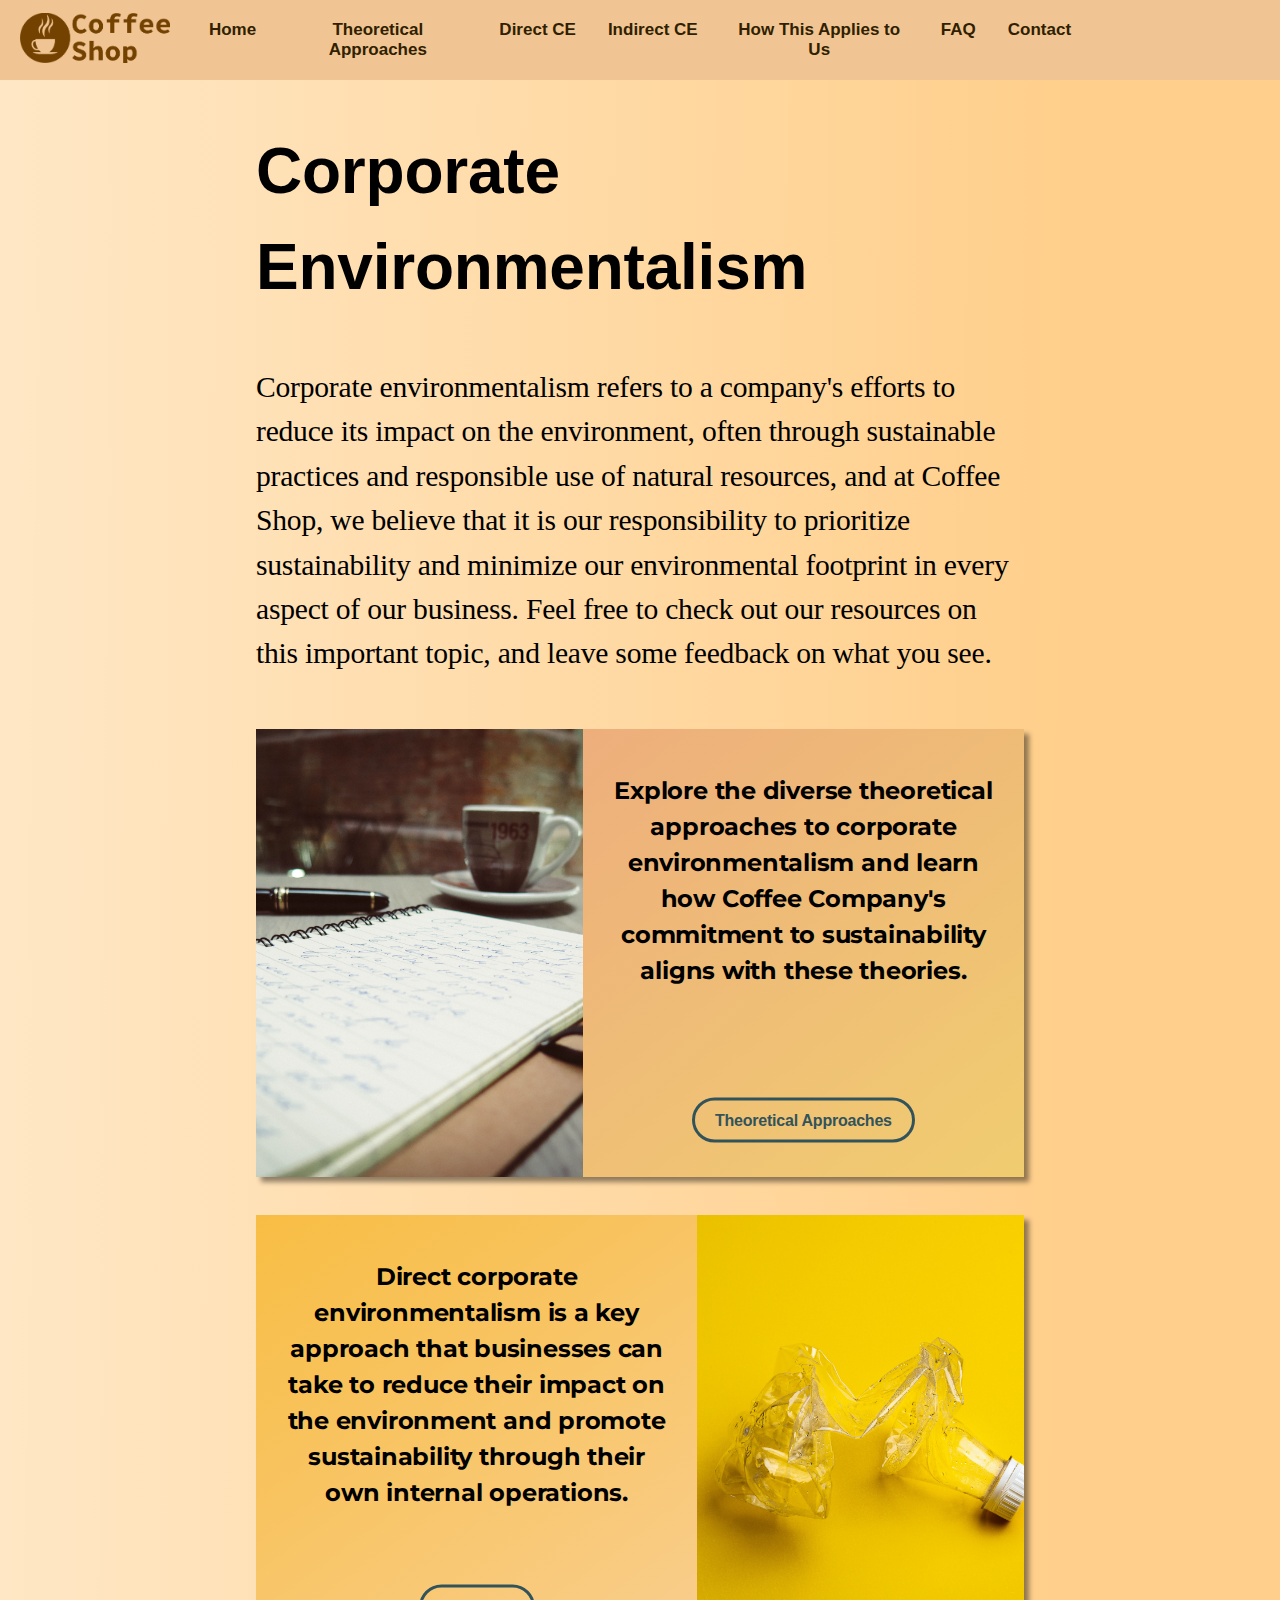
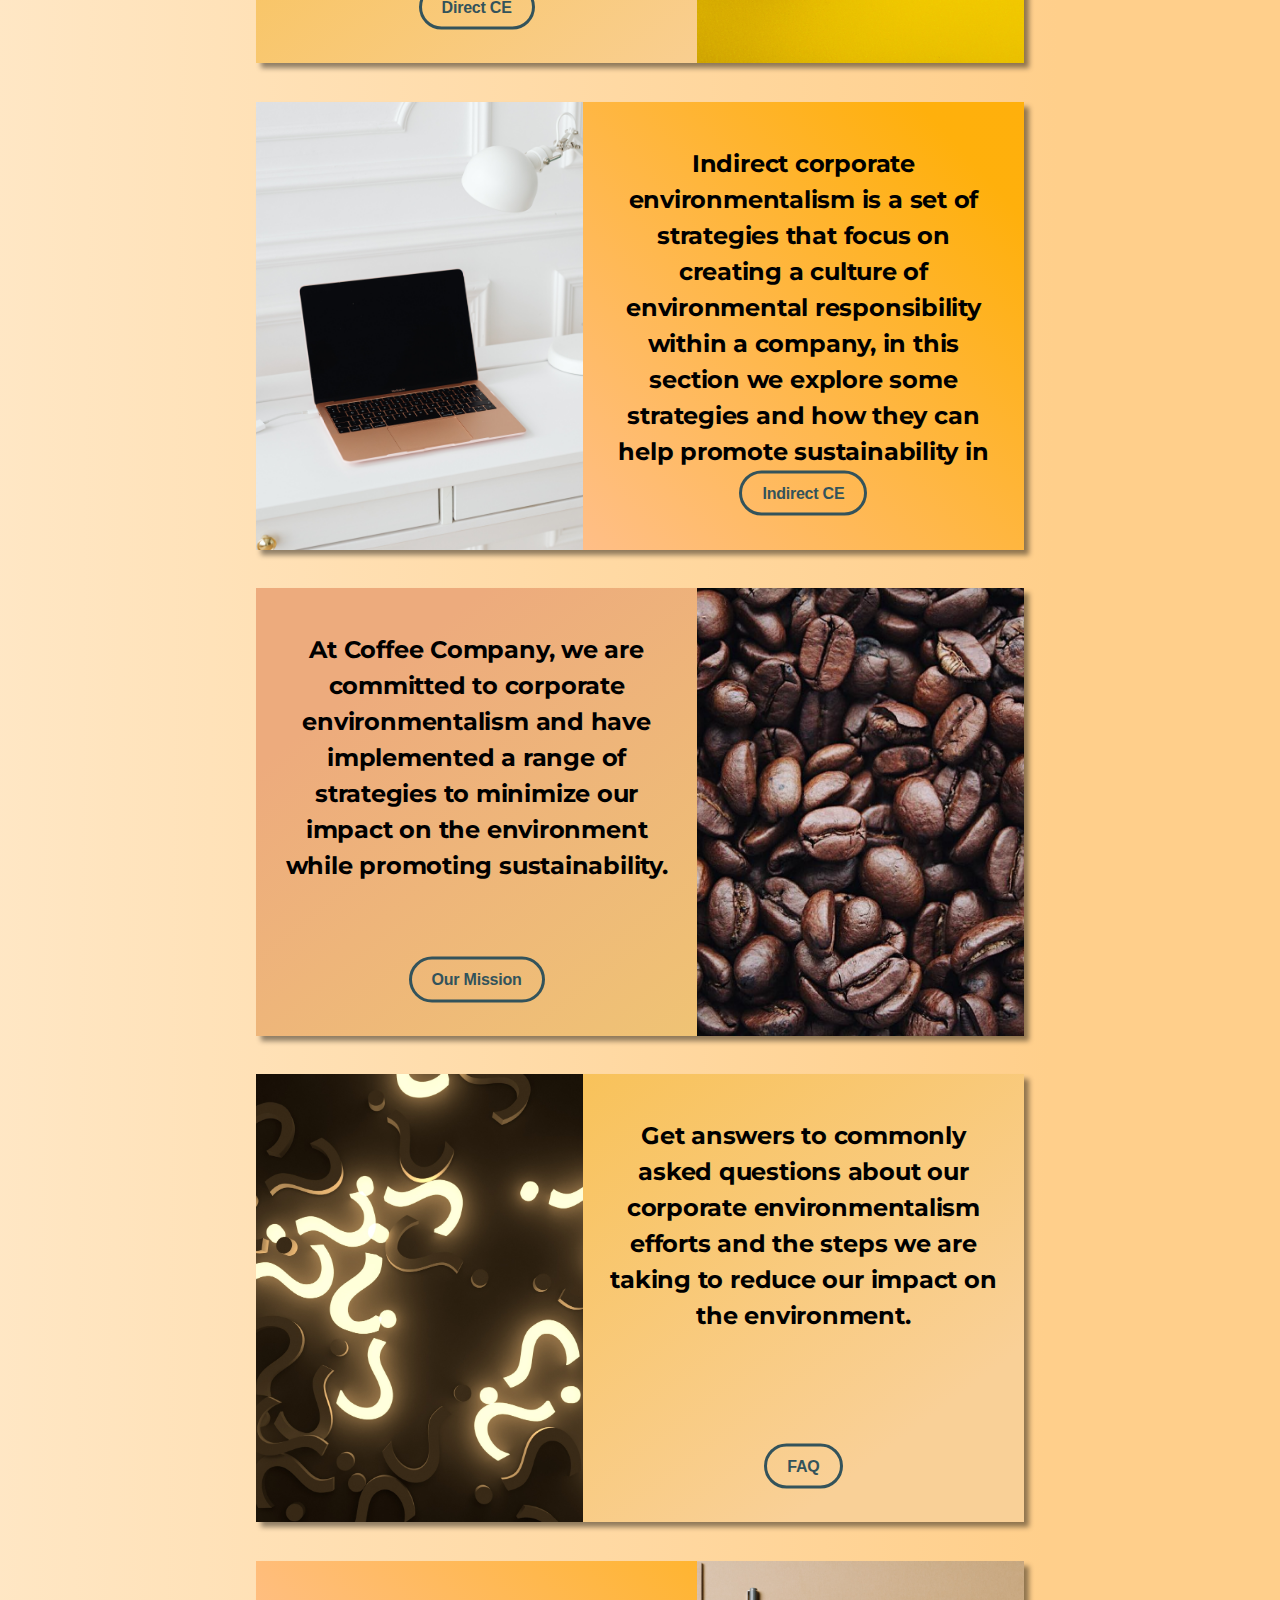
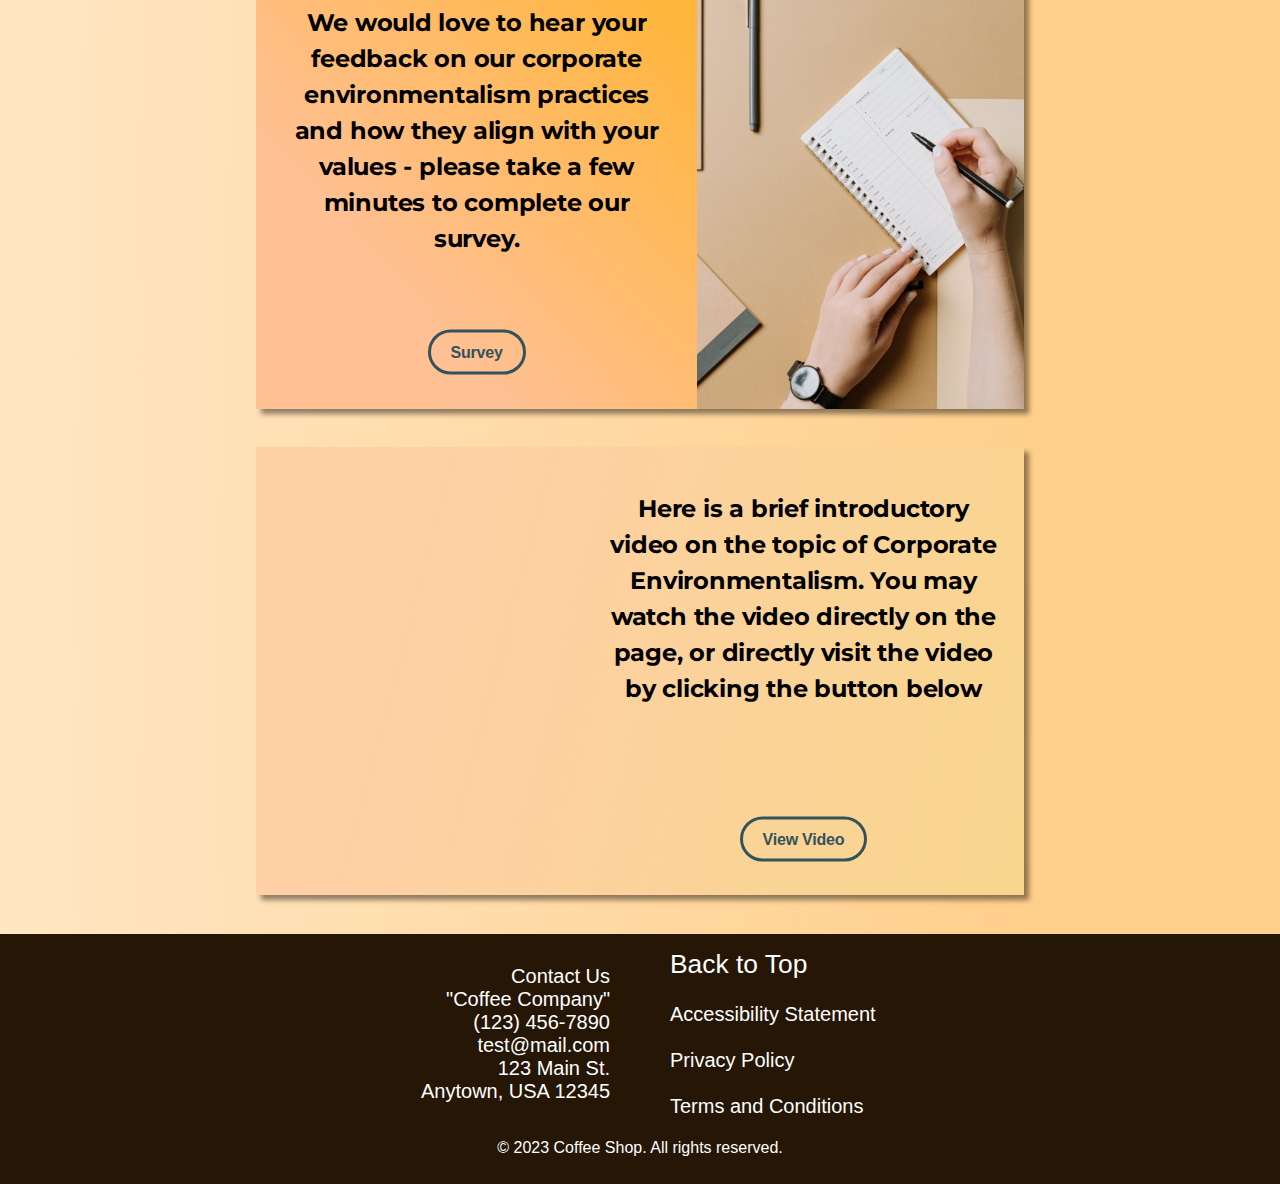
<file: index.html>
<!DOCTYPE html>
<html lang="en">

<head>
    <title>Corporate Environmentalism</title>
    <meta name="viewport" content="width=device-width, initial-scale=1.0">
    <link rel="icon" type="image/x-icon" href="img/CoffeeLogo.png">
    <link rel="stylesheet" href="css/styles.css">
    <meta name="viewport" content="width=device-width, initial-scale=1.0">
    <link rel="stylesheet" href="https://fonts.googleapis.com/css?family=Montserrat">
    <link rel="stylesheet" href="https://cdnjs.cloudflare.com/ajax/libs/font-awesome/4.7.0/css/font-awesome.min.css">
</head>

<body>
    <header>
        <a href="index.html">
            <img src="img/HeaderLogo.png" alt="Logo, steaming coffe cup with name of company: Coffee Shop">
        </a>
        <nav>
            <div class="topnav" id="myTopnav">
                <a href="index.html">Home</a>
                <a href="theoretical-approaches.html">Theoretical Approaches</a>
                <a href="direct-corporate-environmentalism.html">Direct CE</a>
                <a href="indirect-corporate-environmentalism.html">Indirect CE</a>
                <a href="how-this-applies-to-us.html">How This Applies to Us</a>
                <a href="frequently-asked-questions.html">FAQ</a>
                <a href="contact-us.html">Contact</a>
                <a href="javascript:void(0);" class="icon" onclick="myFunction()">
                    <i class="fa fa-bars"></i>
                </a>
            </div>
        </nav>
    </header>
    <script src="js/responsive-nav.js"></script>
    <main>
        <div id="main1">
            <div id="intro">
                <h1 class="title-homepage">
                    Corporate Environmentalism
                </h1>
                <p class="article-content">
                    Corporate environmentalism refers to a company's efforts to reduce its
                    impact on the
                    environment, often through
                    sustainable practices and responsible use of natural resources, and at Coffee Shop, we believe that
                    it is our
                    responsibility to prioritize sustainability and minimize our environmental footprint in every aspect
                    of
                    our business. Feel free to check out our resources on this important topic, and leave some feedback
                    on
                    what you see.
                </p>
            </div>
            <div class="container">
                <div class="text-container">
                    <div class="container-text">Explore the diverse theoretical approaches to corporate environmentalism
                        and learn how Coffee Company's commitment to
                        sustainability aligns with these theories.
                    </div>
                    <div class="text-container-button">
                        <a class="main-button-1" href="theoretical-approaches.html">Theoretical Approaches</a>
                    </div>
                </div>
                <div class="image-container">
                    <img src="img/TheoreticalApproaches.jpg" alt="Coffee on table, with pen and notebook.">
                </div>
            </div>
            <div class="container">
                <div class="text-container">
                    <div class="container-text">Direct corporate environmentalism is a key approach that businesses can
                        take to reduce their impact on the environment
                        and promote sustainability through their own internal operations.
                    </div>
                    <div class="text-container-button">
                        <a class="main-button-1" href="direct-corporate-environmentalism.html">Direct CE</a>
                    </div>
                </div>
                <div class="image-container">
                    <img src="img/DirectCE.jpg" alt="Crumpled plastic bottle on bright yellow background">
                </div>
            </div>
            <div class="container">
                <div class="text-container">
                    <div class="container-text">Indirect corporate environmentalism is a set of strategies that focus on
                        creating a culture of environmental
                        responsibility within a company, in this section we explore some strategies and how
                        they can help promote
                        sustainability in our business.
                    </div>
                    <a class="main-button-1" href="indirect-corporate-environmentalism.html">Indirect CE</a>
                </div>
                <div class="image-container">
                    <img src="img/IndirectCE.jpg"
                        alt="Sleek black laptop on white desk with white wall. A lamp, plant, and black globe are present.">
                </div>
            </div>
            <div class="container">
                <div class="text-container">
                    <div class="container-text">At Coffee Company, we are committed to corporate environmentalism and
                        have implemented a range of strategies to minimize
                        our impact on the environment while promoting sustainability.
                    </div>
                    <a class="main-button-1" href="how-this-applies-to-us.html">Our Mission</a>
                </div>
                <div class="image-container">
                    <img src="img/WWAD.jpg" alt="Closeup macro photo of coffee beans">
                </div>
            </div>
            <div class="container">
                <div class="text-container">
                    <div class="container-text">Get answers to commonly asked questions about our corporate
                        environmentalism efforts and the steps we are taking to
                        reduce our impact on the environment.
                    </div>
                    <a class="main-button-1" href="frequently-asked-questions.html">FAQ</a>
                </div>
                <div class="image-container">
                    <img src="img/FAQ.jpg"
                        alt="3D rendered image of dark and lit up questions marks on dark background">
                </div>
            </div>
            <div class="container">
                <div class="text-container">
                    <div class="container-text">We would love to hear your feedback on our corporate environmentalism
                        practices and how they align with your values -
                        please take a few minutes to complete our survey.
                    </div>
                    <a class="main-button-1" href="survey.html">Survey</a>
                </div>
                <div class="image-container">
                    <img src="img/Response.jpg"
                        alt="Humans hands writing with pen on a notebook. Light brown desk with writing utensils and notebooks strewed">
                </div>
            </div>
            <div class="container">
                <div class="text-container">
                    <div class="container-text">Here is a brief introductory video on the topic of Corporate
                        Environmentalism. You may watch the video directly on the page, or directly visit the video by
                        clicking the button below
                    </div>
                    <div class="text-container-button">
                        <a class="main-button-1" href="https://www.youtube.com/watch?v=UsVPN5LVw7k">View Video</a>
                    </div>
                </div>
                <div class="image-container">
                    <iframe width="100%" height="100%" src="https://www.youtube-nocookie.com/embed/UsVPN5LVw7k"
                        title="YouTube video player" frameborder="0"
                        allow="accelerometer; autoplay; clipboard-write; encrypted-media; gyroscope; picture-in-picture; web-share"
                        allowfullscreen></iframe>
                </div>
            </div>
        </div>
    </main>
    <footer>
        <div id="contact-footer">
            <p>
                Contact Us<br>"Coffee Company"<br>(123) 456-7890<br>test@mail.com<br>123 Main St.<br>Anytown, USA 12345
            </p>
        </div>
        <div id="links-footer">
            <a id="back-to-top" href="#top">Back to Top</a><br><a href="accessibility-policy.html">Accessibility
                Statement</a><br><a href="privacy-policy.html">Privacy Policy</a><br><a
                href="terms-and-conditions.html">Terms and
                Conditions</a>
        </div>
        <div id="copyright-footer">
            &copy; 2023 Coffee Shop. All rights reserved.
        </div>
    </footer>
</body>

</html>
</file>
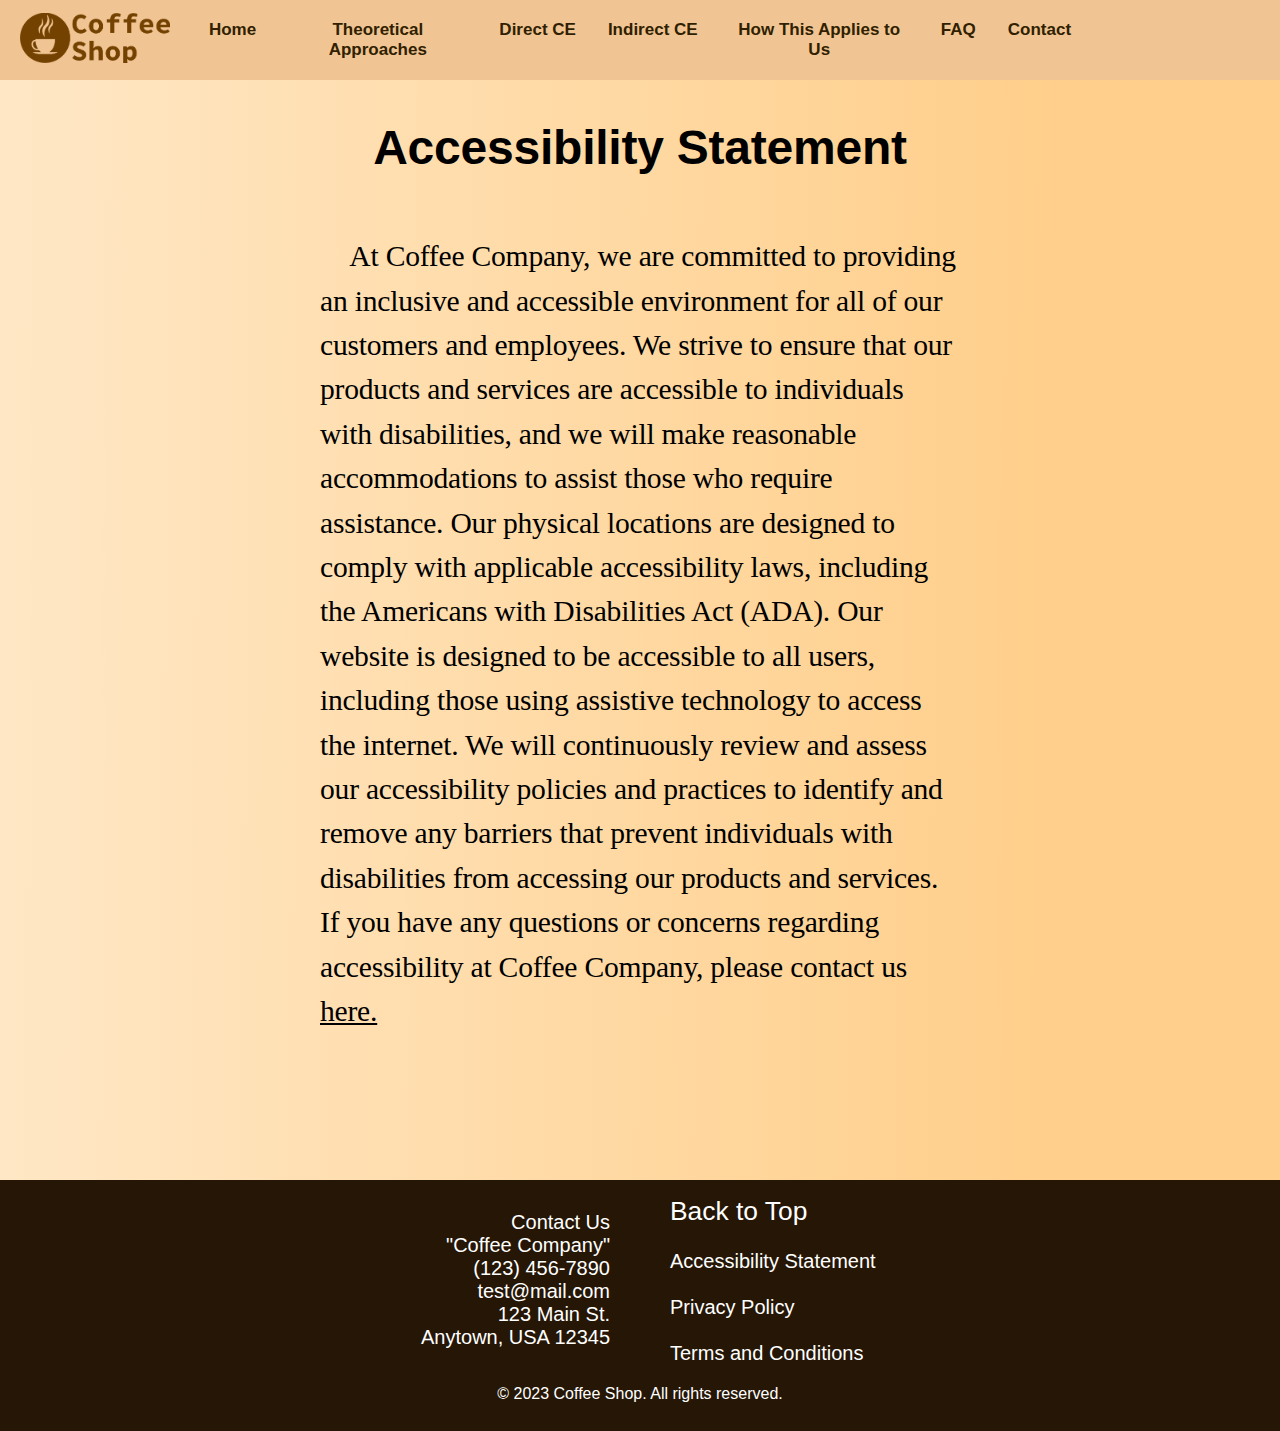
<file: accessibility-policy.html>
<!DOCTYPE html>
<html lang="en">

<head>
    <title>Accessibility Statement</title>
    <meta name="viewport" content="width=device-width, initial-scale=1.0">
    <link rel="icon" type="image/x-icon" href="img/CoffeeLogo.png">
    <link rel="stylesheet" href="css/styles.css">
    <meta name="viewport" content="width=device-width, initial-scale=1.0">
    <link rel="stylesheet" href="https://fonts.googleapis.com/css?family=Montserrat">
    <link rel="stylesheet" href="https://cdnjs.cloudflare.com/ajax/libs/font-awesome/4.7.0/css/font-awesome.min.css">
</head>

<body>
    <header>
        <a href="index.html">
            <img src="img/HeaderLogo.png" alt="Logo, steaming coffe cup with name of company: Coffee Shop">
        </a>
        <nav>
            <div class="topnav" id="myTopnav">
                <a href="index.html">Home</a>
                <a href="theoretical-approaches.html">Theoretical Approaches</a>
                <a href="direct-corporate-environmentalism.html">Direct CE</a>
                <a href="indirect-corporate-environmentalism.html">Indirect CE</a>
                <a href="how-this-applies-to-us.html">How This Applies to Us</a>
                <a href="frequently-asked-questions.html">FAQ</a>
                <a href="contact-us.html">Contact</a>
                <a href="javascript:void(0);" class="icon" onclick="myFunction()">
                    <i class="fa fa-bars"></i>
                </a>
            </div>
        </nav>
    </header>
    <script src="js/responsive-nav.js"></script>
    <main>
        <div id="subpage">
            <h1 class="title-heading">
                Accessibility Statement
            </h1>
            <p class="article-content">
                &emsp;At Coffee Company, we are committed to providing an inclusive and accessible environment for all
                of our customers and
                employees.

                We strive to ensure that our products and services are accessible to individuals with disabilities, and
                we will make
                reasonable accommodations to assist those who require assistance.

                Our physical locations are designed to comply with applicable accessibility laws, including the
                Americans with
                Disabilities Act (ADA). Our website is designed to be accessible to all users, including those using
                assistive
                technology to access the internet.

                We will continuously review and assess our accessibility policies and practices to identify and remove
                any barriers that
                prevent individuals with disabilities from accessing our products and services.

                If you have any questions or concerns regarding accessibility at Coffee Company, please contact us
                <a class="inline-link" href="contact-us.html">here.</a>
            </p>

        </div>
    </main>
    <footer>
        <div id="contact-footer">
            <p>
                Contact Us<br>"Coffee Company"<br>(123) 456-7890<br>test@mail.com<br>123 Main St.<br>Anytown, USA 12345
            </p>
        </div>
        <div id="links-footer">
            <a id="back-to-top" href="#top">Back to Top</a><br><a href="accessibility-policy.html">Accessibility
                Statement</a><br><a href="privacy-policy.html">Privacy Policy</a><br><a
                href="terms-and-conditions.html">Terms and
                Conditions</a>
        </div>
        <div id="copyright-footer">
            &copy; 2023 Coffee Shop. All rights reserved.
        </div>
    </footer>
</body>

</html>
</file>
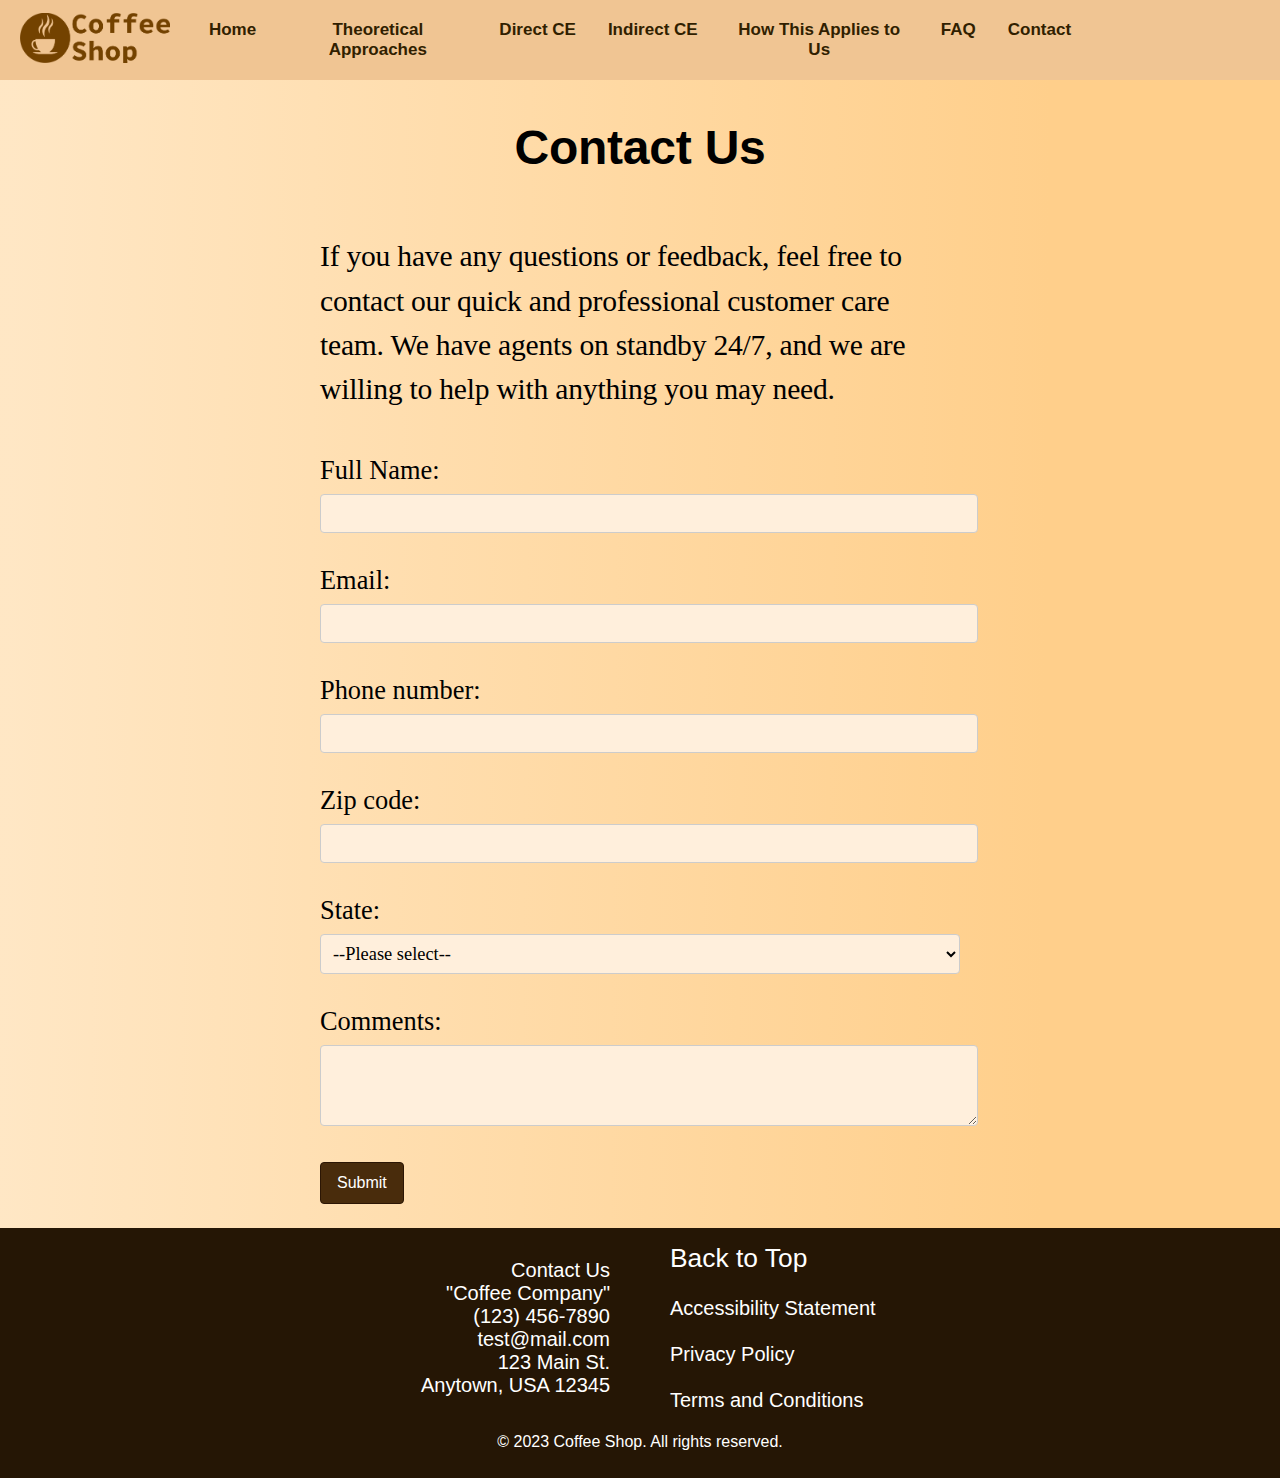
<file: contact-us.html>
<!DOCTYPE html>
<html lang="en">

<head>
    <title>Contact Us</title>
    <meta name="viewport" content="width=device-width, initial-scale=1.0">
    <link rel="icon" type="image/x-icon" href="img/CoffeeLogo.png">
    <link rel="stylesheet" href="css/styles.css">
    <meta name="viewport" content="width=device-width, initial-scale=1.0">
    <link rel="stylesheet" href="https://fonts.googleapis.com/css?family=Montserrat">
    <link rel="stylesheet" href="https://cdnjs.cloudflare.com/ajax/libs/font-awesome/4.7.0/css/font-awesome.min.css">
</head>

<body>
    <header>
        <a href="index.html">
            <img src="img/HeaderLogo.png" alt="Logo, steaming coffe cup with name of company: Coffee Shop">
        </a>
        <nav>
            <div class="topnav" id="myTopnav">
                <a href="index.html">Home</a>
                <a href="theoretical-approaches.html">Theoretical Approaches</a>
                <a href="direct-corporate-environmentalism.html">Direct CE</a>
                <a href="indirect-corporate-environmentalism.html">Indirect CE</a>
                <a href="how-this-applies-to-us.html">How This Applies to Us</a>
                <a href="frequently-asked-questions.html">FAQ</a>
                <a href="contact-us.html">Contact</a>
                <a href="javascript:void(0);" class="icon" onclick="myFunction()">
                    <i class="fa fa-bars"></i>
                </a>
            </div>
        </nav>
    </header>
    <script src="js/responsive-nav.js"></script>
    <main>
        <div id="contact-intro">
            <h1 class="title-heading">
                Contact Us
            </h1>
            <p class="article-content">
                If you have any questions or feedback, feel free to contact our quick and professional customer care
                team. We have agents on standby 24/7, and we are willing to help with anything you may need.
            </p>
        </div>

        <form id="survey-form">
            <div class="form-group">
                <label for="name">Full Name:</label>
                <input type="text" id="name" name="name" required>
            </div>
            <div class="form-group">
                <label for="email">Email:</label>
                <input type="email" id="email" name="email" required>
            </div>
            <div class="form-group">
                <label for="phone">Phone number:</label>
                <input type="tel" id="phone" name="phone" required>
            </div>
            <div class="form-group">
                <label for="zipcode">Zip code:</label>
                <input type="text" id="zipcode" name="zipcode" required>
            </div>
            <div class="form-group">
                <label for="state">State:</label>
                <select id="state" name="state" required>
                    <option value="">--Please select--</option>
                    <option value="AL">Alabama</option>
                    <option value="AK">Alaska</option>
                    <option value="AZ">Arizona</option>
                    <option value="AR">Arkansas</option>
                    <option value="CA">California</option>
                    <option value="CO">Colorado</option>
                    <option value="CT">Connecticut</option>
                    <option value="DE">Delaware</option>
                    <option value="FL">Florida</option>
                    <option value="GA">Georgia</option>
                    <option value="HI">Hawaii</option>
                    <option value="ID">Idaho</option>
                    <option value="IL">Illinois</option>
                    <option value="IN">Indiana</option>
                    <option value="IA">Iowa</option>
                    <option value="KS">Kansas</option>
                    <option value="KY">Kentucky</option>
                    <option value="LA">Louisiana</option>
                    <option value="ME">Maine</option>
                    <option value="MD">Maryland</option>
                    <option value="MA">Massachusetts</option>
                    <option value="MI">Michigan</option>
                    <option value="MN">Minnesota</option>
                    <option value="MS">Mississippi</option>
                    <option value="MO">Missouri</option>
                    <option value="MT">Montana</option>
                    <option value="NE">Nebraska</option>
                    <option value="NV">Nevada</option>
                    <option value="NH">New Hampshire</option>
                    <option value="NJ">New Jersey</option>
                    <option value="NM">New Mexico</option>
                    <option value="NY">New York</option>
                    <option value="NC">North Carolina</option>
                    <option value="ND">North Dakota</option>
                    <option value="OH">Ohio</option>
                    <option value="OK">Oklahoma</option>
                    <option value="OR">Oregon</option>
                    <option value="PA">Pennsylvania</option>
                    <option value="RI">Rhode Island</option>
                    <option value="SC">South Carolina</option>
                    <option value="SD">South Dakota</option>
                    <option value="TN">Tennessee</option>
                    <option value="TX">Texas</option>
                    <option value="UT">Utah</option>
                    <option value="VT">Vermont</option>
                    <option value="VA">Virginia</option>
                    <option value="WA">Washington</option>
                    <option value="WV">West Virginia</option>
                    <option value="WI">Wisconsin</option>
                    <option value="WY">Wyoming</option>
                </select>
            </div>
            <div class="form-group">
                <label for="comments">Comments:</label>
                <textarea class="form-control" id="comments" name="comments" rows="3"></textarea>
            </div>
            <div class="form-group text-center">
                <button type="submit" class="btn btn-primary">Submit</button>
            </div>
        </form>
    </main>
    <footer>
        <div id="contact-footer">
            <p>
                Contact Us<br>"Coffee Company"<br>(123) 456-7890<br>test@mail.com<br>123 Main St.<br>Anytown, USA 12345
            </p>
        </div>
        <div id="links-footer">
            <a id="back-to-top" href="#top">Back to Top</a><br><a href="accessibility-policy.html">Accessibility
                Statement</a><br><a href="privacy-policy.html">Privacy Policy</a><br><a
                href="terms-and-conditions.html">Terms and
                Conditions</a>
        </div>
        <div id="copyright-footer">
            &copy; 2023 Coffee Shop. All rights reserved.
        </div>
    </footer>
</body>

</html>
</file>
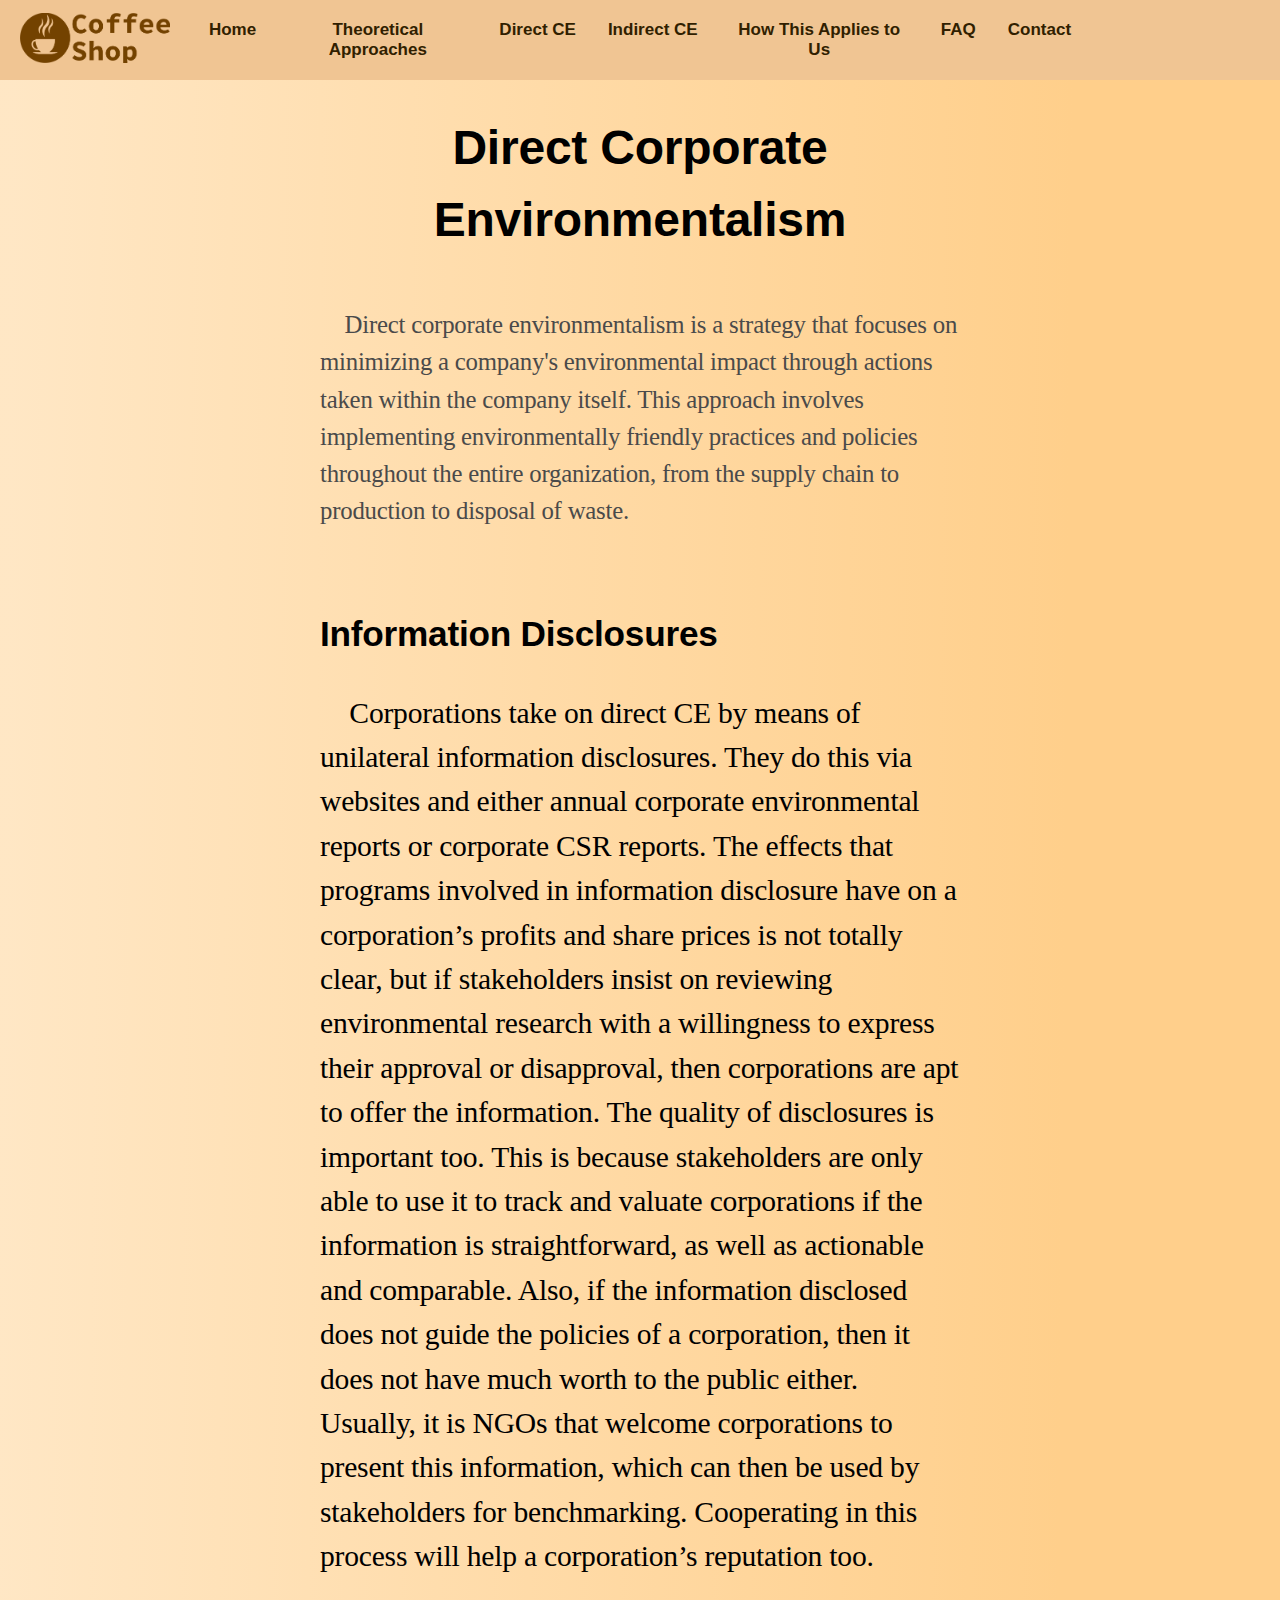
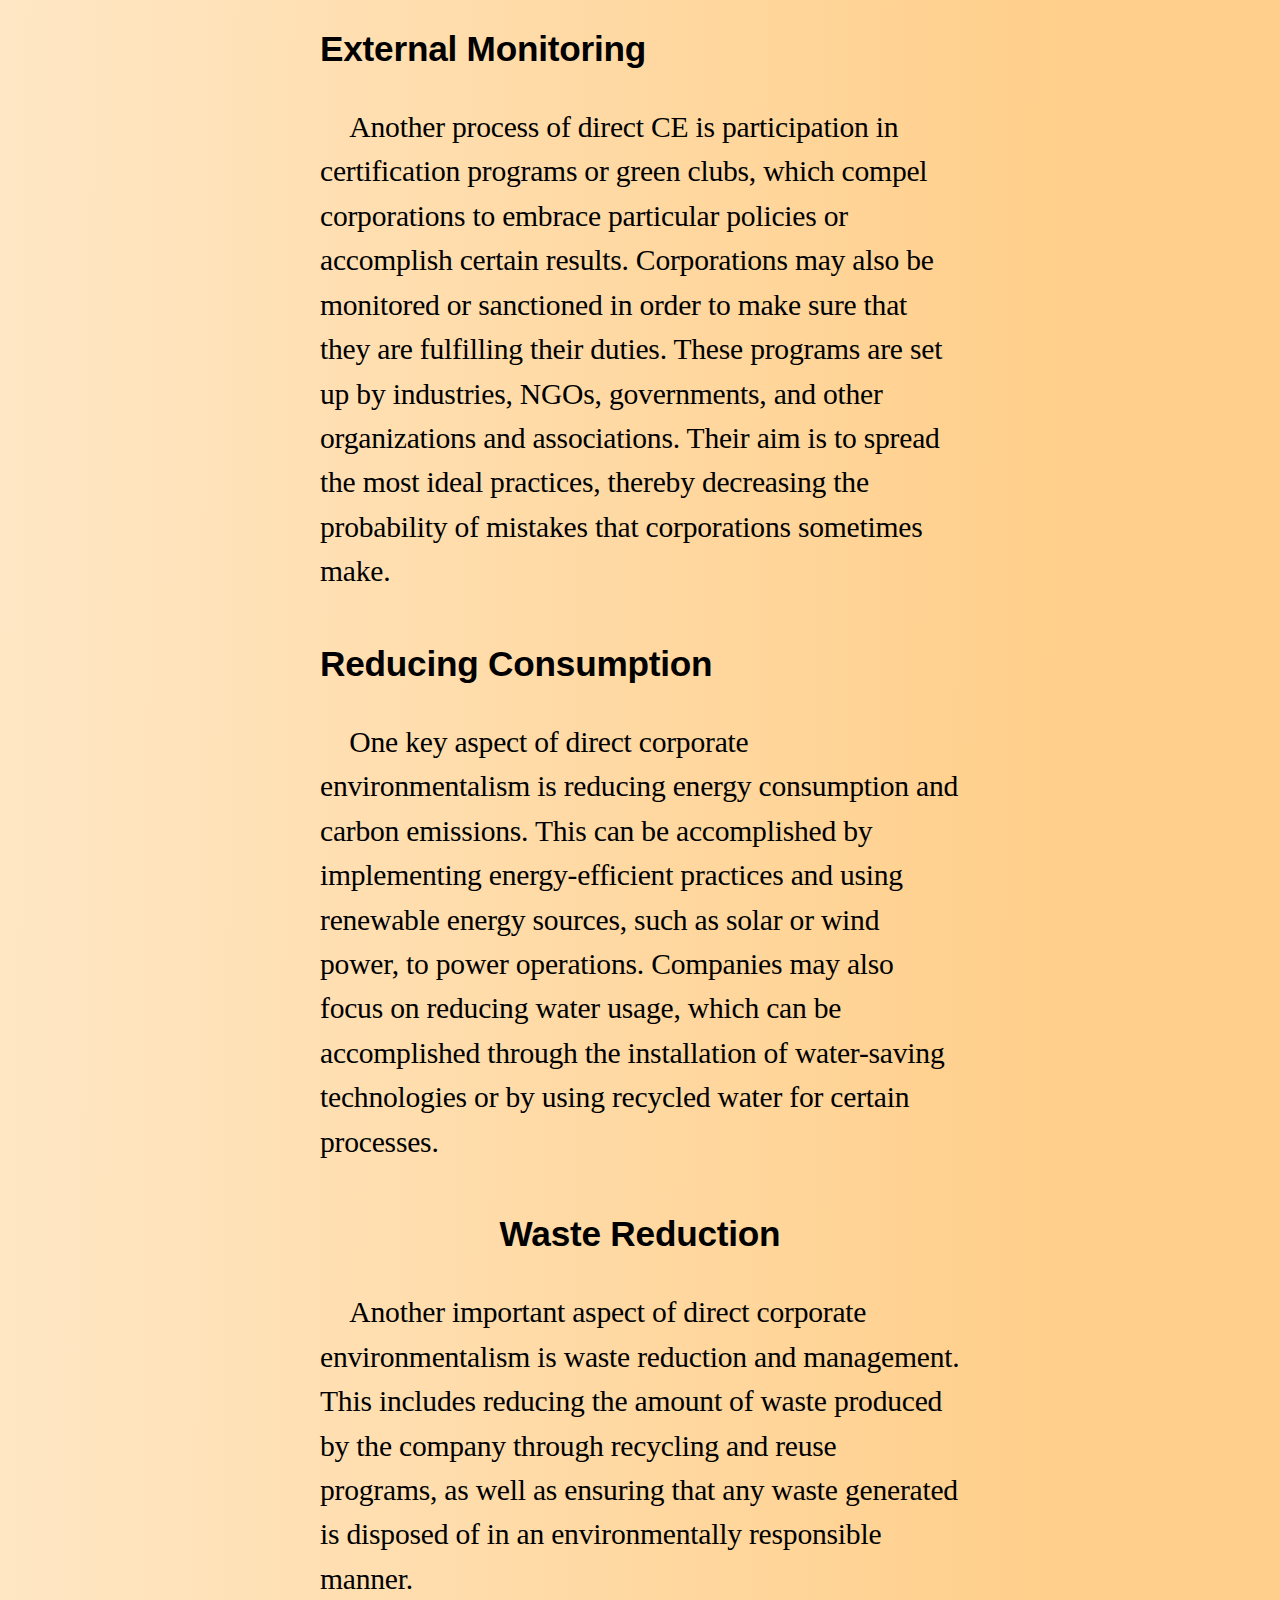
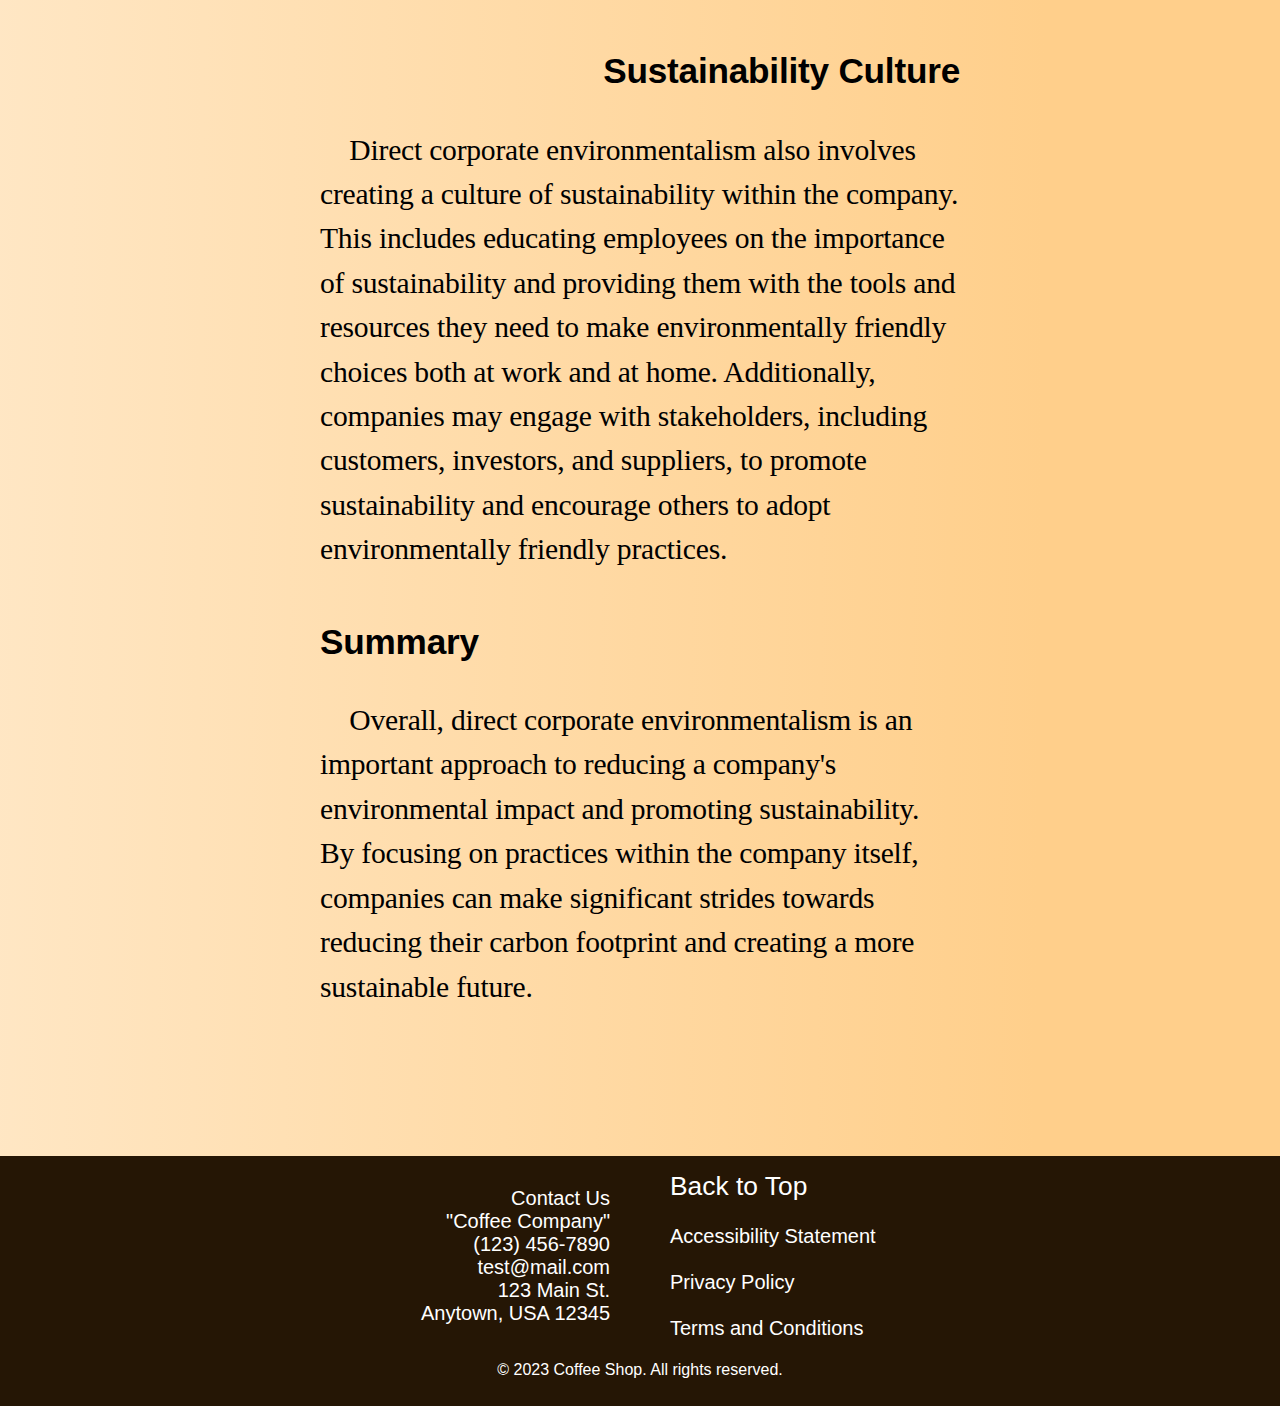
<file: direct-corporate-environmentalism.html>
<!DOCTYPE html>
<html lang="en">

<head>
    <title>Direct CE</title>
    <meta name="viewport" content="width=device-width, initial-scale=1.0">
    <link rel="icon" type="image/x-icon" href="img/CoffeeLogo.png">
    <link rel="stylesheet" href="css/styles.css">
    <meta name="viewport" content="width=device-width, initial-scale=1.0">
    <link rel="stylesheet" href="https://fonts.googleapis.com/css?family=Montserrat">
    <link rel="stylesheet" href="https://cdnjs.cloudflare.com/ajax/libs/font-awesome/4.7.0/css/font-awesome.min.css">
</head>

<body>
    <header>
        <a href="index.html">
            <img src="img/HeaderLogo.png" alt="Logo, steaming coffe cup with name of company: Coffee Shop">
        </a>
        <nav>
            <div class="topnav" id="myTopnav">
                <a href="index.html">Home</a>
                <a href="theoretical-approaches.html">Theoretical Approaches</a>
                <a href="direct-corporate-environmentalism.html">Direct CE</a>
                <a href="indirect-corporate-environmentalism.html">Indirect CE</a>
                <a href="how-this-applies-to-us.html">How This Applies to Us</a>
                <a href="frequently-asked-questions.html">FAQ</a>
                <a href="contact-us.html">Contact</a>
                <a href="javascript:void(0);" class="icon" onclick="myFunction()">
                    <i class="fa fa-bars"></i>
                </a>
            </div>
        </nav>
    </header>
    <script src="js/responsive-nav.js"></script>
    <main>
        <div id="subpage">
            <h1 class="title-heading">
                Direct Corporate Environmentalism
            </h1>
            <p class="title-content">
                &emsp;Direct corporate environmentalism is a strategy that focuses on minimizing a company's
                environmental impact through
                actions taken within the company itself. This approach involves implementing environmentally
                friendly
                practices and
                policies throughout the entire organization, from the supply chain to production to disposal of
                waste.
            </p>
            <h2 class="title-left">
                Information Disclosures
            </h2>
            <p class="article-content">
                &emsp;Corporations take on direct CE by means of unilateral information disclosures. They do this via
                websites
                and either
                annual corporate environmental reports or corporate CSR reports. The effects that programs involved in
                information
                disclosure have on a corporation’s profits and share prices is not totally clear, but if stakeholders
                insist on
                reviewing environmental research with a willingness to express their approval or disapproval, then
                corporations are apt
                to offer the information. The quality of disclosures is important too. This is because stakeholders are
                only able to use
                it to track and valuate corporations if the information is straightforward, as well as actionable and
                comparable. Also,
                if the information disclosed does not guide the policies of a corporation, then it does not have much
                worth to the
                public either. Usually, it is NGOs that welcome corporations to present this information, which can then
                be used by
                stakeholders for benchmarking. Cooperating in this process will help a corporation’s reputation too.
            </p>
            <h2 class="title-left">
                External Monitoring
            </h2>
            <p class="article-content">
                &emsp;Another process of direct CE is participation in certification programs or green clubs, which
                compel corporations to
                embrace particular policies or accomplish certain results. Corporations may also be monitored or
                sanctioned in order to
                make sure that they are fulfilling their duties. These programs are set up by industries, NGOs,
                governments, and other
                organizations and associations. Their aim is to spread the most ideal practices, thereby decreasing the
                probability of
                mistakes that corporations sometimes make.
            </p>
            <h2 class="title-left">
                Reducing Consumption
            </h2>
            <p class="article-content">
                &emsp;One key aspect of direct corporate environmentalism is reducing energy consumption and carbon
                emissions. This can be
                accomplished by implementing energy-efficient practices and using renewable energy sources, such as
                solar or wind power,
                to power operations. Companies may also focus on reducing water usage, which can be accomplished
                through
                the
                installation of water-saving technologies or by using recycled water for certain processes.


            </p>
            <h2 class="title-center">
                Waste Reduction
            </h2>
            <p class="article-content">
                &emsp;Another important aspect of direct corporate environmentalism is waste reduction and
                management.
                This includes reducing
                the amount of waste produced by the company through recycling and reuse programs, as well as
                ensuring
                that any waste
                generated is disposed of in an environmentally responsible manner.


            </p>
            <h2 class="title-right">
                Sustainability Culture
            </h2>
            <p class="article-content">
                &emsp;Direct corporate environmentalism also involves creating a culture of sustainability
                within the
                company. This includes
                educating employees on the importance of sustainability and providing them with the tools
                and resources
                they need to
                make environmentally friendly choices both at work and at home. Additionally, companies may
                engage with
                stakeholders,
                including customers, investors, and suppliers, to promote sustainability and encourage
                others to adopt
                environmentally
                friendly practices.

            </p>
            <h2 class="title-left">
                Summary
            </h2>
            <p class="article-content">
                &emsp;Overall, direct corporate environmentalism is an important approach to reducing a
                company's
                environmental impact and
                promoting sustainability. By focusing on practices within the company itself, companies
                can make
                significant strides
                towards reducing their carbon footprint and creating a more sustainable future.
            </p>
        </div>
    </main>

    <footer>
        <div id="contact-footer">
            <p>
                Contact Us<br>"Coffee Company"<br>(123) 456-7890<br>test@mail.com<br>123 Main St.<br>Anytown, USA 12345
            </p>
        </div>
        <div id="links-footer">
            <a id="back-to-top" href="#top">Back to Top</a><br><a href="accessibility-policy.html">Accessibility
                Statement</a><br><a href="privacy-policy.html">Privacy Policy</a><br><a
                href="terms-and-conditions.html">Terms and
                Conditions</a>
        </div>
        <div id="copyright-footer">
            &copy; 2023 Coffee Shop. All rights reserved.
        </div>
    </footer>
</body>

</html>
</file>
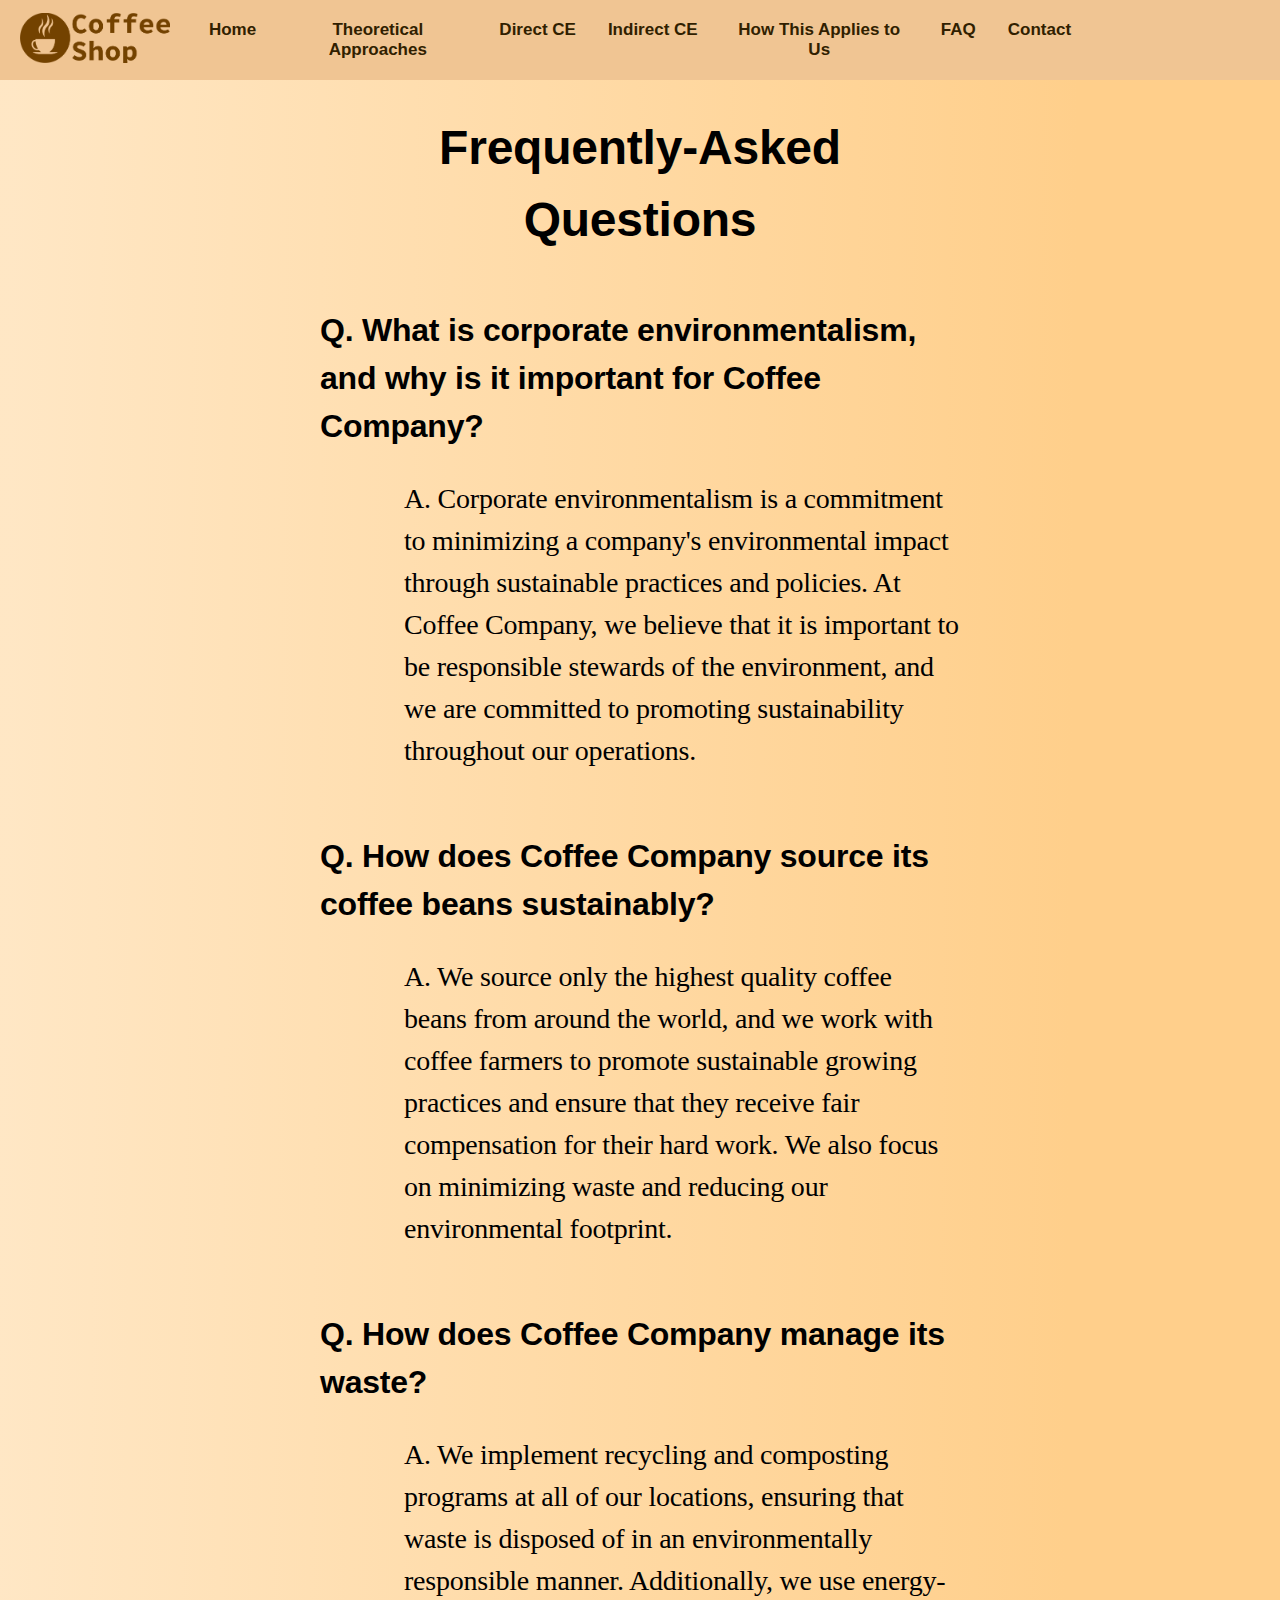
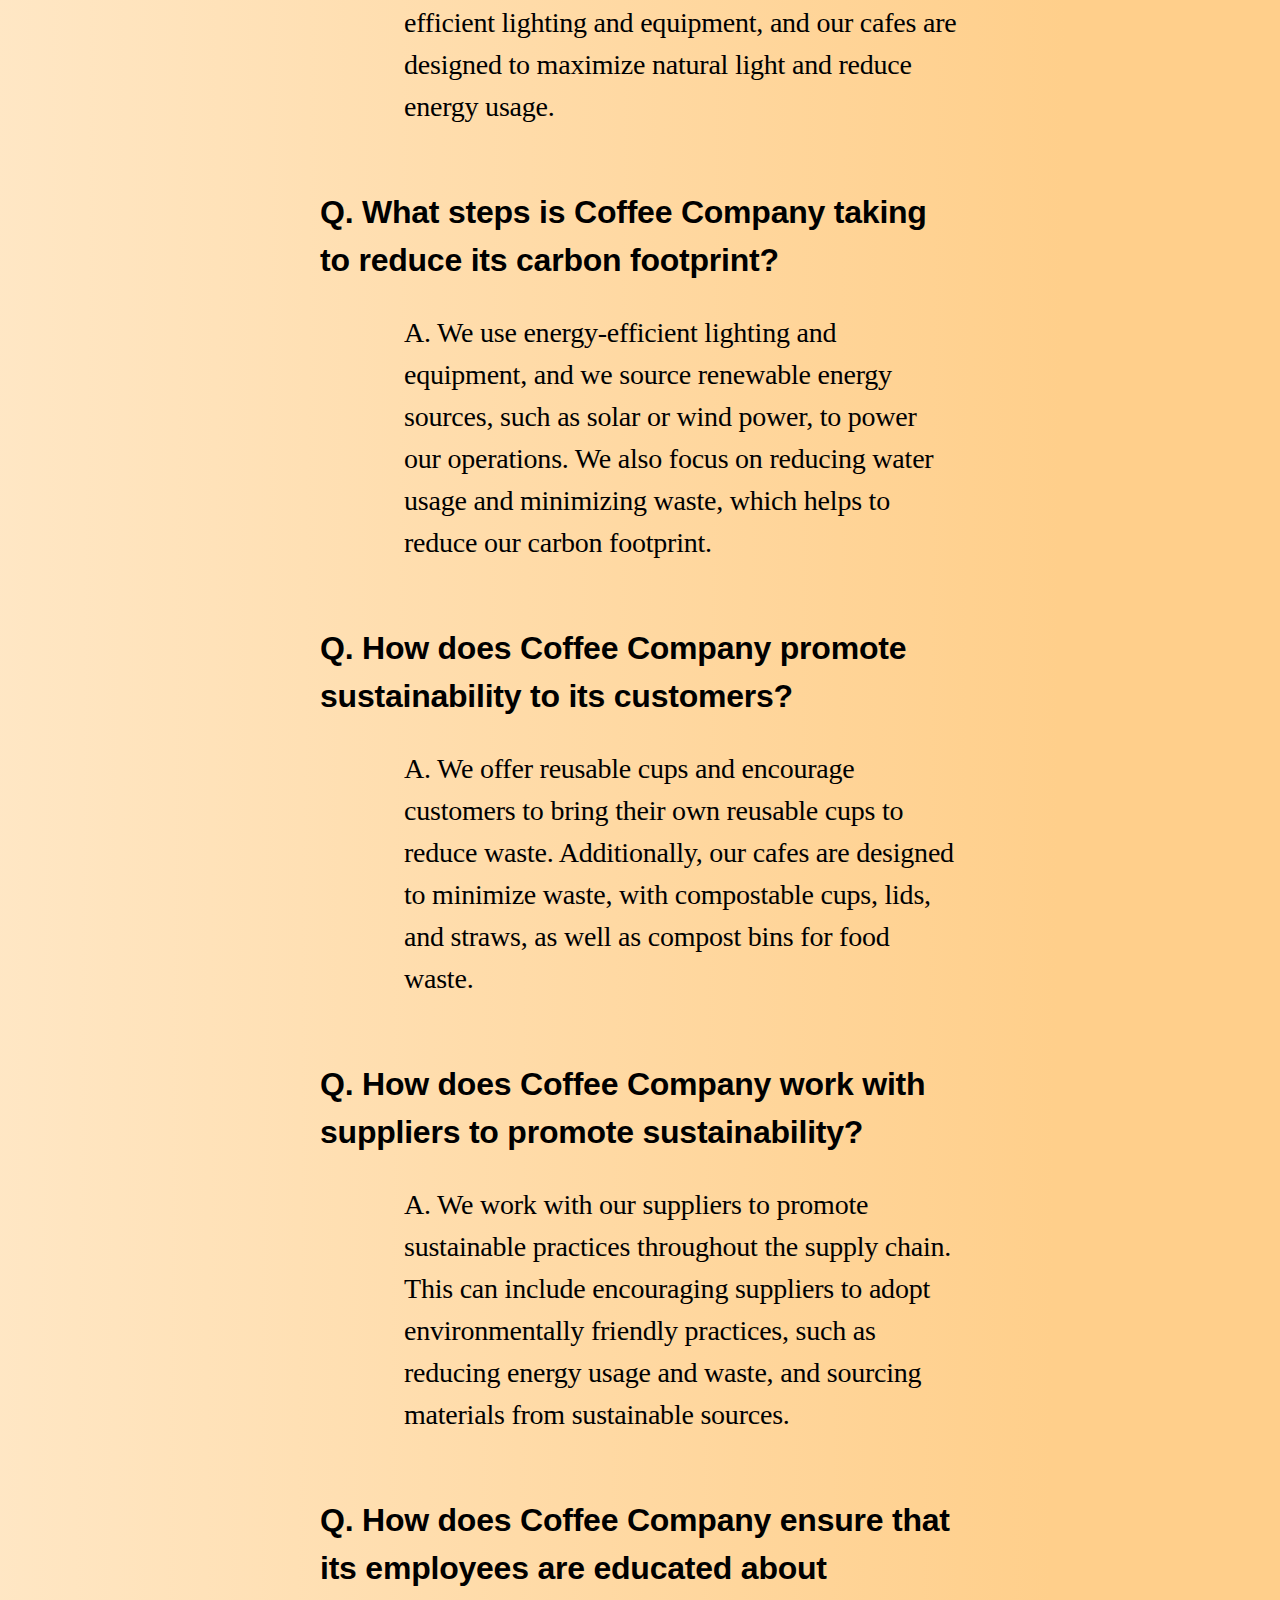
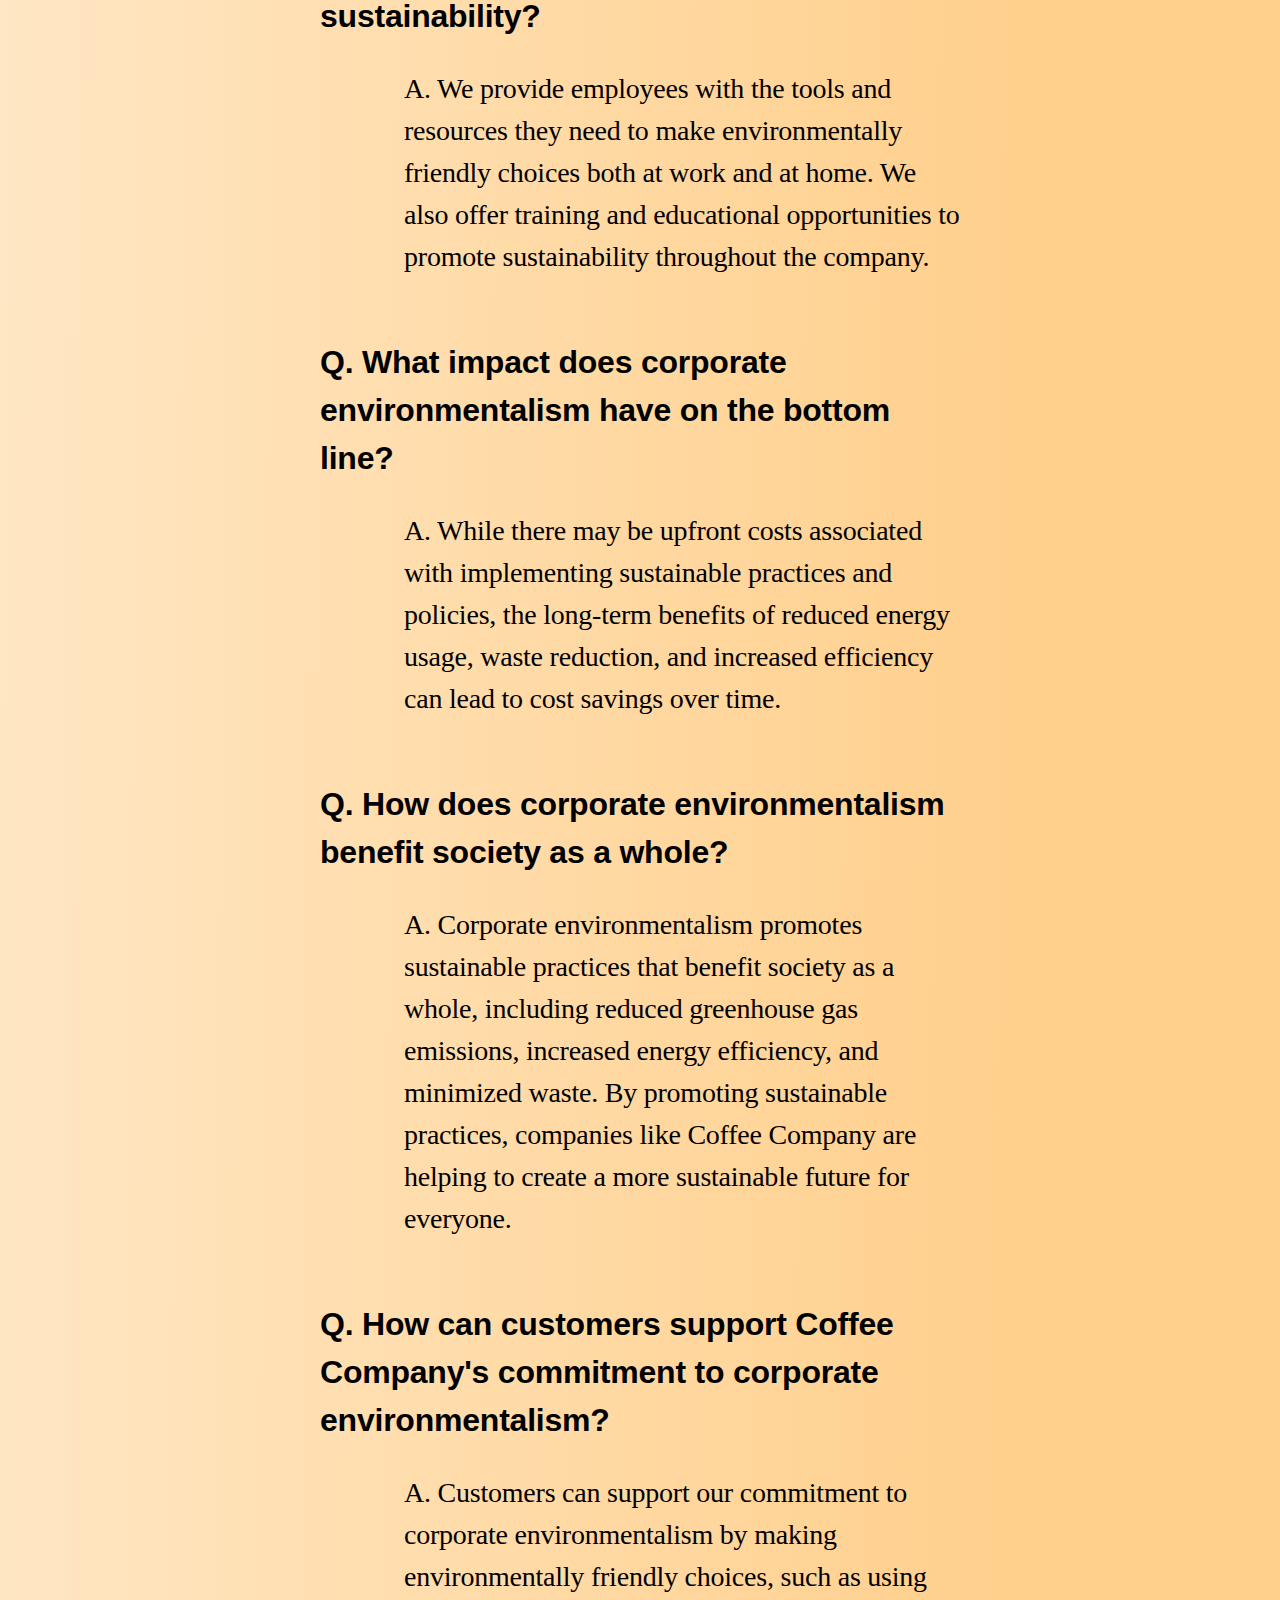
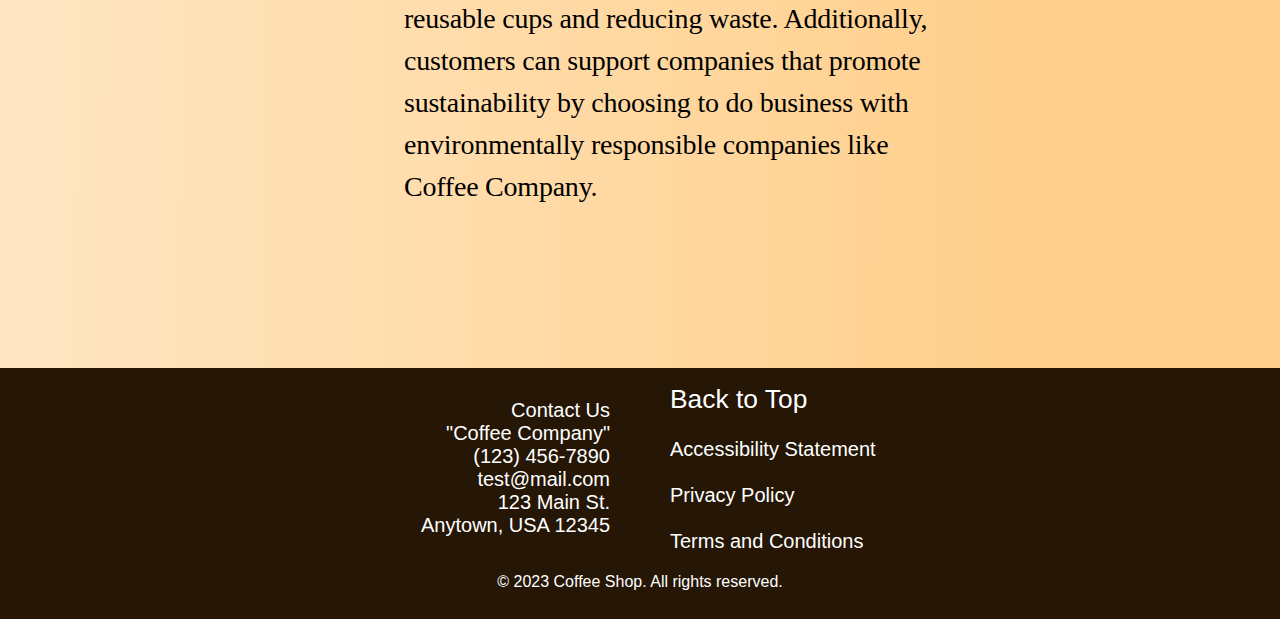
<file: frequently-asked-questions.html>
<!DOCTYPE html>
<html lang="en">

<head>
    <title>Frequently-Asked Questions</title>
    <meta name="viewport" content="width=device-width, initial-scale=1.0">
    <link rel="icon" type="image/x-icon" href="img/CoffeeLogo.png">
    <link rel="stylesheet" href="css/styles.css">
    <meta name="viewport" content="width=device-width, initial-scale=1.0">
    <link rel="stylesheet" href="https://fonts.googleapis.com/css?family=Montserrat">
    <link rel="stylesheet" href="https://cdnjs.cloudflare.com/ajax/libs/font-awesome/4.7.0/css/font-awesome.min.css">
</head>

<body>
    <header>
        <a href="index.html">
            <img src="img/HeaderLogo.png" alt="Logo, steaming coffe cup with name of company: Coffee Shop">
        </a>
        <nav>
            <div class="topnav" id="myTopnav">
                <a href="index.html">Home</a>
                <a href="theoretical-approaches.html">Theoretical Approaches</a>
                <a href="direct-corporate-environmentalism.html">Direct CE</a>
                <a href="indirect-corporate-environmentalism.html">Indirect CE</a>
                <a href="how-this-applies-to-us.html">How This Applies to Us</a>
                <a href="frequently-asked-questions.html">FAQ</a>
                <a href="contact-us.html">Contact</a>
                <a href="javascript:void(0);" class="icon" onclick="myFunction()">
                    <i class="fa fa-bars"></i>
                </a>
            </div>
        </nav>
    </header>
    <script src="js/responsive-nav.js"></script>
    <main>
        <div id="subpage">
            <h1 class="title-heading">
                Frequently-Asked Questions
            </h1>
            <p class="question">
                Q. What is corporate environmentalism, and why is it important for Coffee Company?
            </p>
            <p class="answer">
                A. Corporate environmentalism is a commitment to minimizing a company's environmental impact through
                sustainable practices
                and policies. At Coffee Company, we believe that it is important to be responsible stewards of the
                environment, and we
                are committed to promoting sustainability throughout our operations.
            </p>
            <p class="question">
                Q. How does Coffee Company source its coffee beans sustainably?
            </p>
            <p class="answer">
                A. We source only the highest quality coffee beans from around the world, and we work with coffee
                farmers to promote
                sustainable growing practices and ensure that they receive fair compensation for their hard work. We
                also focus on
                minimizing waste and reducing our environmental footprint.
            </p>
            <p class="question">
                Q. How does Coffee Company manage its waste?
            </p>
            <p class="answer">
                A. We implement recycling and composting programs at all of our locations, ensuring that waste is
                disposed of in an
                environmentally responsible manner. Additionally, we use energy-efficient lighting and equipment, and
                our cafes are
                designed to maximize natural light and reduce energy usage.
            </p>
            <p class="question">
                Q. What steps is Coffee Company taking to reduce its carbon footprint?
            </p>
            <p class="answer">
                A. We use energy-efficient lighting and equipment, and we source renewable energy sources, such as solar
                or wind power, to
                power our operations. We also focus on reducing water usage and minimizing waste, which helps to reduce
                our carbon
                footprint.
            </p>
            <p class="question">
                Q. How does Coffee Company promote sustainability to its customers?
            </p>
            <p class="answer">
                A. We offer reusable cups and encourage customers to bring their own reusable cups to reduce waste.
                Additionally, our cafes
                are designed to minimize waste, with compostable cups, lids, and straws, as well as compost bins for
                food waste.
            </p>
            <p class="question">
                Q. How does Coffee Company work with suppliers to promote sustainability?
            </p>
            <p class="answer">
                A. We work with our suppliers to promote sustainable practices throughout the supply chain. This can
                include encouraging
                suppliers to adopt environmentally friendly practices, such as reducing energy usage and waste, and
                sourcing materials
                from sustainable sources.
            </p>
            <p class="question">
                Q. How does Coffee Company ensure that its employees are educated about sustainability?
            </p>
            <p class="answer">
                A. We provide employees with the tools and resources they need to make environmentally friendly choices
                both at work and at
                home. We also offer training and educational opportunities to promote sustainability throughout the
                company.
            </p>
            <p class="question">
                Q. What impact does corporate environmentalism have on the bottom line?
            </p>
            <p class="answer">
                A. While there may be upfront costs associated with implementing sustainable practices and policies, the
                long-term benefits
                of reduced energy usage, waste reduction, and increased efficiency can lead to cost savings over time.
            </p>
            <p class="question">
                Q. How does corporate environmentalism benefit society as a whole?
            </p>
            <p class="answer">
                A. Corporate environmentalism promotes sustainable practices that benefit society as a whole, including
                reduced greenhouse
                gas emissions, increased energy efficiency, and minimized waste. By promoting sustainable practices,
                companies like
                Coffee Company are helping to create a more sustainable future for everyone.
            </p>
            <p class="question">
                Q. How can customers support Coffee Company's commitment to corporate environmentalism?
            </p>
            <p class="answer">
                A. Customers can support our commitment to corporate environmentalism by making environmentally friendly
                choices, such as
                using reusable cups and reducing waste. Additionally, customers can support companies that promote
                sustainability by
                choosing to do business with environmentally responsible companies like Coffee Company.
            </p>
        </div>
    </main>
    <footer>
        <div id="contact-footer">
            <p>
                Contact Us<br>"Coffee Company"<br>(123) 456-7890<br>test@mail.com<br>123 Main St.<br>Anytown, USA 12345
            </p>
        </div>
        <div id="links-footer">
            <a id="back-to-top" href="#top">Back to Top</a><br><a href="accessibility-policy.html">Accessibility
                Statement</a><br><a href="privacy-policy.html">Privacy Policy</a><br><a
                href="terms-and-conditions.html">Terms and
                Conditions</a>
        </div>
        <div id="copyright-footer">
            &copy; 2023 Coffee Shop. All rights reserved.
        </div>
    </footer>
</body>

</html>
</file>
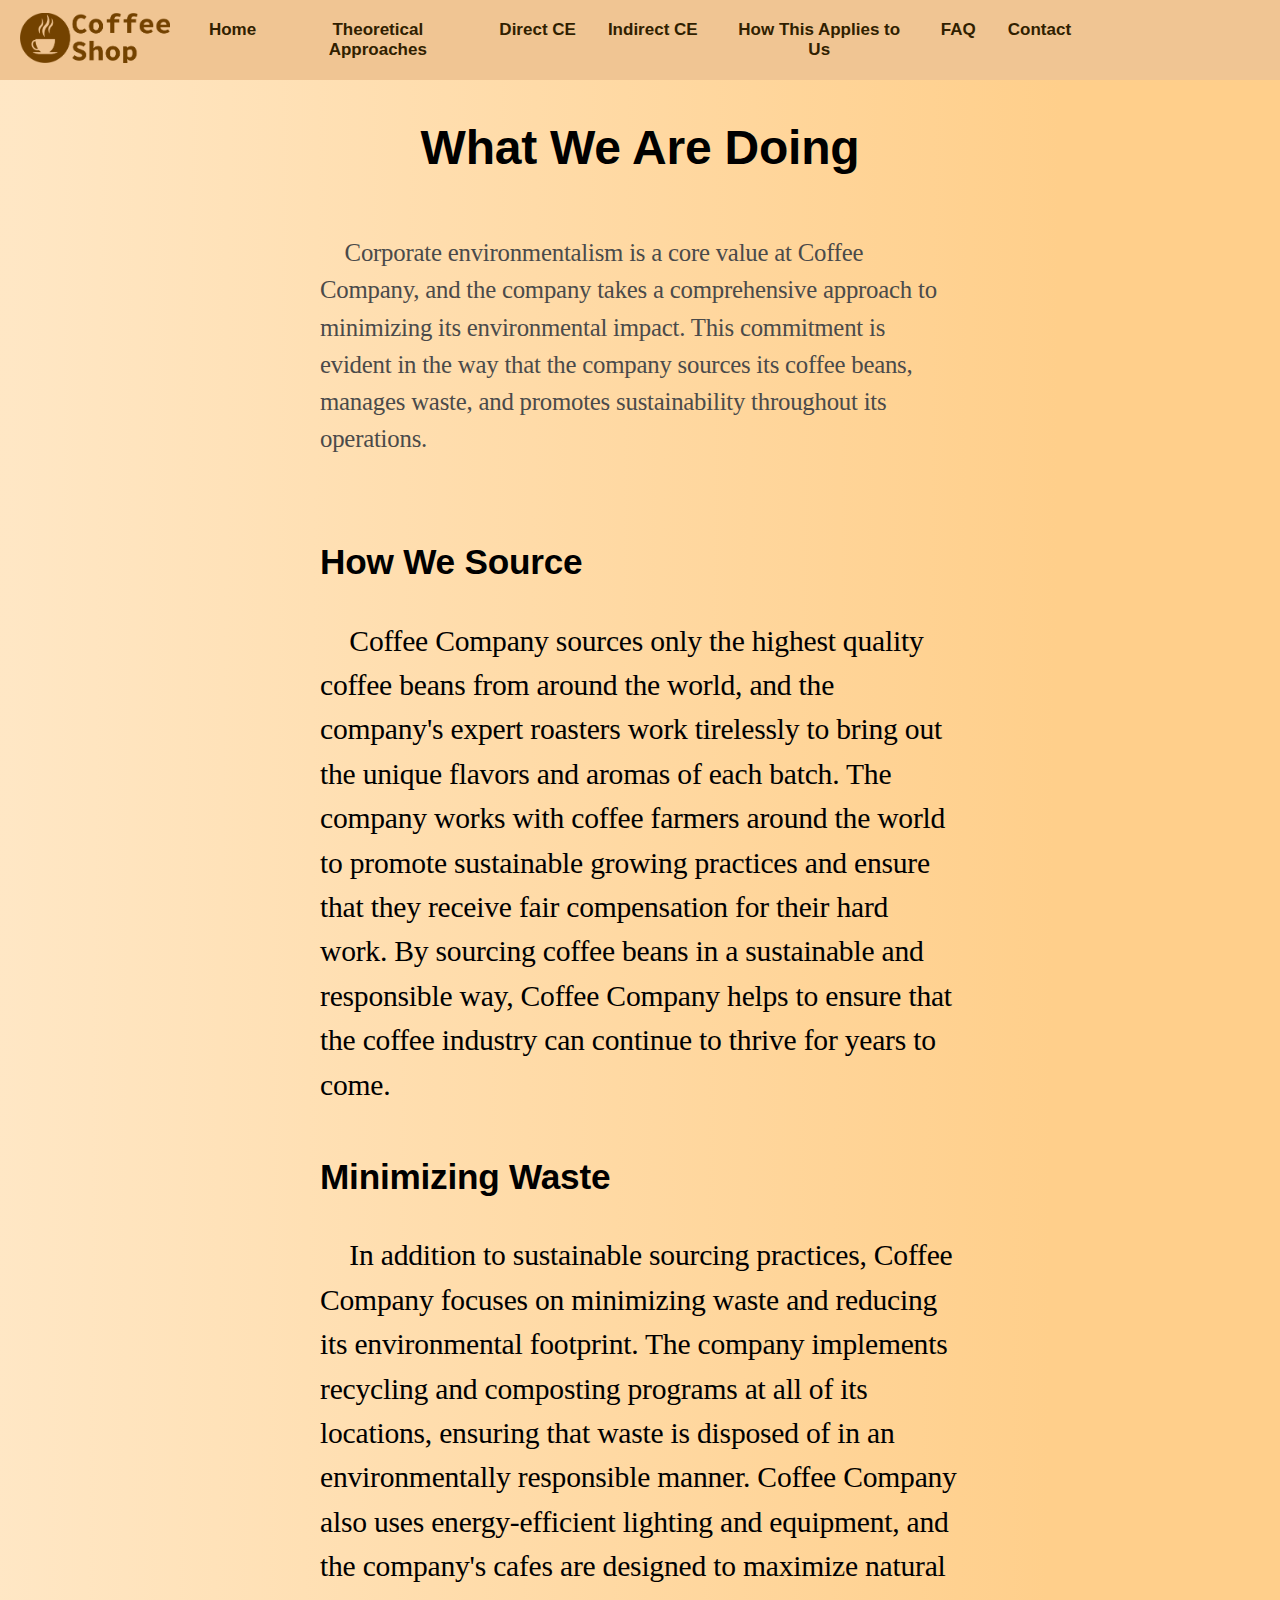
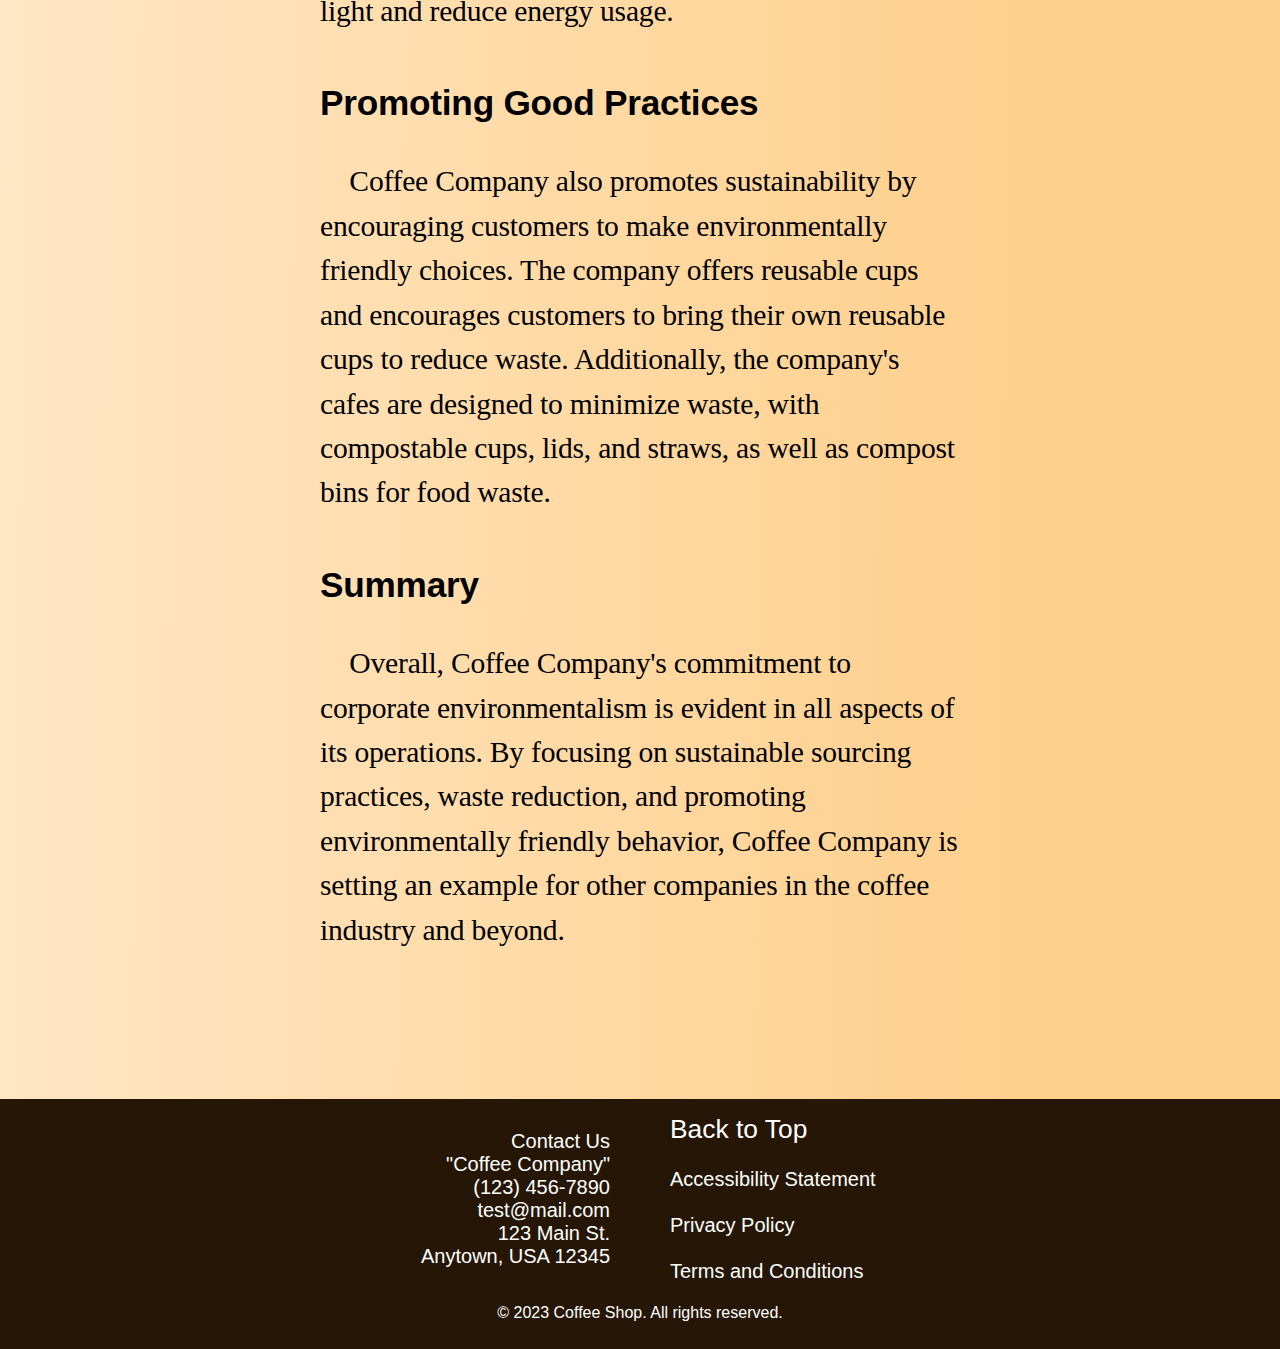
<file: how-this-applies-to-us.html>
<!DOCTYPE html>
<html lang="en">

<head>
    <title>How This Applies To Us</title>
    <meta name="viewport" content="width=device-width, initial-scale=1.0">
    <link rel="icon" type="image/x-icon" href="img/CoffeeLogo.png">
    <link rel="stylesheet" href="css/styles.css">
    <meta name="viewport" content="width=device-width, initial-scale=1.0">
    <link rel="stylesheet" href="https://fonts.googleapis.com/css?family=Montserrat">
    <link rel="stylesheet" href="https://cdnjs.cloudflare.com/ajax/libs/font-awesome/4.7.0/css/font-awesome.min.css">
</head>

<body>
    <header>
        <a href="index.html">
            <img src="img/HeaderLogo.png" alt="Logo, steaming coffe cup with name of company: Coffee Shop">
        </a>
        <nav>
            <div class="topnav" id="myTopnav">
                <a href="index.html">Home</a>
                <a href="theoretical-approaches.html">Theoretical Approaches</a>
                <a href="direct-corporate-environmentalism.html">Direct CE</a>
                <a href="indirect-corporate-environmentalism.html">Indirect CE</a>
                <a href="how-this-applies-to-us.html">How This Applies to Us</a>
                <a href="frequently-asked-questions.html">FAQ</a>
                <a href="contact-us.html">Contact</a>
                <a href="javascript:void(0);" class="icon" onclick="myFunction()">
                    <i class="fa fa-bars"></i>
                </a>
            </div>
        </nav>
    </header>
    <script src="js/responsive-nav.js"></script>
    <main>
        <div id="subpage">
            <h1 class="title-heading">
                What We Are Doing
            </h1>
            <p class="title-content">
                &emsp;Corporate environmentalism is a core value at Coffee Company, and the company takes a
                comprehensive approach to
                minimizing its environmental impact. This commitment is evident in the way that the company sources
                its
                coffee beans,
                manages waste, and promotes sustainability throughout its operations.
            </p>
            <h2 class="title-left">
                How We Source
            </h2>
            <p class="article-content">
                &emsp;Coffee Company sources only the highest quality coffee beans from around the world, and the
                company's expert roasters
                work tirelessly to bring out the unique flavors and aromas of each batch. The company works with
                coffee
                farmers around
                the world to promote sustainable growing practices and ensure that they receive fair compensation
                for
                their hard work.
                By sourcing coffee beans in a sustainable and responsible way, Coffee Company helps to ensure that
                the
                coffee industry
                can continue to thrive for years to come.
            </p>
            <h2 class="title-left">
                Minimizing Waste
            </h2>
            <p class="article-content">
                &emsp;In addition to sustainable sourcing practices, Coffee Company focuses on minimizing waste and
                reducing its environmental
                footprint. The company implements recycling and composting programs at all of its locations,
                ensuring
                that waste is
                disposed of in an environmentally responsible manner. Coffee Company also uses energy-efficient
                lighting
                and equipment,
                and the company's cafes are designed to maximize natural light and reduce energy usage.
            </p>
            <h2 class="title-left">
                Promoting Good Practices
            </h2>
            <p class="article-content">
                &emsp;Coffee Company also promotes sustainability by encouraging customers to make environmentally
                friendly choices. The
                company offers reusable cups and encourages customers to bring their own reusable cups to reduce
                waste.
                Additionally,
                the company's cafes are designed to minimize waste, with compostable cups, lids, and straws, as well
                as
                compost bins for
                food waste.
            </p>
            <h2 class="title-left">
                Summary
            </h2>
            <p class="article-content">
                &emsp;Overall, Coffee Company's commitment to corporate environmentalism is evident in all aspects
                of
                its operations. By
                focusing on sustainable sourcing practices, waste reduction, and promoting environmentally friendly
                behavior, Coffee
                Company is setting an example for other companies in the coffee industry and beyond.
            </p>
        </div>
    </main>
    <footer>
        <div id="contact-footer">
            <p>
                Contact Us<br>"Coffee Company"<br>(123) 456-7890<br>test@mail.com<br>123 Main St.<br>Anytown, USA 12345
            </p>
        </div>
        <div id="links-footer">
            <a id="back-to-top" href="#top">Back to Top</a><br><a href="accessibility-policy.html">Accessibility
                Statement</a><br><a href="privacy-policy.html">Privacy Policy</a><br><a
                href="terms-and-conditions.html">Terms and
                Conditions</a>
        </div>
        <div id="copyright-footer">
            &copy; 2023 Coffee Shop. All rights reserved.
        </div>
    </footer>
</body>

</html>
</file>
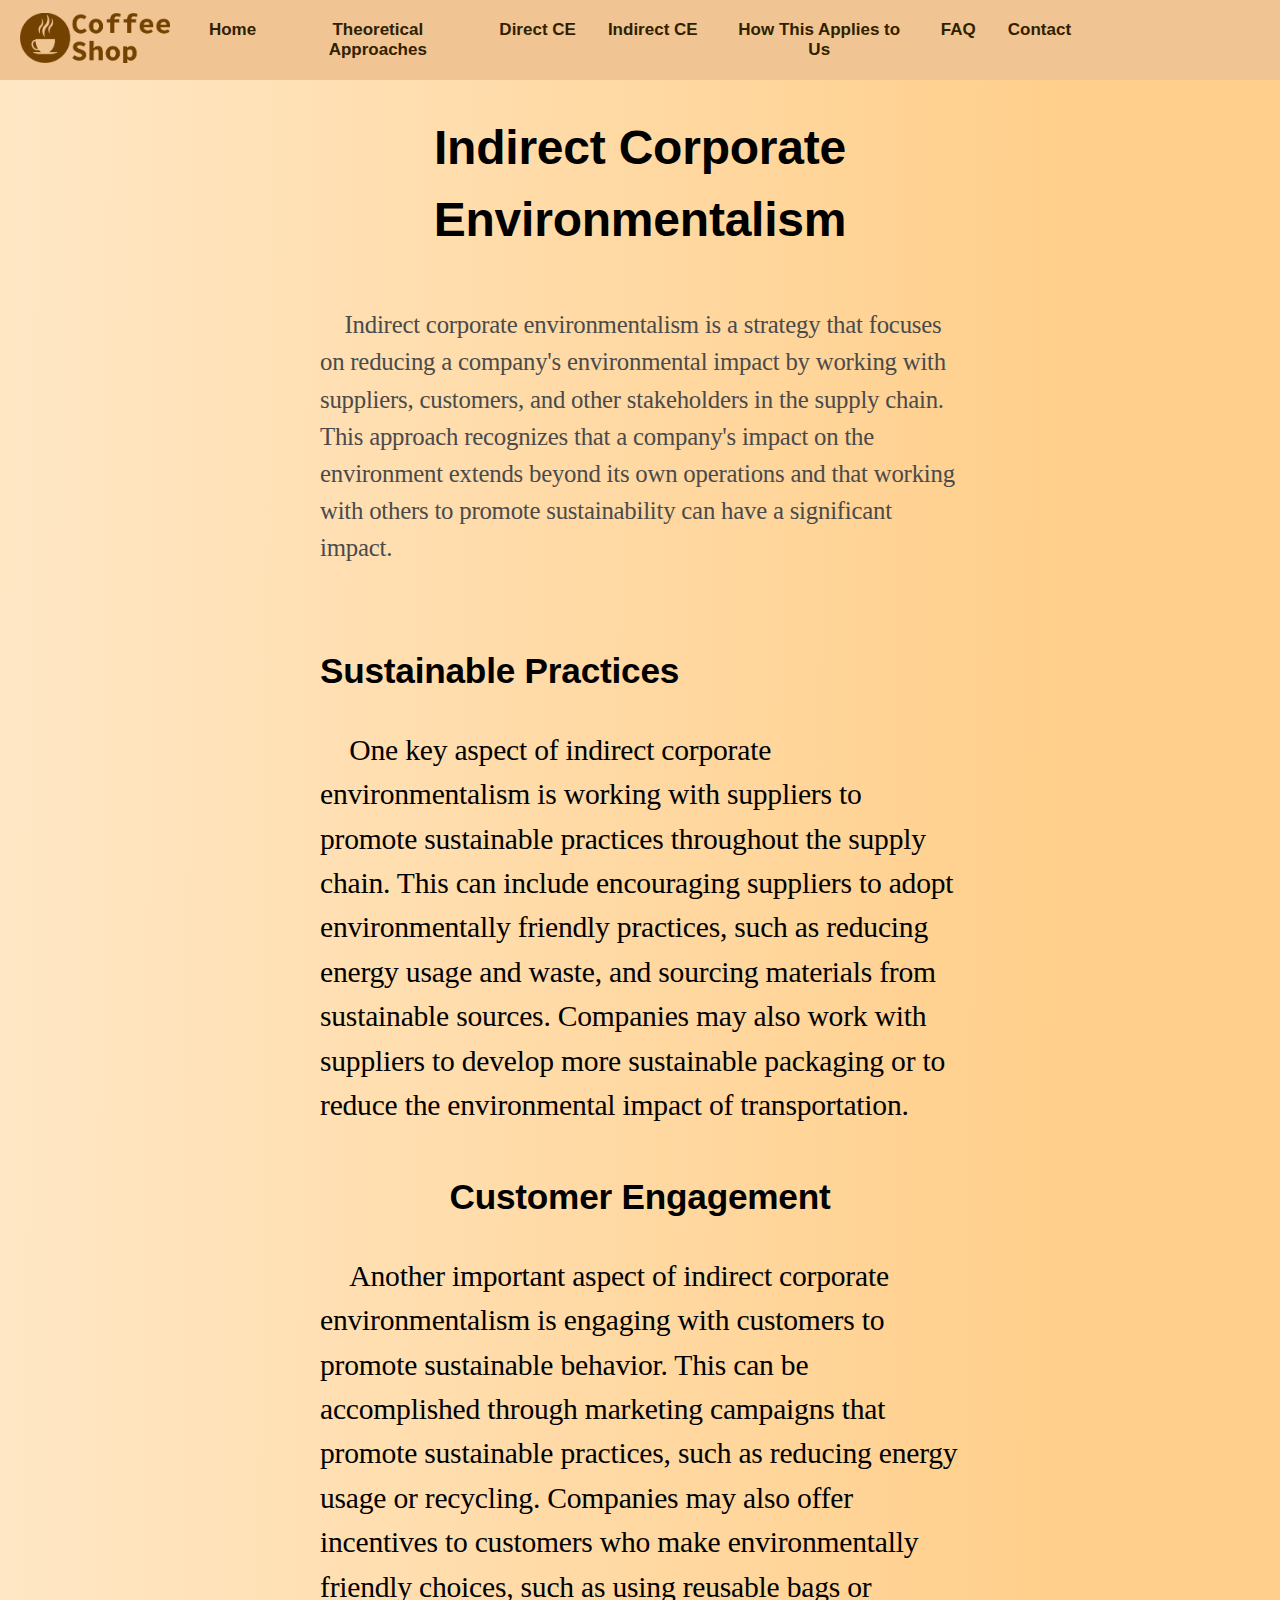
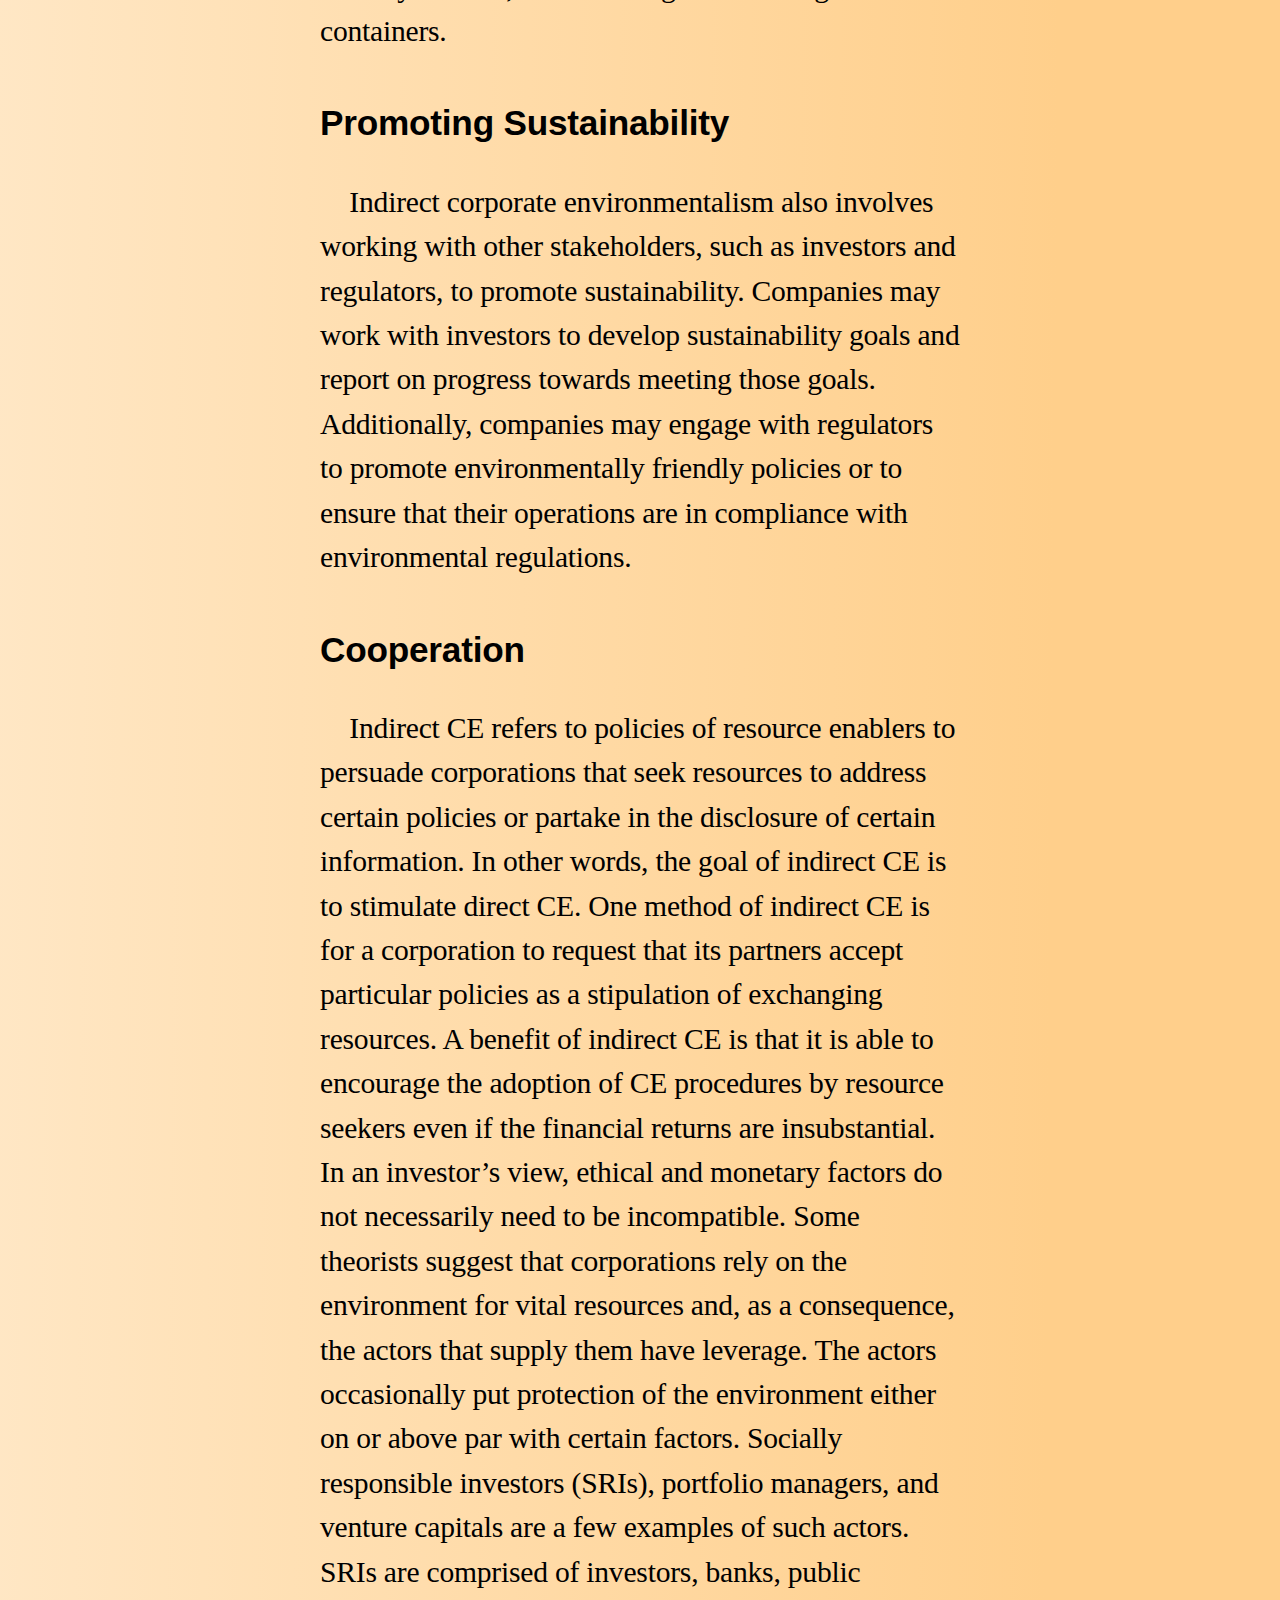
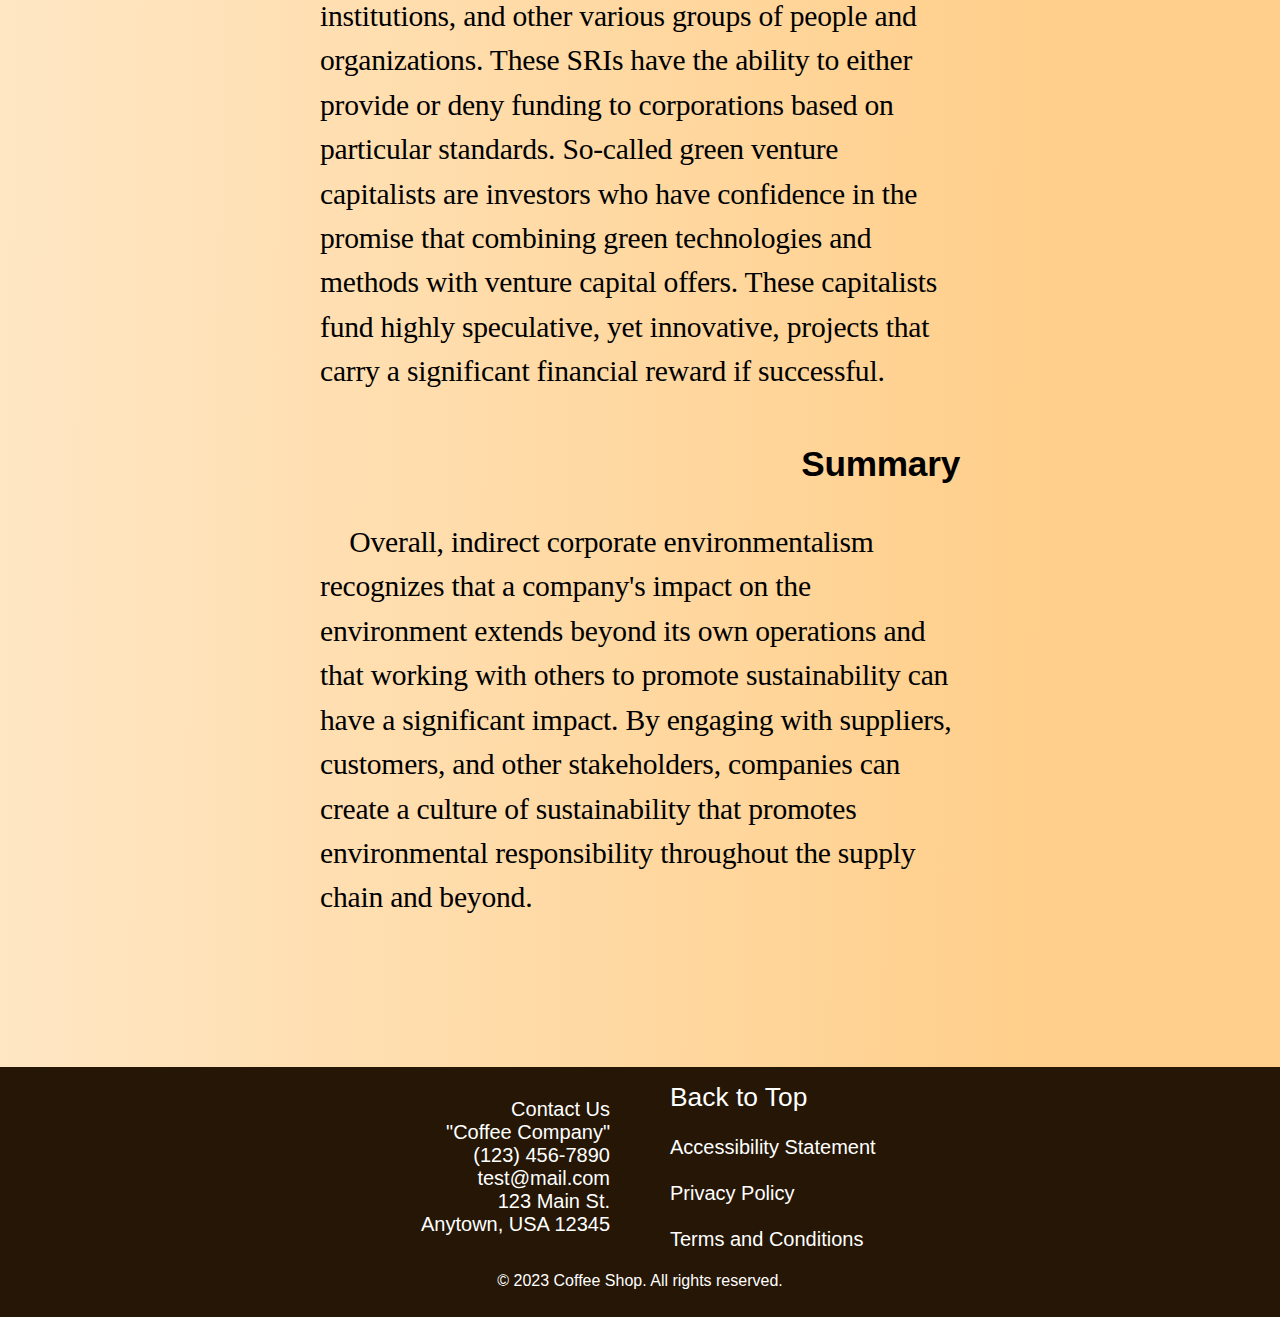
<file: indirect-corporate-environmentalism.html>
<!DOCTYPE html>
<html lang="en">

<head>
    <title>Indirect CE</title>
    <meta name="viewport" content="width=device-width, initial-scale=1.0">
    <link rel="icon" type="image/x-icon" href="img/CoffeeLogo.png">
    <link rel="stylesheet" href="css/styles.css">
    <meta name="viewport" content="width=device-width, initial-scale=1.0">
    <link rel="stylesheet" href="https://fonts.googleapis.com/css?family=Montserrat">
    <link rel="stylesheet" href="https://cdnjs.cloudflare.com/ajax/libs/font-awesome/4.7.0/css/font-awesome.min.css">
</head>

<body>
    <header>
        <a href="index.html">
            <img src="img/HeaderLogo.png" alt="Logo, steaming coffe cup with name of company: Coffee Shop">
        </a>
        <nav>
            <div class="topnav" id="myTopnav">
                <a href="index.html">Home</a>
                <a href="theoretical-approaches.html">Theoretical Approaches</a>
                <a href="direct-corporate-environmentalism.html">Direct CE</a>
                <a href="indirect-corporate-environmentalism.html">Indirect CE</a>
                <a href="how-this-applies-to-us.html">How This Applies to Us</a>
                <a href="frequently-asked-questions.html">FAQ</a>
                <a href="contact-us.html">Contact</a>
                <a href="javascript:void(0);" class="icon" onclick="myFunction()">
                    <i class="fa fa-bars"></i>
                </a>
            </div>
        </nav>
    </header>
    <script src="js/responsive-nav.js"></script>
    <main>
        <div id="subpage">
            <h1 class="title-heading">
                Indirect Corporate Environmentalism
            </h1>
            <p class="title-content">
                &emsp;Indirect corporate environmentalism is a strategy that focuses on reducing a company's
                environmental impact by working
                with suppliers, customers, and other stakeholders in the supply chain. This approach recognizes that a
                company's impact
                on the environment extends beyond its own operations and that working with others to promote
                sustainability can have a
                significant impact.
            </p>
            <h2 class="title-left">
                Sustainable Practices
            </h2>
            <p class="article-content">
                &emsp;One key aspect of indirect corporate environmentalism is working with suppliers to promote
                sustainable practices
                throughout the supply chain. This can include encouraging suppliers to adopt environmentally friendly
                practices, such as
                reducing energy usage and waste, and sourcing materials from sustainable sources. Companies may also
                work with suppliers
                to develop more sustainable packaging or to reduce the environmental impact of transportation.
            </p>
            <h2 class="title-center">
                Customer Engagement
            </h2>
            <p class="article-content">
                &emsp;Another important aspect of indirect corporate environmentalism is engaging with customers to
                promote sustainable
                behavior. This can be accomplished through marketing campaigns that promote sustainable practices, such
                as reducing
                energy usage or recycling. Companies may also offer incentives to customers who make environmentally
                friendly choices,
                such as using reusable bags or containers.


            </p>
            <h2 class="title-left">
                Promoting Sustainability
            </h2>
            <p class="article-content">
                &emsp;Indirect corporate environmentalism also involves working with other stakeholders, such as
                investors and regulators, to
                promote sustainability. Companies may work with investors to develop sustainability goals and report on
                progress towards
                meeting those goals. Additionally, companies may engage with regulators to promote environmentally
                friendly policies or
                to ensure that their operations are in compliance with environmental regulations.
            </p>
            <h2 class="title-left">
                Cooperation
            </h2>
            <p class="article-content">
                &emsp;Indirect CE refers to policies of resource enablers to persuade corporations that seek resources
                to address certain
                policies or partake in the disclosure of certain information. In other words, the goal of indirect CE is
                to stimulate
                direct CE. One method of indirect CE is for a corporation to request that its partners accept particular
                policies as a
                stipulation of exchanging resources. A benefit of indirect CE is that it is able to encourage the
                adoption of CE
                procedures by resource seekers even if the financial returns are insubstantial. In an investor’s view,
                ethical and
                monetary factors do not necessarily need to be incompatible. Some theorists suggest that corporations
                rely on the
                environment for vital resources and, as a consequence, the actors that supply them have leverage. The
                actors
                occasionally put protection of the environment either on or above par with certain factors. Socially
                responsible
                investors (SRIs), portfolio managers, and venture capitals are a few examples of such actors. SRIs are
                comprised of
                investors, banks, public institutions, and other various groups of people and organizations. These SRIs
                have the ability
                to either provide or deny funding to corporations based on particular standards. So-called green venture
                capitalists are
                investors who have confidence in the promise that combining green technologies and methods with venture
                capital offers.
                These capitalists fund highly speculative, yet innovative, projects that carry a significant financial
                reward if
                successful.
            </p>
            <h2 class="title-right">
                Summary
            </h2>
            <p class="article-content">
                &emsp;Overall, indirect corporate environmentalism recognizes that a company's impact on the environment
                extends beyond its
                own operations and that working with others to promote sustainability can have a significant impact. By
                engaging with
                suppliers, customers, and other stakeholders, companies can create a culture of sustainability that
                promotes
                environmental responsibility throughout the supply chain and beyond.
            </p>
        </div>
    </main>
    <footer>
        <div id="contact-footer">
            <p>
                Contact Us<br>"Coffee Company"<br>(123) 456-7890<br>test@mail.com<br>123 Main St.<br>Anytown, USA 12345
            </p>
        </div>
        <div id="links-footer">
            <a id="back-to-top" href="#top">Back to Top</a><br><a href="accessibility-policy.html">Accessibility
                Statement</a><br><a href="privacy-policy.html">Privacy Policy</a><br><a
                href="terms-and-conditions.html">Terms and
                Conditions</a>
        </div>
        <div id="copyright-footer">
            &copy; 2023 Coffee Shop. All rights reserved.
        </div>
    </footer>
</body>

</html>
</file>
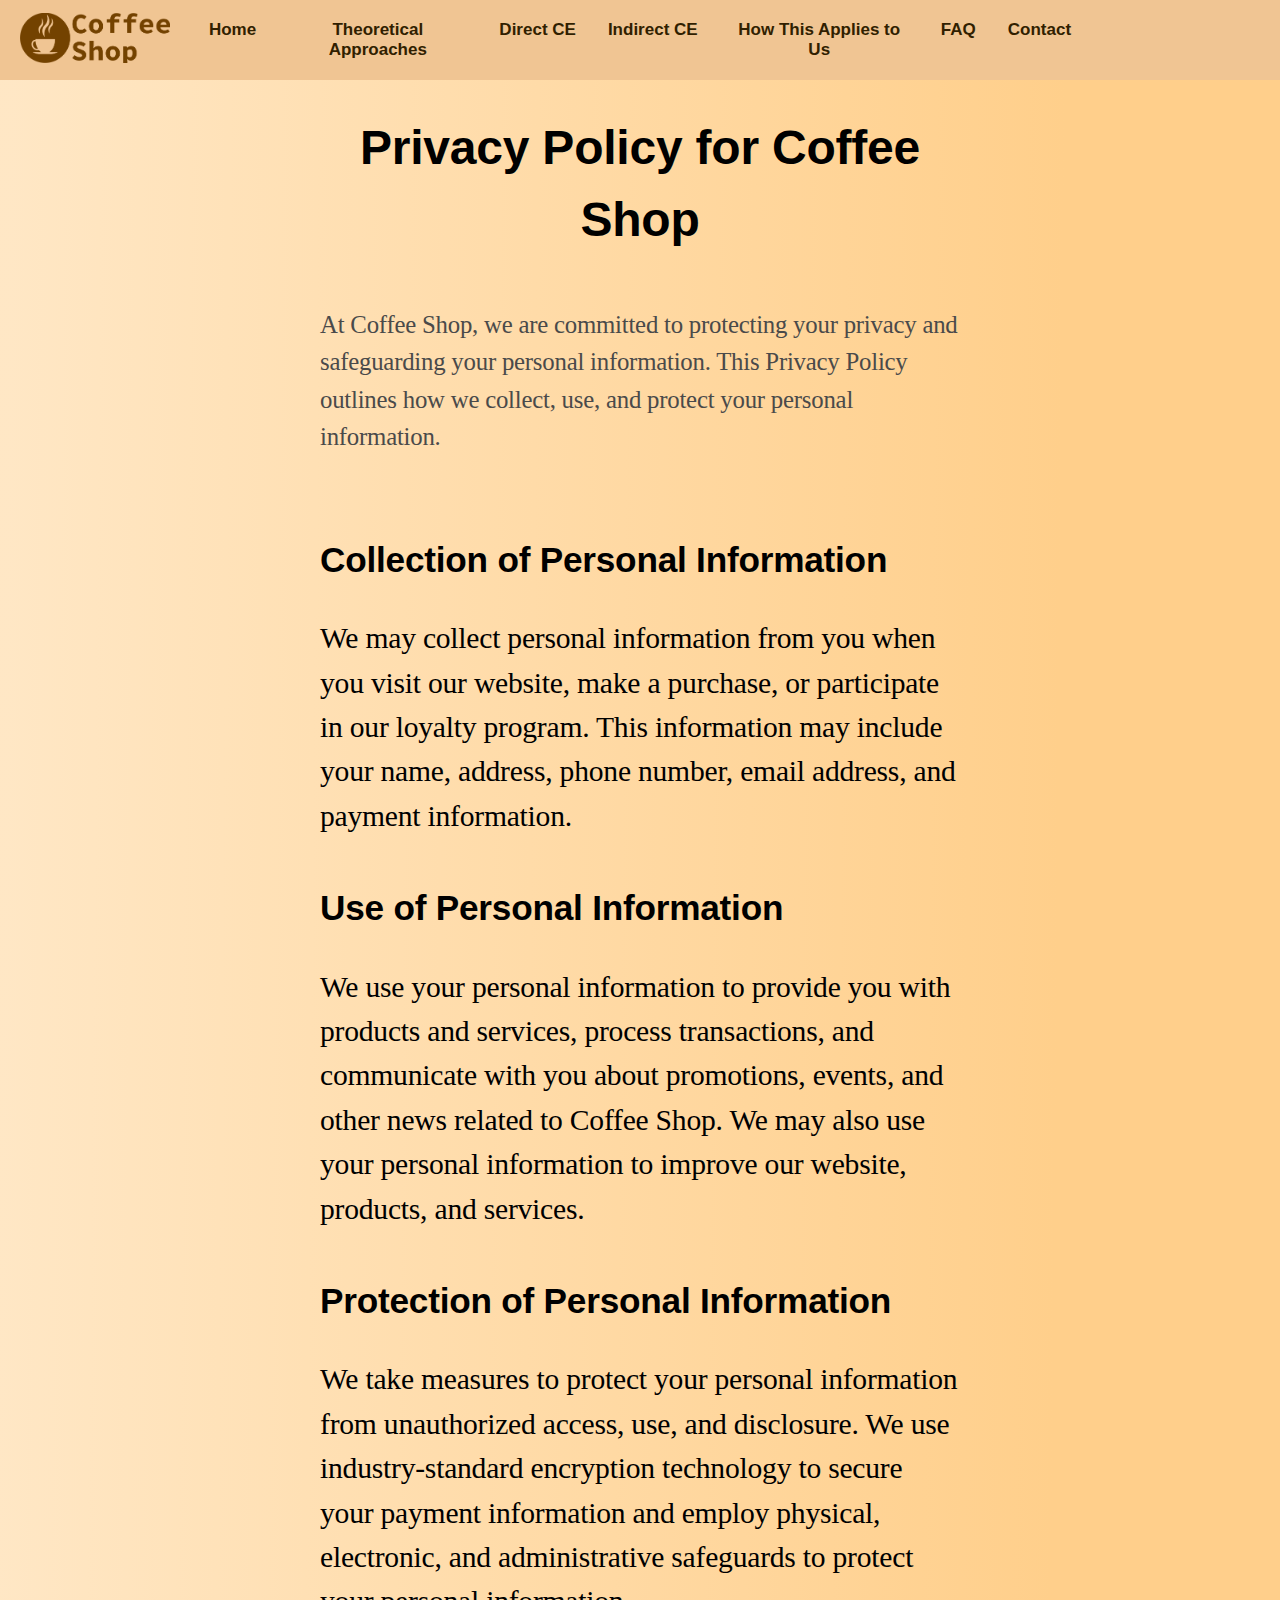
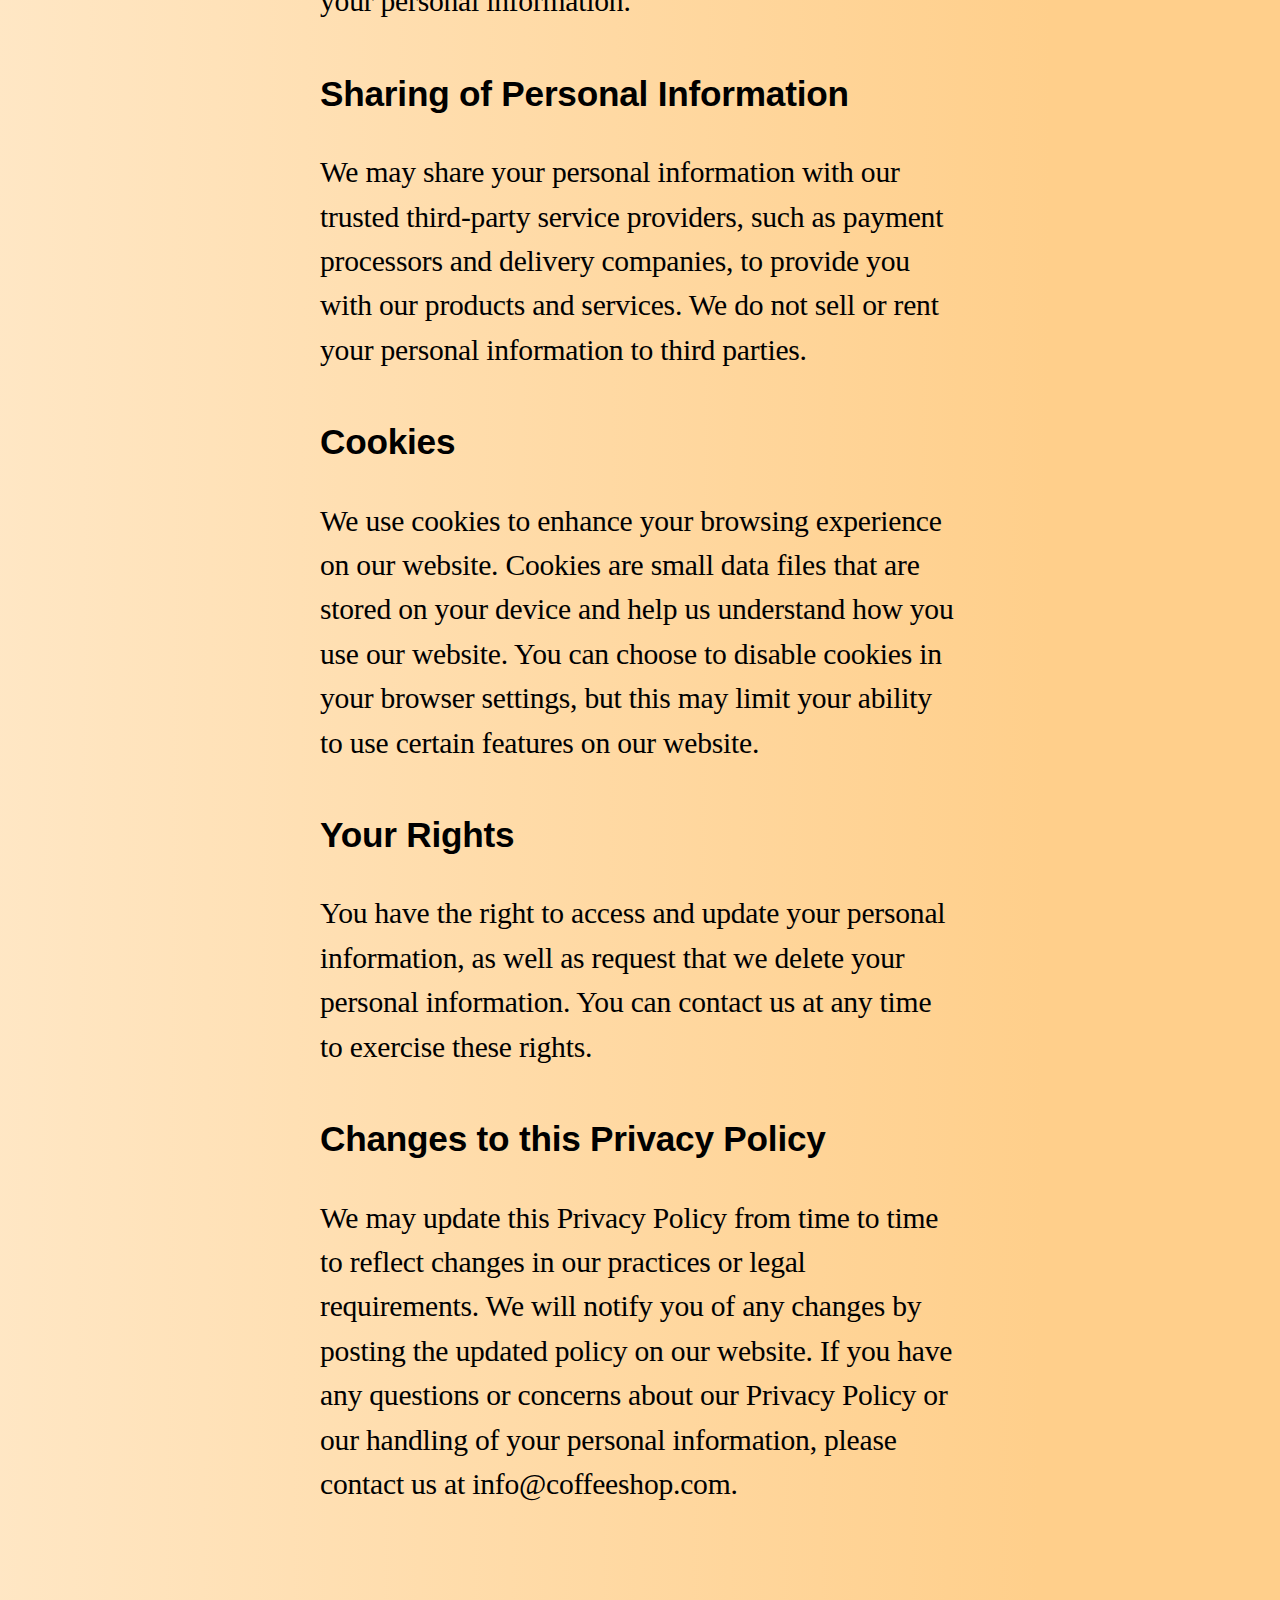
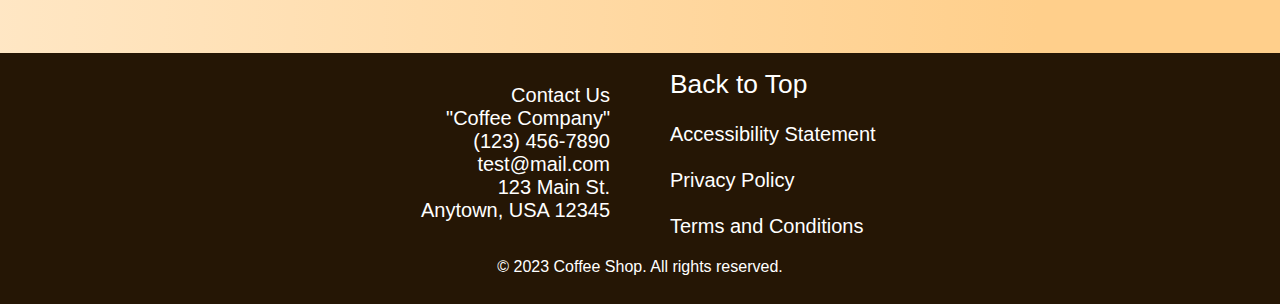
<file: privacy-policy.html>
<!DOCTYPE html>
<html lang="en">

<head>
    <title>Privacy Policy</title>
    <meta name="viewport" content="width=device-width, initial-scale=1.0">
    <link rel="icon" type="image/x-icon" href="img/CoffeeLogo.png">
    <link rel="stylesheet" href="css/styles.css">
    <meta name="viewport" content="width=device-width, initial-scale=1.0">
    <link rel="stylesheet" href="https://fonts.googleapis.com/css?family=Montserrat">
    <link rel="stylesheet" href="https://cdnjs.cloudflare.com/ajax/libs/font-awesome/4.7.0/css/font-awesome.min.css">
</head>

<body>
    <header>
        <a href="index.html">
            <img src="img/HeaderLogo.png" alt="Logo, steaming coffe cup with name of company: Coffee Shop">
        </a>
        <nav>
            <div class="topnav" id="myTopnav">
                <a href="index.html">Home</a>
                <a href="theoretical-approaches.html">Theoretical Approaches</a>
                <a href="direct-corporate-environmentalism.html">Direct CE</a>
                <a href="indirect-corporate-environmentalism.html">Indirect CE</a>
                <a href="how-this-applies-to-us.html">How This Applies to Us</a>
                <a href="frequently-asked-questions.html">FAQ</a>
                <a href="contact-us.html">Contact</a>
                <a href="javascript:void(0);" class="icon" onclick="myFunction()">
                    <i class="fa fa-bars"></i>
                </a>
            </div>
        </nav>
    </header>
    <script src="js/responsive-nav.js"></script>
    <main>
        <div id="subpage">
            <h1 class="title-heading">
                Privacy Policy for Coffee Shop
            </h1>
            <p class="title-content">
                At Coffee Shop, we are committed to protecting your privacy and safeguarding your personal information.
                This Privacy
                Policy outlines how we collect, use, and protect your personal information.
            </p>
            <h2 class="title-left">
                Collection of Personal Information
            </h2>
            <p class="article-content">
                We may collect personal information from you when you visit our website, make a purchase, or participate
                in our loyalty
                program. This information may include your name, address, phone number, email address, and payment
                information.
            </p>
            <h2 class="title-left">
                Use of Personal Information
            </h2>
            <p class="article-content">
                We use your personal information to provide you with products and services, process transactions, and
                communicate with
                you about promotions, events, and other news related to Coffee Shop. We may also use your personal
                information to
                improve our website, products, and services.
            </p>
            <h2 class="title-left">
                Protection of Personal Information
            </h2>
            <p class="article-content">
                We take measures to protect your personal information from unauthorized access, use, and disclosure. We
                use
                industry-standard encryption technology to secure your payment information and employ physical,
                electronic, and
                administrative safeguards to protect your personal information.
            </p>
            <h2 class="title-left">
                Sharing of Personal Information
            </h2>
            <p class="article-content">
                We may share your personal information with our trusted third-party service providers, such as payment
                processors and
                delivery companies, to provide you with our products and services. We do not sell or rent your personal
                information to
                third parties.
            </p>
            <h2 class="title-left">
                Cookies
            </h2>
            <p class="article-content">
                We use cookies to enhance your browsing experience on our website. Cookies are small data files that are
                stored on your
                device and help us understand how you use our website. You can choose to disable cookies in your browser
                settings, but
                this may limit your ability to use certain features on our website.
            </p>
            <h2 class="title-left">
                Your Rights
            </h2>
            <p class="article-content">
                You have the right to access and update your personal information, as well as request that we delete
                your personal
                information. You can contact us at any time to exercise these rights.
            </p>
            <h2 class="title-left">
                Changes to this Privacy Policy
            </h2>
            <p class="article-content">
                We may update this Privacy Policy from time to time to reflect changes in our practices or legal
                requirements. We will
                notify you of any changes by posting the updated policy on our website.

                If you have any questions or concerns about our Privacy Policy or our handling of your personal
                information, please
                contact us at info@coffeeshop.com.
            </p>
        </div>
    </main>
    <footer>
        <div id="contact-footer">
            <p>
                Contact Us<br>"Coffee Company"<br>(123) 456-7890<br>test@mail.com<br>123 Main St.<br>Anytown, USA 12345
            </p>
        </div>
        <div id="links-footer">
            <a id="back-to-top" href="#top">Back to Top</a><br><a href="accessibility-policy.html">Accessibility
                Statement</a><br><a href="privacy-policy.html">Privacy Policy</a><br><a
                href="terms-and-conditions.html">Terms and
                Conditions</a>
        </div>
        <div id="copyright-footer">
            &copy; 2023 Coffee Shop. All rights reserved.
        </div>
    </footer>
</body>

</html>
</file>
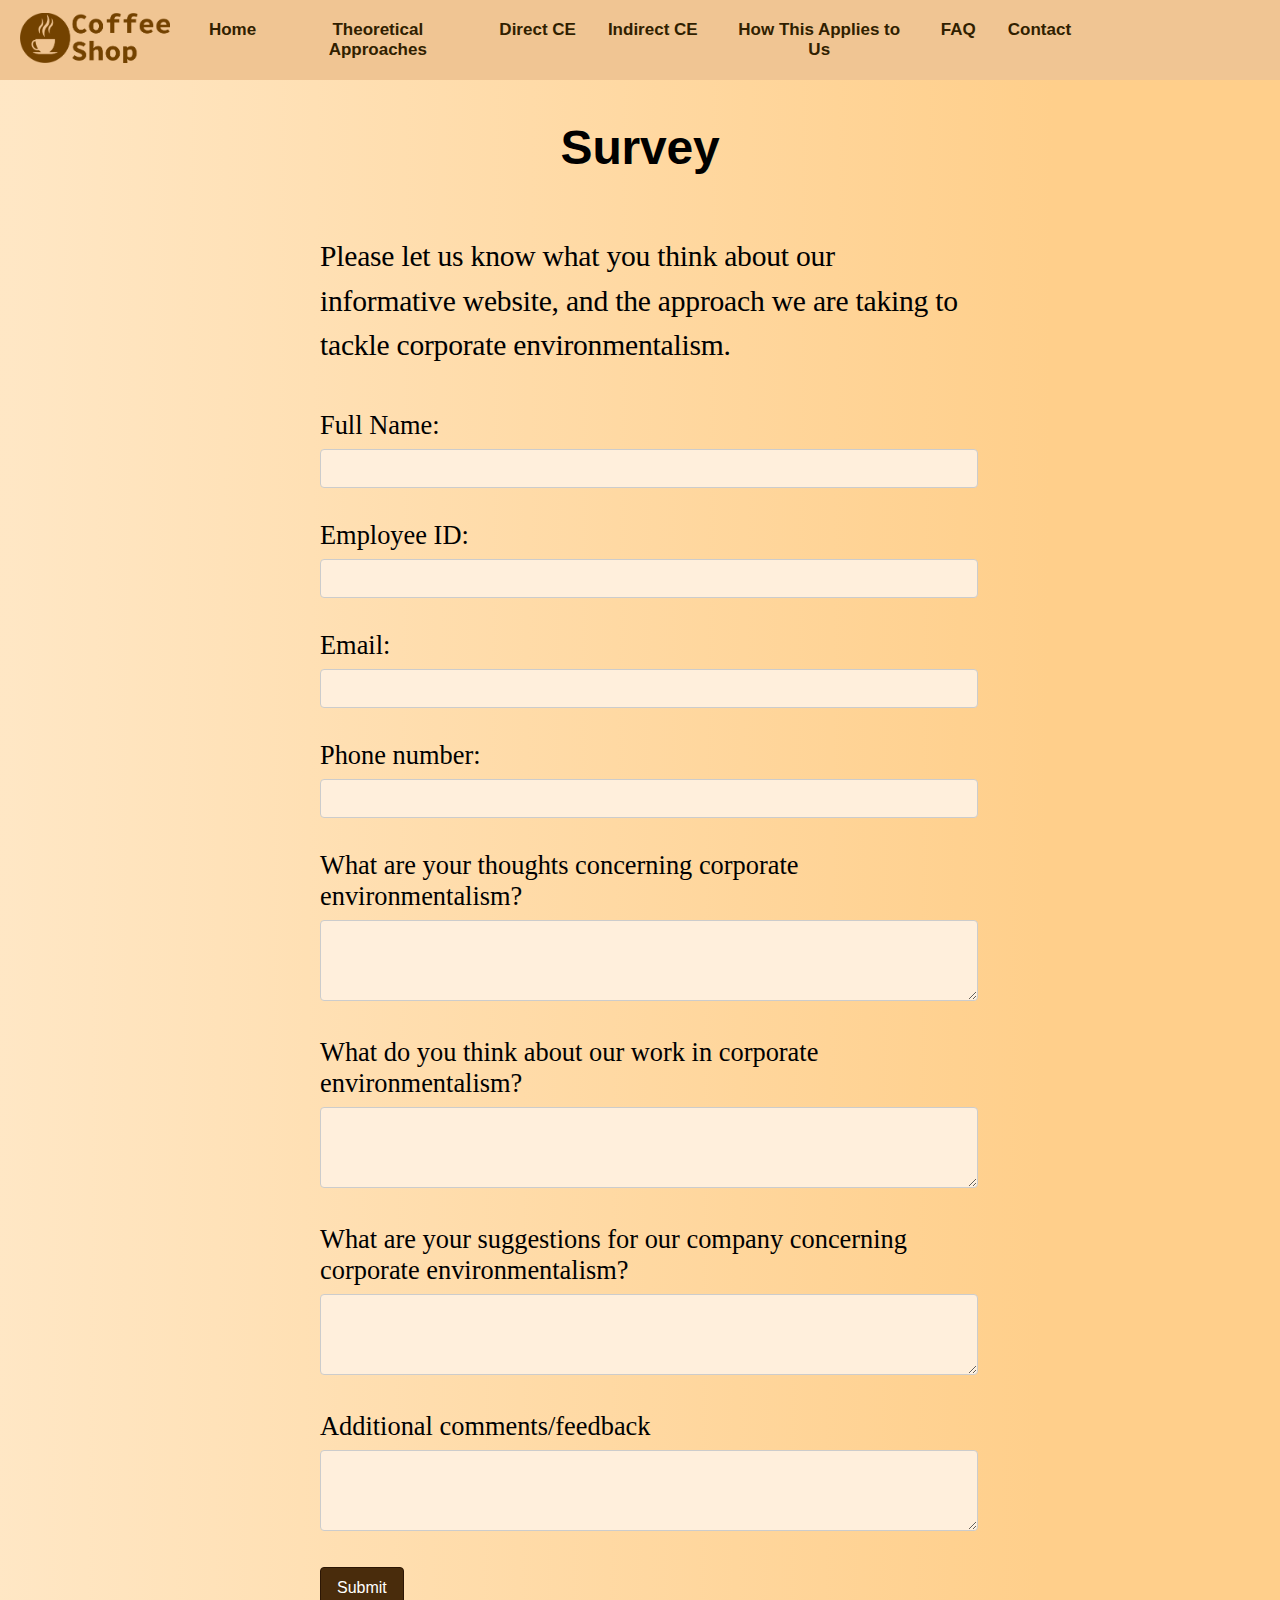
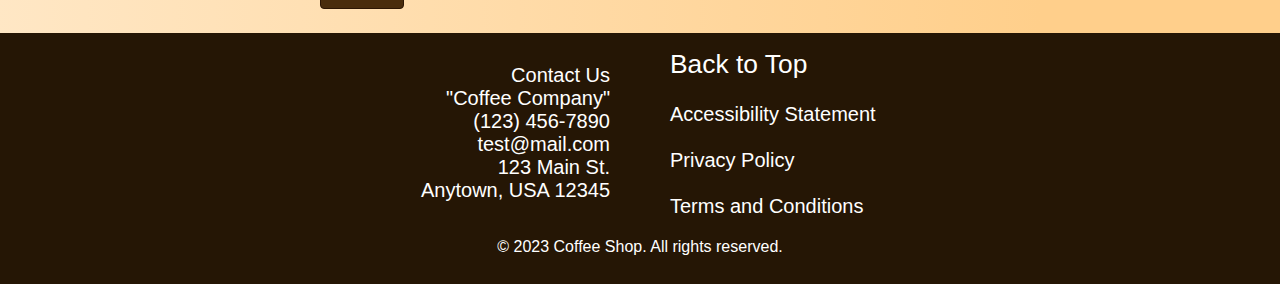
<file: survey.html>
<!DOCTYPE html>
<html lang="en">

<head>
    <title>Contact Us</title>
    <meta name="viewport" content="width=device-width, initial-scale=1.0">
    <link rel="icon" type="image/x-icon" href="img/CoffeeLogo.png">
    <link rel="stylesheet" href="css/styles.css">
    <meta name="viewport" content="width=device-width, initial-scale=1.0">
    <link rel="stylesheet" href="https://fonts.googleapis.com/css?family=Montserrat">
    <link rel="stylesheet" href="https://cdnjs.cloudflare.com/ajax/libs/font-awesome/4.7.0/css/font-awesome.min.css">
</head>

<body>
    <header>
        <a href="index.html">
            <img src="img/HeaderLogo.png" alt="Logo, steaming coffe cup with name of company: Coffee Shop">
        </a>
        <nav>
            <div class="topnav" id="myTopnav">
                <a href="index.html">Home</a>
                <a href="theoretical-approaches.html">Theoretical Approaches</a>
                <a href="direct-corporate-environmentalism.html">Direct CE</a>
                <a href="indirect-corporate-environmentalism.html">Indirect CE</a>
                <a href="how-this-applies-to-us.html">How This Applies to Us</a>
                <a href="frequently-asked-questions.html">FAQ</a>
                <a href="contact-us.html">Contact</a>
                <a href="javascript:void(0);" class="icon" onclick="myFunction()">
                    <i class="fa fa-bars"></i>
                </a>
            </div>
        </nav>
    </header>
    <script src="js/responsive-nav.js"></script>
    <main>
        <div id="contact-intro">
            <h1 class="title-heading">
                Survey
            </h1>
            <p class="article-content">
                Please let us know what you think about our informative website, and the approach we are taking to
                tackle corporate environmentalism.
            </p>
        </div>

        <form id="survey-form">
            <div class="form-group">
                <label for="name">Full Name:</label>
                <input type="text" id="name" name="name" required>
            </div>
            <div class="form-group">
                <label for="employee-id">Employee ID:</label>
                <input type="text" id="employee-id" name="employee-id" required>
            </div>
            <div class="form-group">
                <label for="email">Email:</label>
                <input type="email" id="email" name="email" required>
            </div>
            <div class="form-group">
                <label for="phone">Phone number:</label>
                <input type="tel" id="phone" name="phone" required>
            </div>
            <div class="form-group">
                <label for="comments">What are your thoughts concerning corporate environmentalism?</label>
                <textarea class="form-control" id="thoughts" name="thoughts" rows="3"></textarea>
            </div>
            <div class="form-group">
                <label for="comments">What do you think about our work in corporate environmentalism?</label>
                <textarea class="form-control" id="our-work" name="our-work" rows="3"></textarea>
            </div>
            <div class="form-group">
                <label for="comments">What are your suggestions for our company concerning corporate
                    environmentalism?</label>
                <textarea class="form-control" id="suggestions" name="suggestions" rows="3"></textarea>
            </div>
            <div class="form-group">
                <label for="comments">Additional comments/feedback</label>
                <textarea class="form-control" id="feedback" name="feedback" rows="3"></textarea>
            </div>
            <div class="form-group text-center">
                <button type="submit" class="btn btn-primary">Submit</button>
            </div>
        </form>
    </main>
    <footer>
        <div id="contact-footer">
            <p>
                Contact Us<br>"Coffee Company"<br>(123) 456-7890<br>test@mail.com<br>123 Main St.<br>Anytown, USA 12345
            </p>
        </div>
        <div id="links-footer">
            <a id="back-to-top" href="#top">Back to Top</a><br><a href="accessibility-policy.html">Accessibility
                Statement</a><br><a href="privacy-policy.html">Privacy Policy</a><br><a
                href="terms-and-conditions.html">Terms and
                Conditions</a>
        </div>
        <div id="copyright-footer">
            &copy; 2023 Coffee Shop. All rights reserved.
        </div>
    </footer>
</body>

</html>
</file>
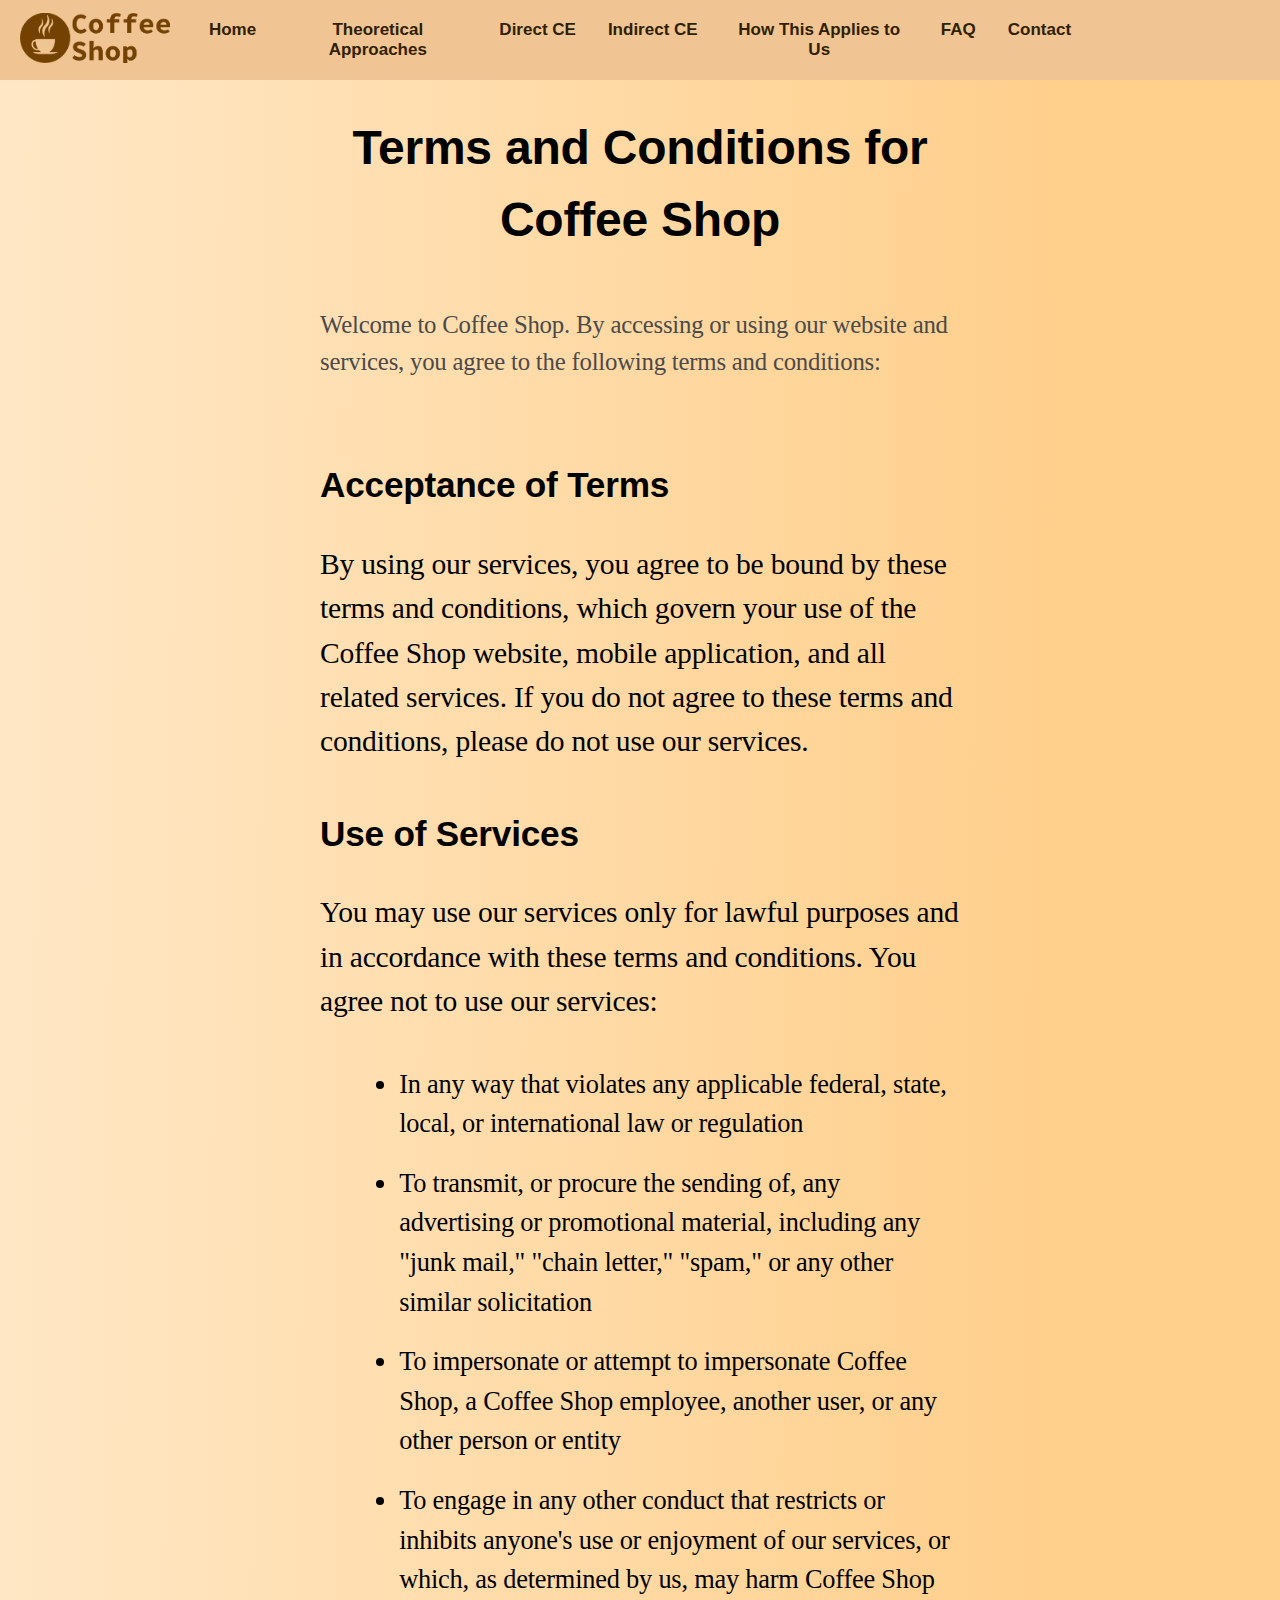
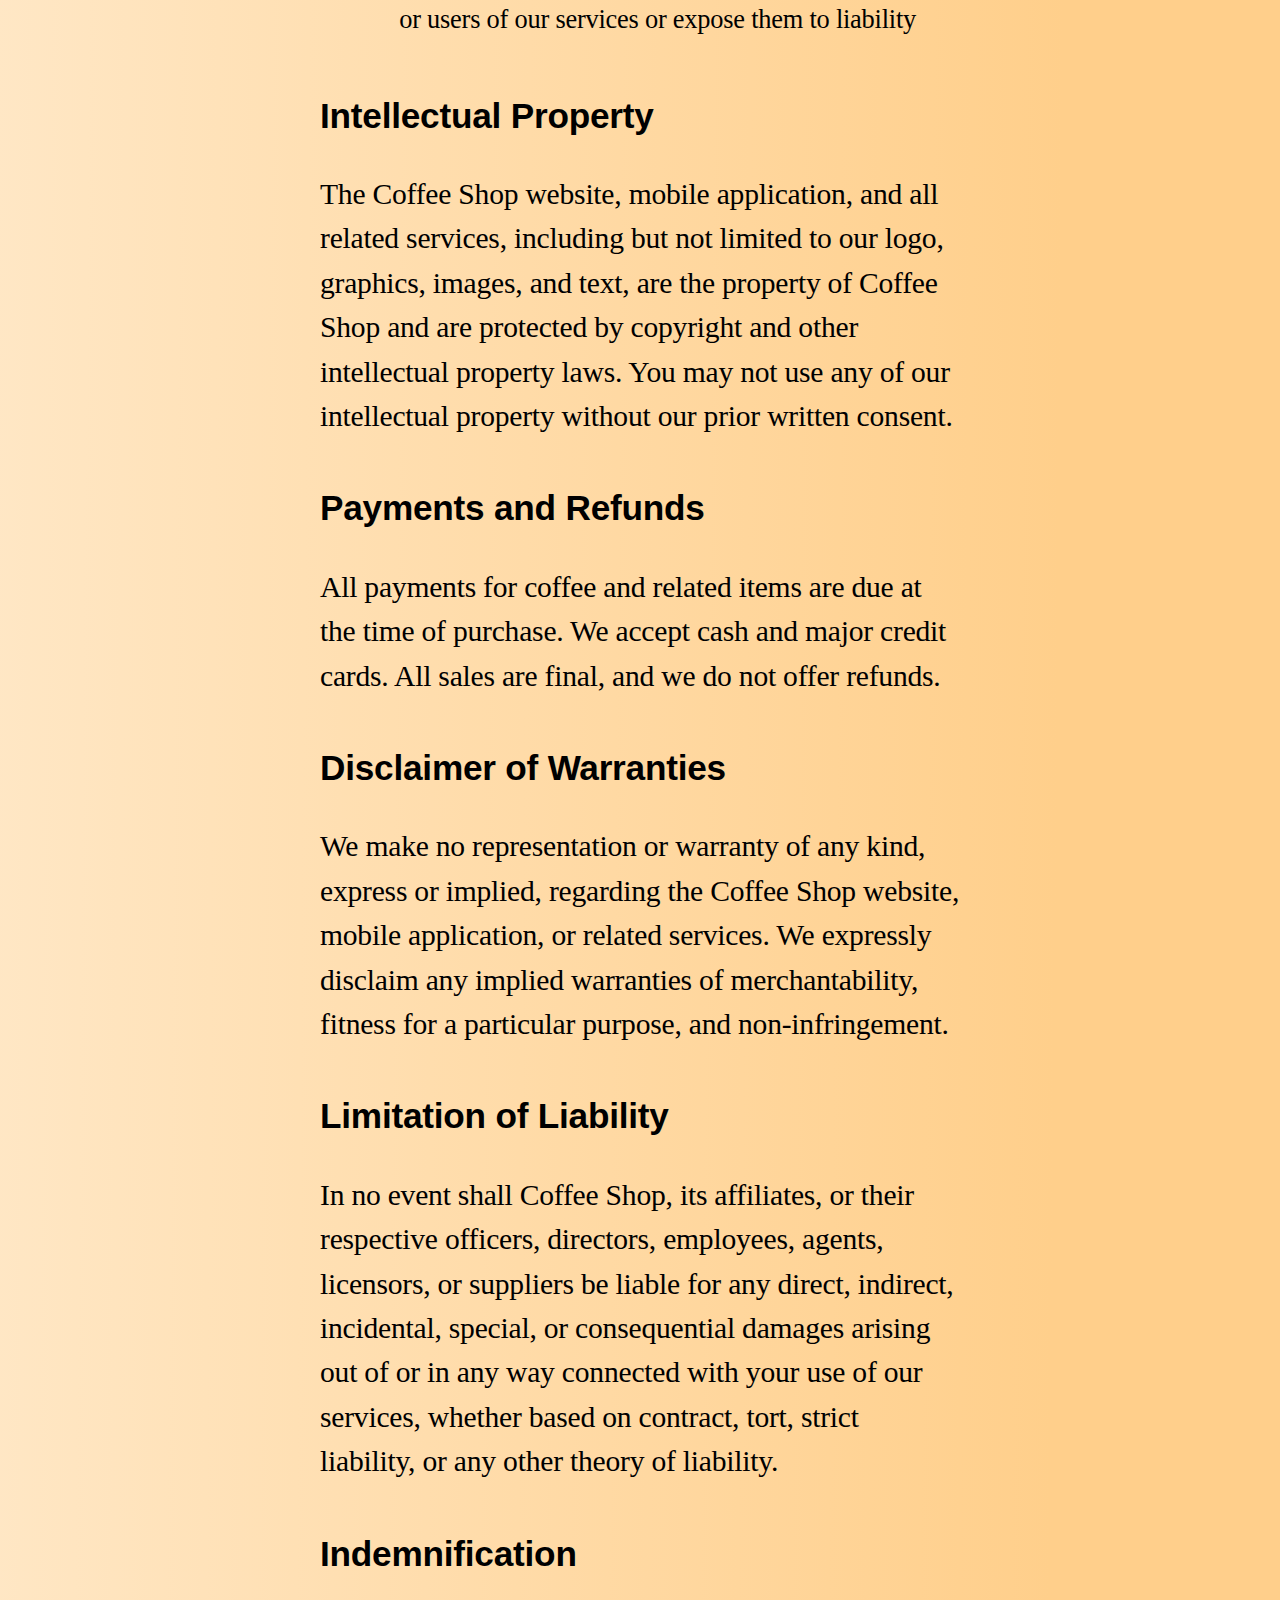
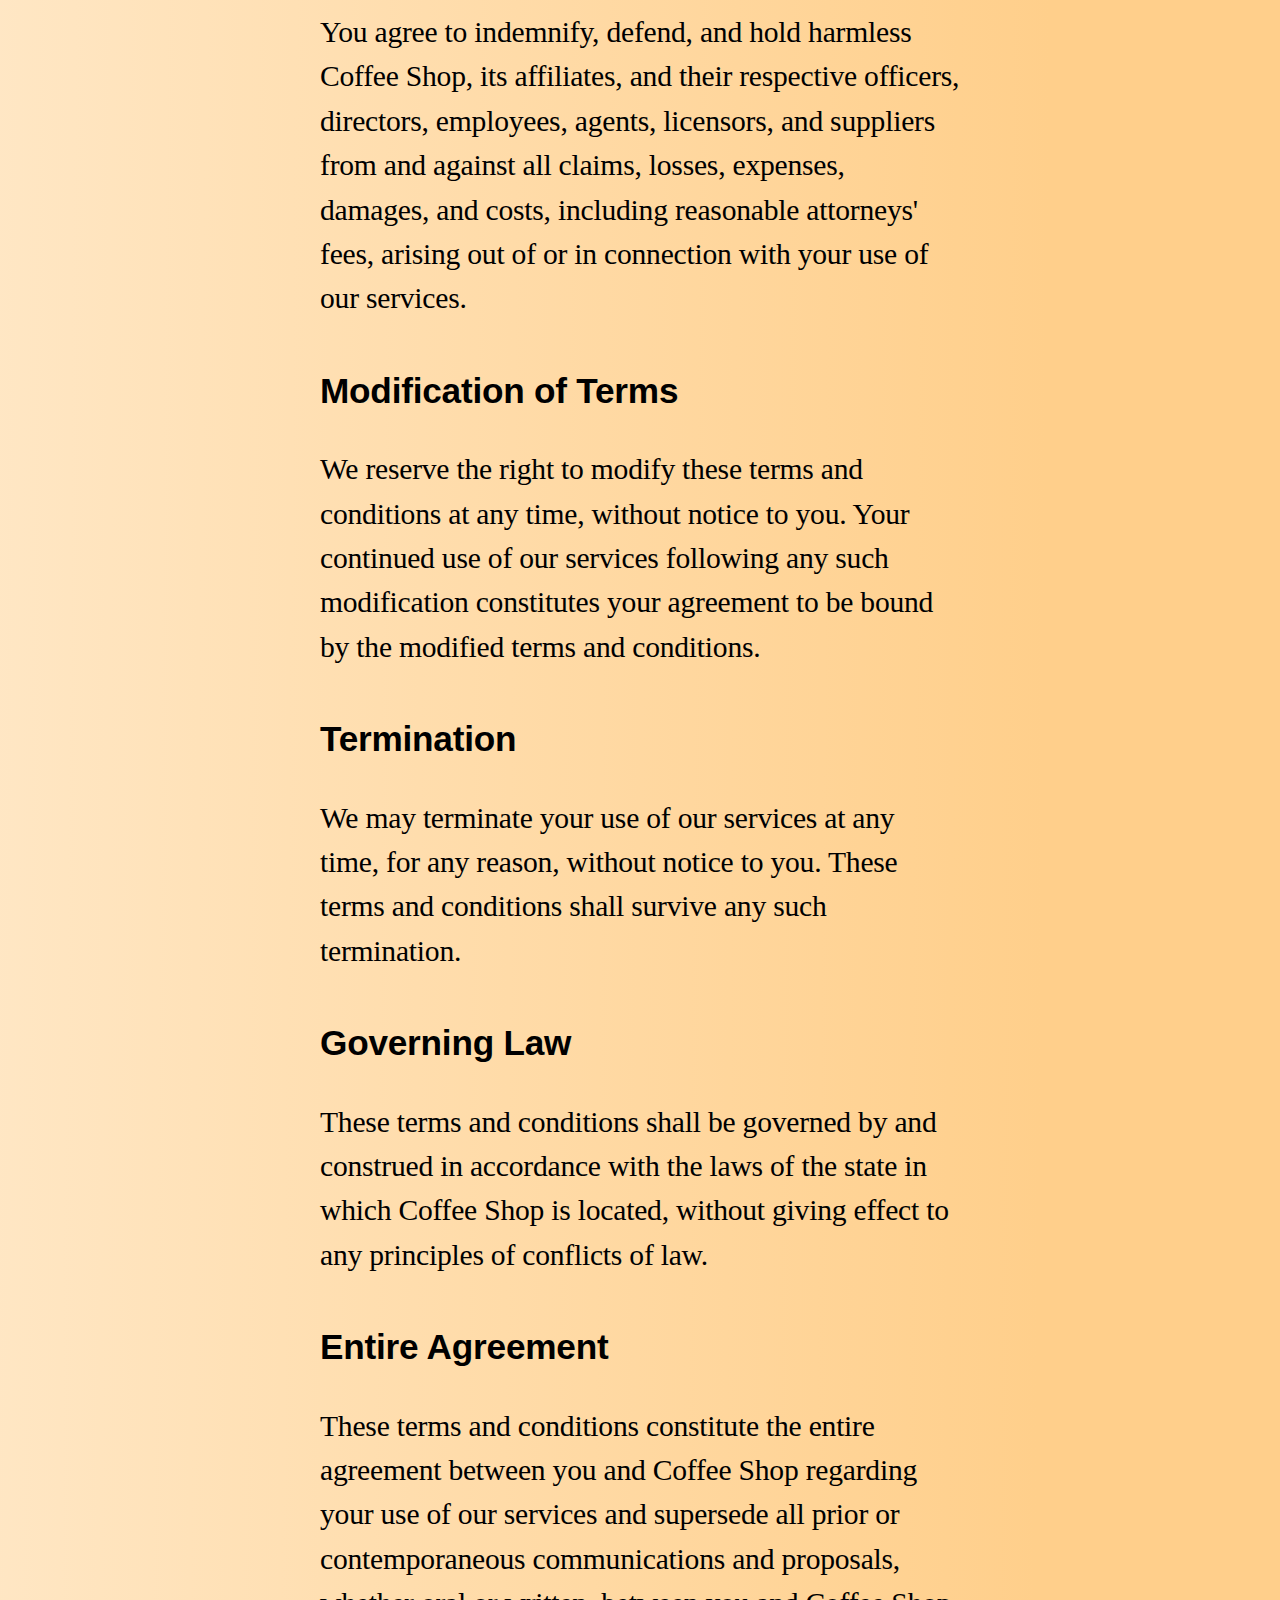
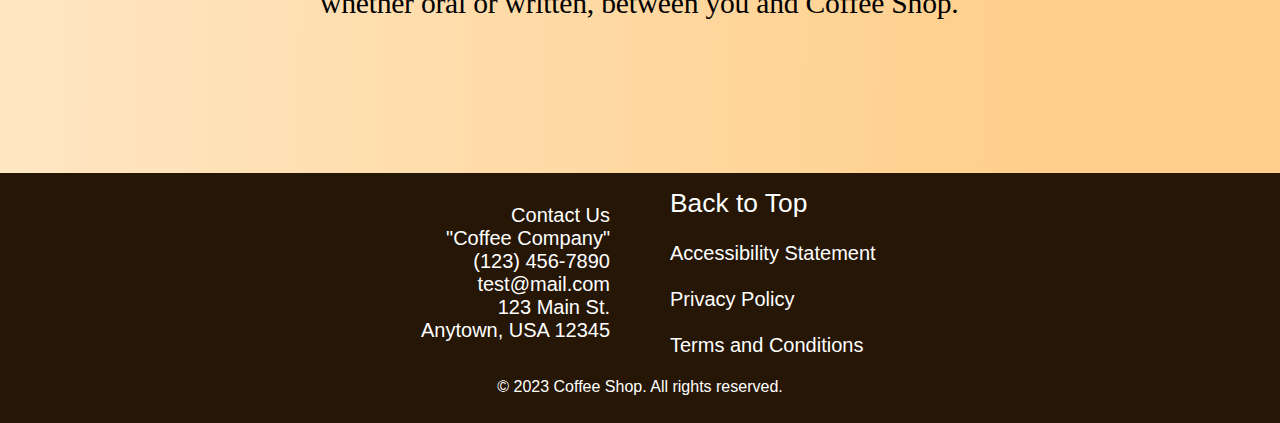
<file: terms-and-conditions.html>
<!DOCTYPE html>
<html lang="en">

<head>
    <title>Terms and Conditions</title>
    <meta name="viewport" content="width=device-width, initial-scale=1.0">
    <link rel="icon" type="image/x-icon" href="img/CoffeeLogo.png">
    <link rel="stylesheet" href="css/styles.css">
    <meta name="viewport" content="width=device-width, initial-scale=1.0">
    <link rel="stylesheet" href="https://fonts.googleapis.com/css?family=Montserrat">
    <link rel="stylesheet" href="https://cdnjs.cloudflare.com/ajax/libs/font-awesome/4.7.0/css/font-awesome.min.css">
</head>

<body>
    <header>
        <a href="index.html">
            <img src="img/HeaderLogo.png" alt="Logo, steaming coffe cup with name of company: Coffee Shop">
        </a>
        <nav>
            <div class="topnav" id="myTopnav">
                <a href="index.html">Home</a>
                <a href="theoretical-approaches.html">Theoretical Approaches</a>
                <a href="direct-corporate-environmentalism.html">Direct CE</a>
                <a href="indirect-corporate-environmentalism.html">Indirect CE</a>
                <a href="how-this-applies-to-us.html">How This Applies to Us</a>
                <a href="frequently-asked-questions.html">FAQ</a>
                <a href="contact-us.html">Contact</a>
                <a href="javascript:void(0);" class="icon" onclick="myFunction()">
                    <i class="fa fa-bars"></i>
                </a>
            </div>
        </nav>
    </header>
    <script src="js/responsive-nav.js"></script>
    <main>
        <div id="subpage">
            <h1 class="title-heading">
                Terms and Conditions for Coffee Shop
            </h1>
            <p class="title-content">
                Welcome to Coffee Shop. By accessing or using our website and services, you agree to the following
                terms
                and conditions:
            </p>
            <h2 class="title-left">
                Acceptance of Terms
            </h2>
            <p class="article-content">
                By using our services, you agree to be bound by these terms and conditions, which govern your use of
                the Coffee Shop
                website, mobile application, and all related services. If you do not agree to these terms and
                conditions, please do not
                use our services.
            </p>
            <h2 class="title-left">
                Use of Services</h2>
            <p class="article-content">
                You may use our services only for lawful purposes and in accordance with these terms and conditions.
                You
                agree not to
                use our services:
            </p>
            <ul>
                <li>In any way that violates any applicable federal, state, local, or international law or
                    regulation</li>
                <li>To transmit, or procure the sending of, any advertising or promotional material, including
                    any
                    "junk
                    mail," "chain
                    letter," "spam," or any other similar solicitation</li>
                <li>To impersonate or attempt to impersonate Coffee Shop, a Coffee Shop employee, another user,
                    or
                    any
                    other
                    person or
                    entity</li>
                <li>To engage in any other conduct that restricts or inhibits anyone's use or enjoyment of our
                    services,
                    or
                    which, as
                    determined by us, may harm Coffee Shop or users of our services or expose them to liability
                </li>
            </ul>
            <h2 class="title-left">
                Intellectual Property</h2>
            <p class="article-content">
                The Coffee Shop website, mobile application, and all related services, including but not limited to
                our
                logo, graphics,
                images, and text, are the property of Coffee Shop and are protected by copyright and other
                intellectual
                property laws.
                You may not use any of our intellectual property without our prior written consent.
            </p>
            <h2 class="title-left">
                Payments and Refunds</h2>
            <p class="article-content">
                All payments for coffee and related items are due at the time of purchase. We accept cash and major
                credit cards. All
                sales are final, and we do not offer refunds.
            </p>
            <h2 class="title-left">
                Disclaimer of Warranties</h2>
            <p class="article-content">
                We make no representation or warranty of any kind, express or implied, regarding the Coffee Shop
                website, mobile
                application, or related services. We expressly disclaim any implied warranties of merchantability,
                fitness for a
                particular purpose, and non-infringement.
            </p>
            <h2 class="title-left">
                Limitation of Liability</h2>
            <p class="article-content">
                In no event shall Coffee Shop, its affiliates, or their respective officers, directors, employees,
                agents, licensors, or
                suppliers be liable for any direct, indirect, incidental, special, or consequential damages arising
                out
                of or in any way
                connected with your use of our services, whether based on contract, tort, strict liability, or any
                other
                theory of
                liability.
            </p>
            <h2 class="title-left">
                Indemnification</h2>
            <p class="article-content">
                You agree to indemnify, defend, and hold harmless Coffee Shop, its affiliates, and their respective
                officers, directors,
                employees, agents, licensors, and suppliers from and against all claims, losses, expenses, damages,
                and
                costs, including
                reasonable attorneys' fees, arising out of or in connection with your use of our services.
            </p>
            <h2 class="title-left">
                Modification of Terms</h2>
            <p class="article-content">
                We reserve the right to modify these terms and conditions at any time, without notice to you. Your
                continued use of our
                services following any such modification constitutes your agreement to be bound by the modified
                terms
                and conditions.
            </p>
            <h2 class="title-left">
                Termination</h2>
            <p class="article-content">
                We may terminate your use of our services at any time, for any reason, without notice to you. These
                terms and conditions
                shall survive any such termination.
            </p>
            <h2 class="title-left">
                Governing Law</h2>
            <p class="article-content">
                These terms and conditions shall be governed by and construed in accordance with the laws of the
                state
                in which Coffee
                Shop is located, without giving effect to any principles of conflicts of law.
            </p>
            <h2 class="title-left">
                Entire Agreement
            </h2>
            <p class="article-content">
                These terms and conditions constitute the entire agreement between you and Coffee Shop regarding
                your
                use of our
                services and supersede all prior or contemporaneous communications and proposals, whether oral or
                written, between you
                and Coffee Shop.
            </p>
        </div>
    </main>
    <footer>
        <div id="contact-footer">
            <p>
                Contact Us<br>"Coffee Company"<br>(123) 456-7890<br>test@mail.com<br>123 Main St.<br>Anytown, USA 12345
            </p>
        </div>
        <div id="links-footer">
            <a id="back-to-top" href="#top">Back to Top</a><br><a href="accessibility-policy.html">Accessibility
                Statement</a><br><a href="privacy-policy.html">Privacy Policy</a><br><a
                href="terms-and-conditions.html">Terms and
                Conditions</a>
        </div>
        <div id="copyright-footer">
            &copy; 2023 Coffee Shop. All rights reserved.
        </div>
    </footer>
</body>

</html>
</file>
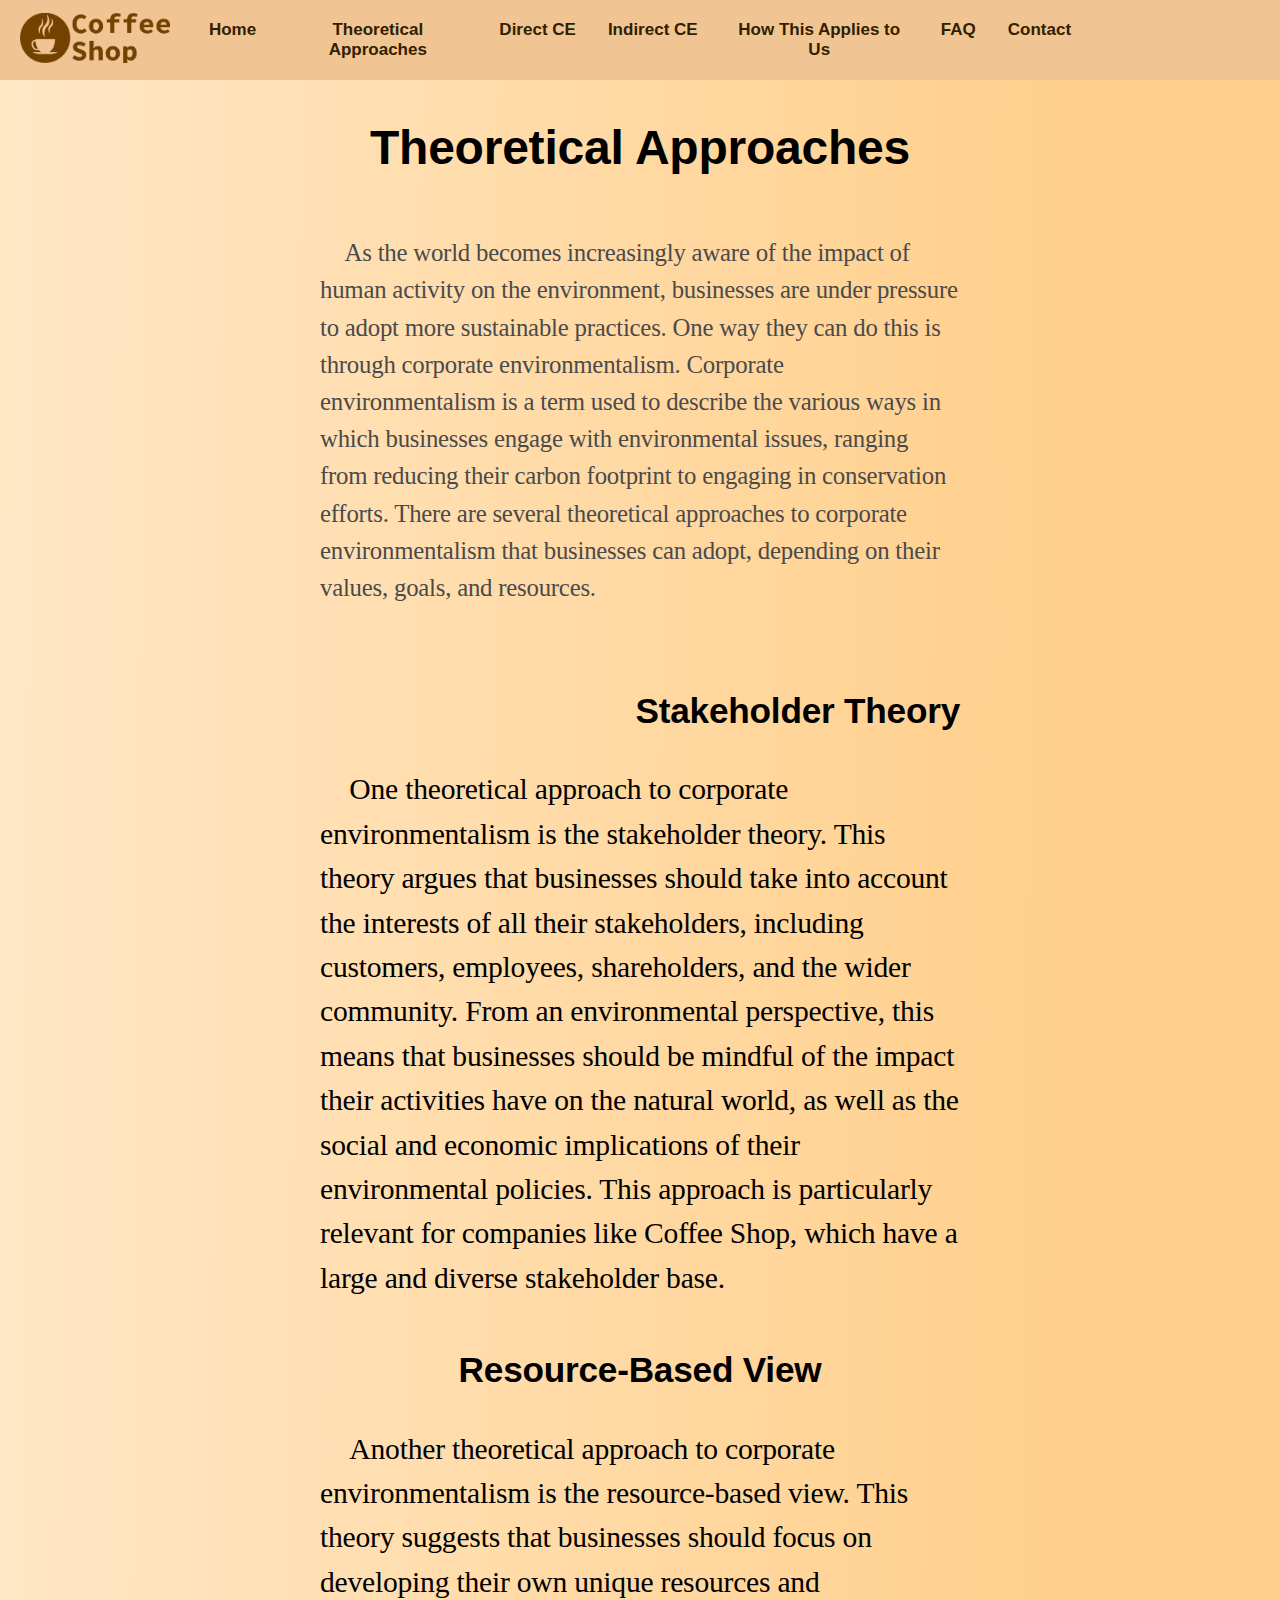
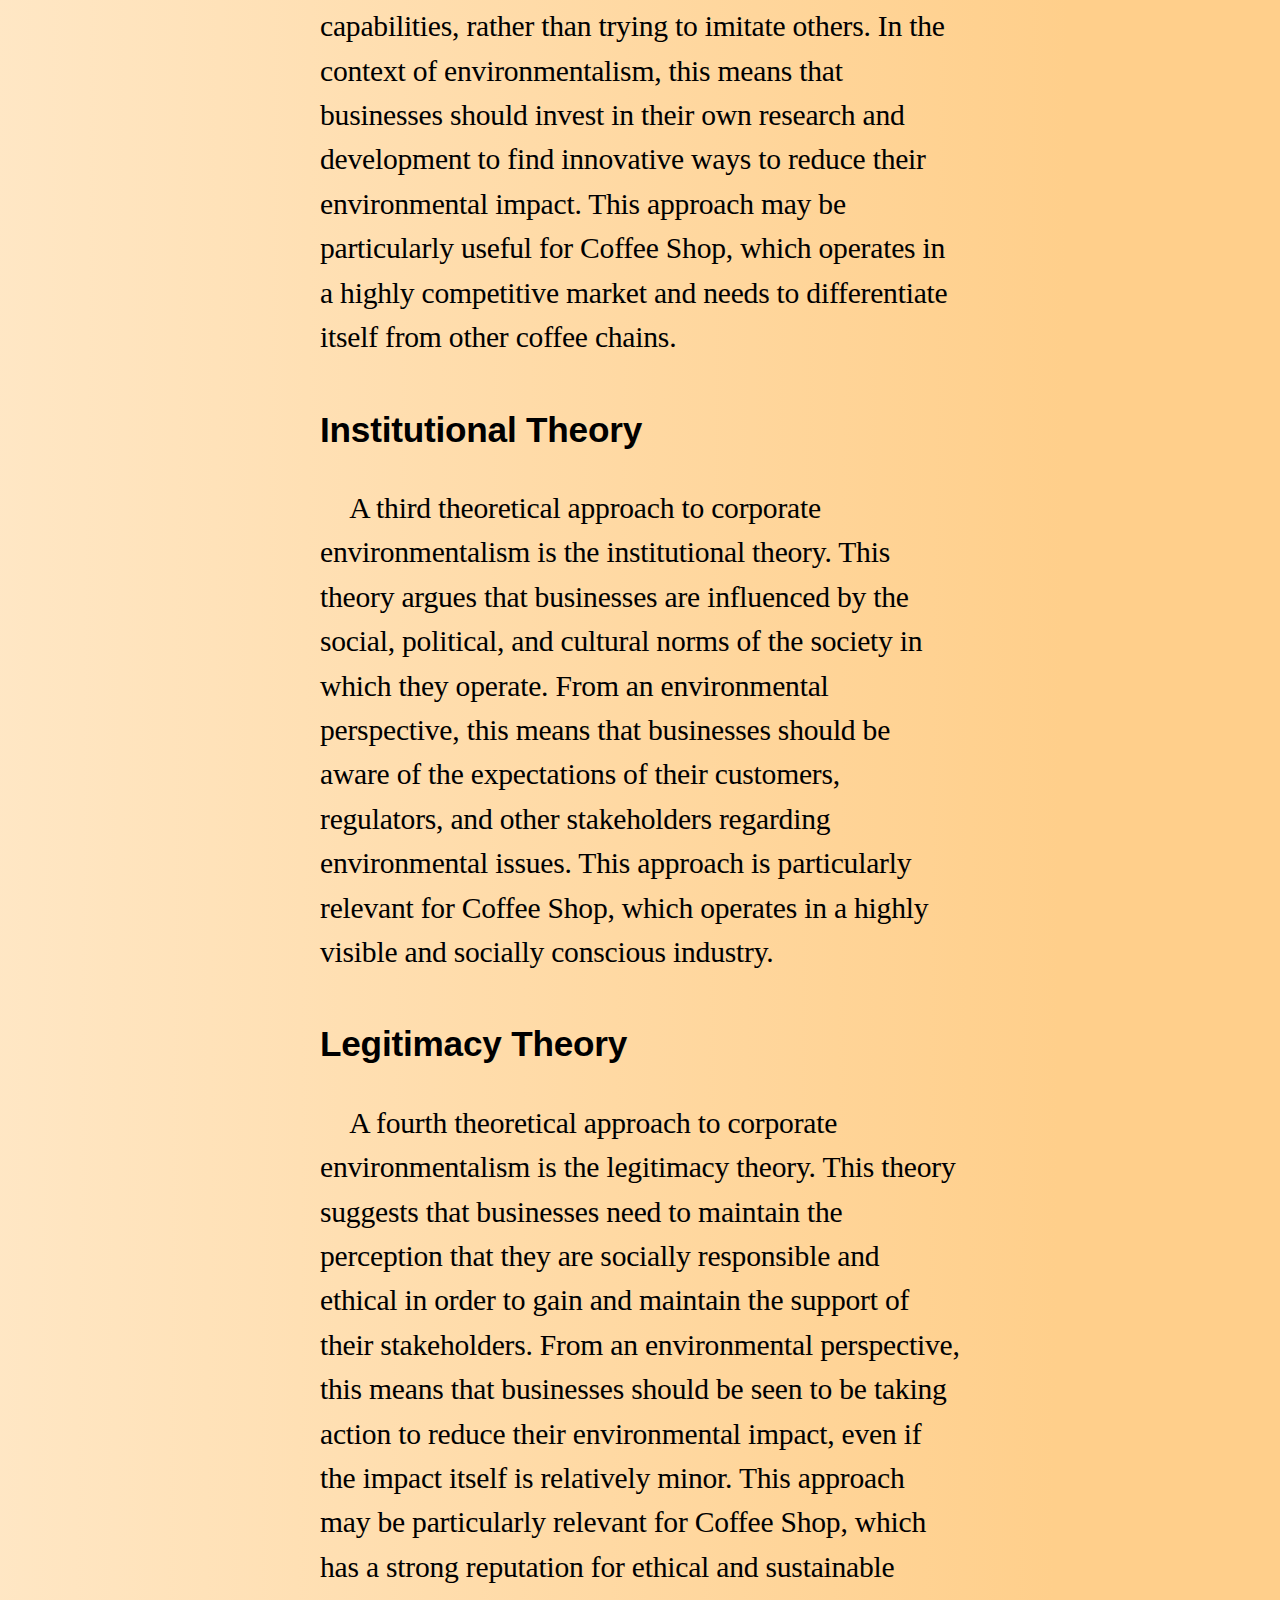
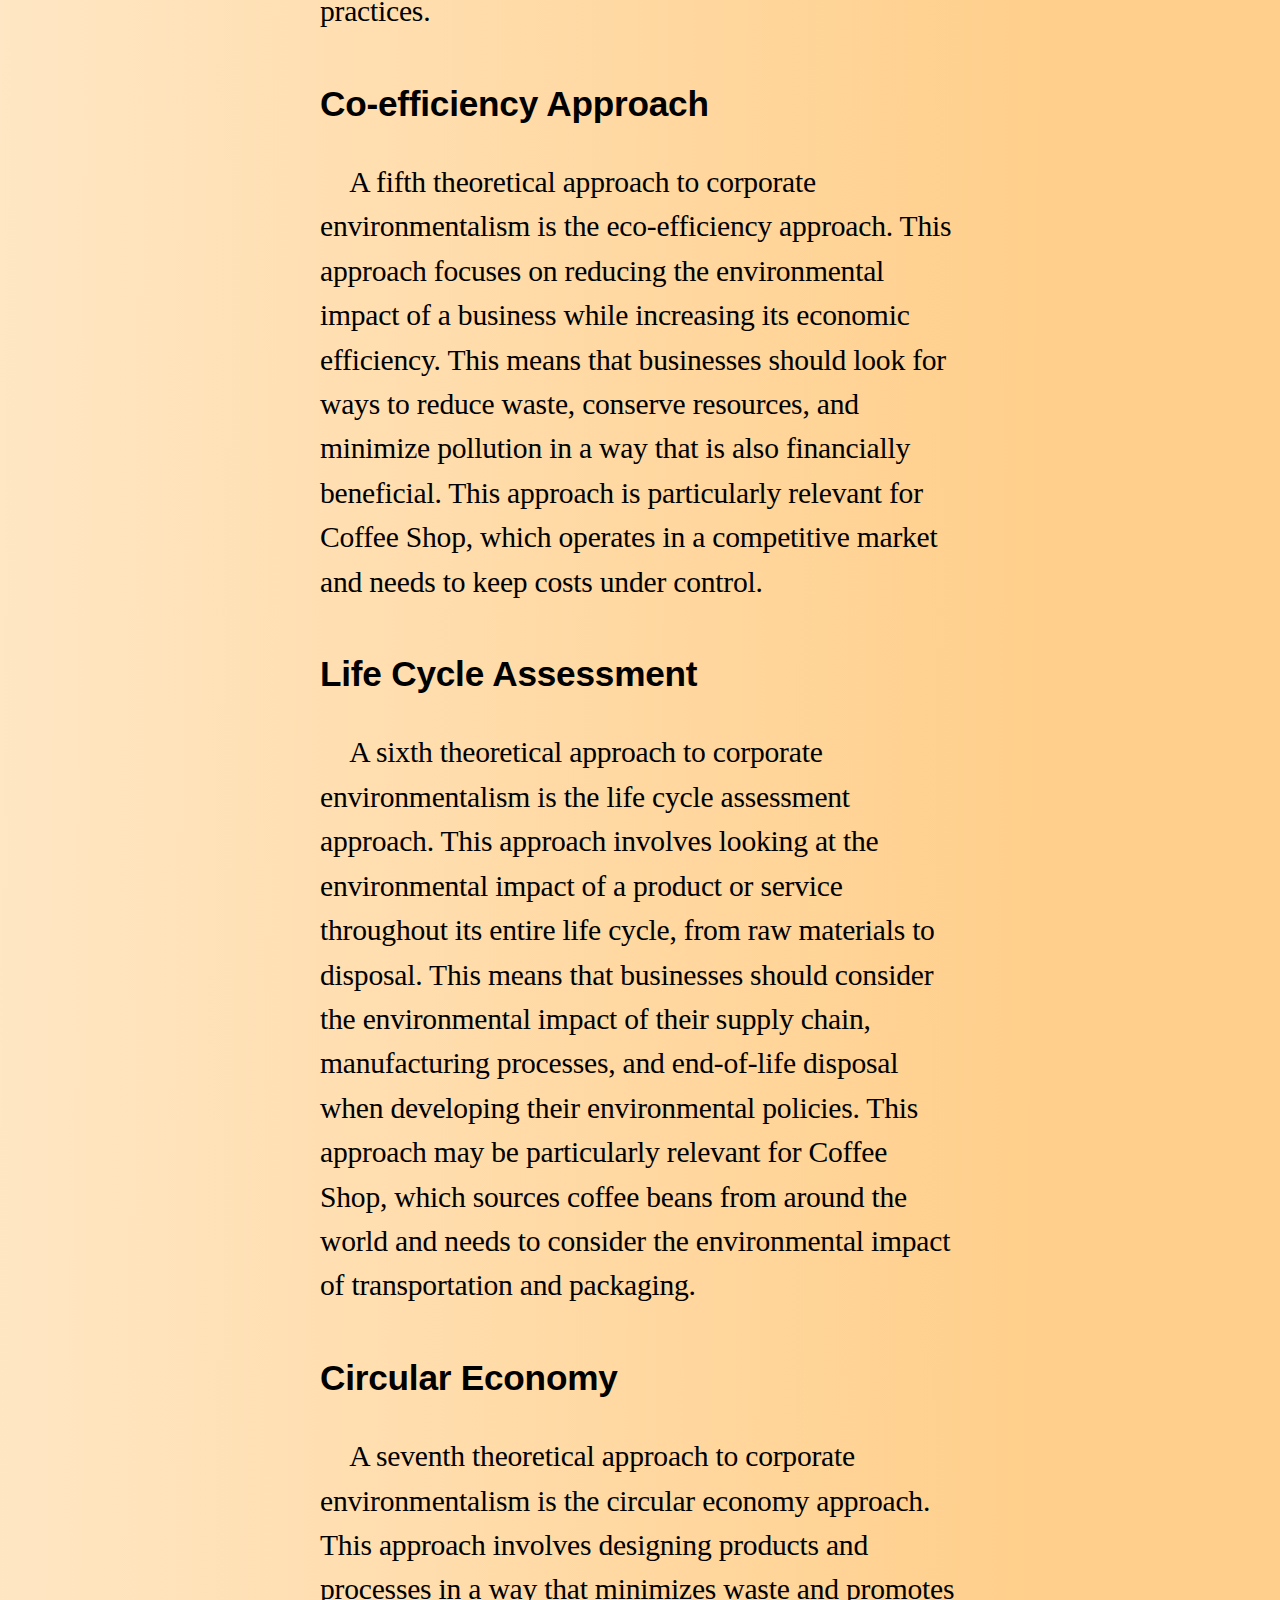
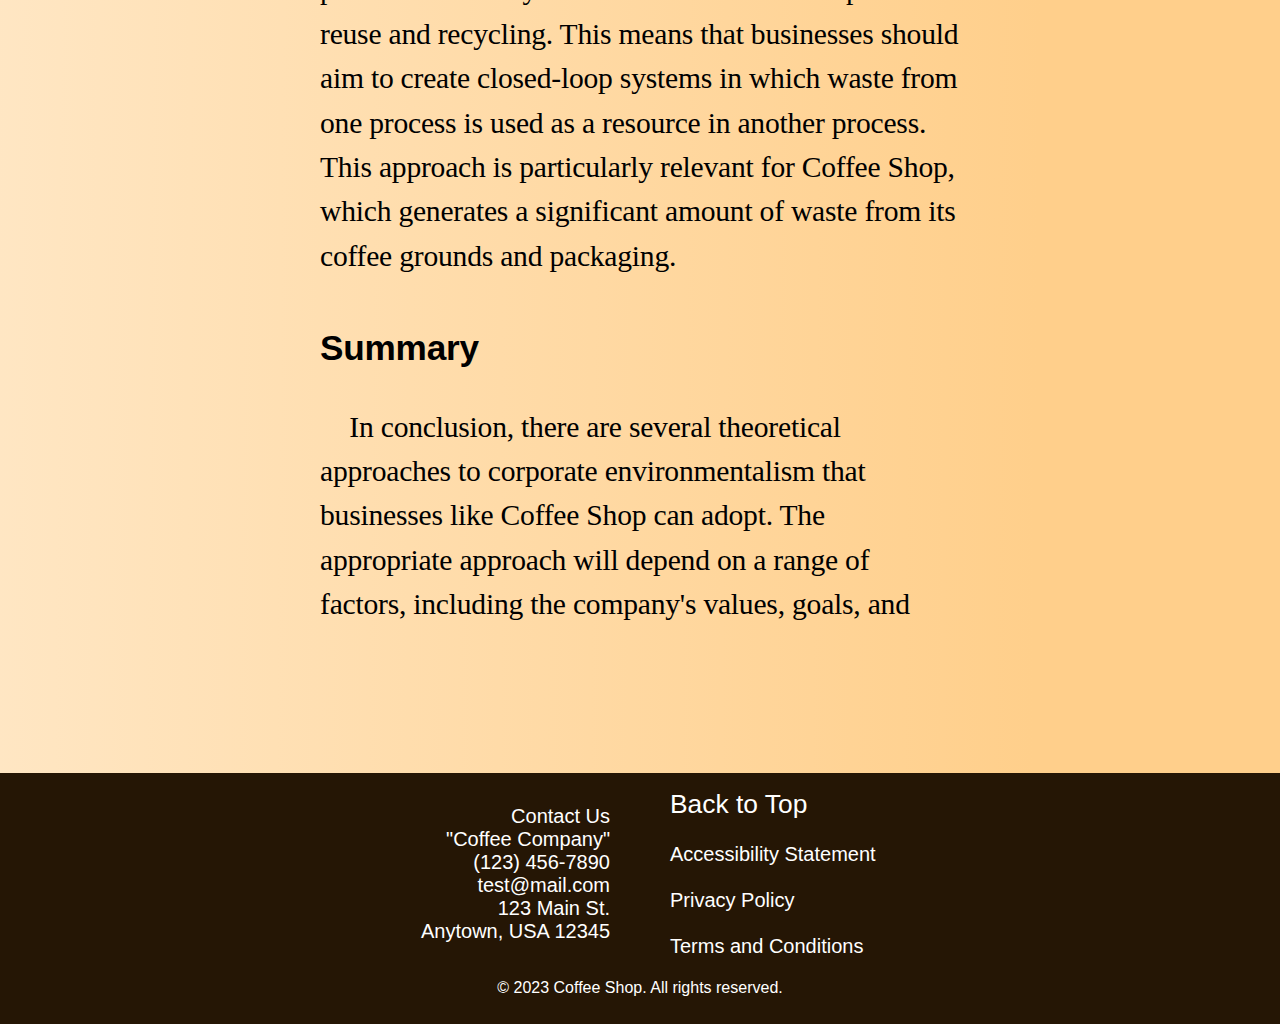
<file: theoretical-approaches.html>
<!DOCTYPE html>
<html lang="en">

<head>
    <title>Sub-Page</title>
    <meta name="viewport" content="width=device-width, initial-scale=1.0">
    <link rel="icon" type="image/x-icon" href="img/CoffeeLogo.png">
    <link rel="stylesheet" href="css/styles.css">
    <meta name="viewport" content="width=device-width, initial-scale=1.0">
    <link rel="stylesheet" href="https://fonts.googleapis.com/css?family=Montserrat">
    <link rel="stylesheet" href="https://cdnjs.cloudflare.com/ajax/libs/font-awesome/4.7.0/css/font-awesome.min.css">
</head>

<body>
    <header>
        <a href="index.html">
            <img src="img/HeaderLogo.png" alt="Logo, steaming coffe cup with name of company: Coffee Shop">
        </a>
        <nav>
            <div class="topnav" id="myTopnav">
                <a href="index.html">Home</a>
                <a href="theoretical-approaches.html">Theoretical Approaches</a>
                <a href="direct-corporate-environmentalism.html">Direct CE</a>
                <a href="indirect-corporate-environmentalism.html">Indirect CE</a>
                <a href="how-this-applies-to-us.html">How This Applies to Us</a>
                <a href="frequently-asked-questions.html">FAQ</a>
                <a href="contact-us.html">Contact</a>
                <a href="javascript:void(0);" class="icon" onclick="myFunction()">
                    <i class="fa fa-bars"></i>
                </a>
            </div>
        </nav>
    </header>
    <script src="js/responsive-nav.js"></script>
    <main>
        <div id="subpage">
            <h1 class="title-heading">
                Theoretical Approaches
            </h1>
            <p class="title-content">
                &emsp;As the world becomes increasingly aware of the impact of human activity on the environment,
                businesses are under
                pressure to adopt more sustainable practices. One way they can do this is through corporate
                environmentalism. Corporate
                environmentalism is a term used to describe the various ways in which businesses engage with
                environmental issues,
                ranging from reducing their carbon footprint to engaging in conservation efforts. There are several
                theoretical
                approaches to corporate environmentalism that businesses can adopt, depending on their values, goals,
                and resources.
            </p>
            <h2 class="title-right">
                Stakeholder Theory
            </h2>
            <p class="article-content">
                &emsp;One theoretical approach to corporate environmentalism is the stakeholder theory. This theory
                argues that businesses
                should take into account the interests of all their stakeholders, including customers, employees,
                shareholders, and the
                wider community. From an environmental perspective, this means that businesses should be mindful of the
                impact their
                activities have on the natural world, as well as the social and economic implications of their
                environmental policies.
                This approach is particularly relevant for companies like Coffee Shop, which have a large and diverse
                stakeholder base.
            </p>
            <h2 class="title-center">
                Resource-Based View
            </h2>
            <p class="article-content">
                &emsp;Another theoretical approach to corporate environmentalism is the resource-based view. This theory
                suggests that
                businesses should focus on developing their own unique resources and capabilities, rather than trying to
                imitate others.
                In the context of environmentalism, this means that businesses should invest in their own research and
                development to
                find innovative ways to reduce their environmental impact. This approach may be particularly useful for
                Coffee Shop,
                which operates in a highly competitive market and needs to differentiate itself from other coffee
                chains.
            </p>
            <h2 class="title-left">
                Institutional Theory
            </h2>
            <p class="article-content">
                &emsp;A third theoretical approach to corporate environmentalism is the institutional theory. This
                theory argues that
                businesses are influenced by the social, political, and cultural norms of the society in which they
                operate. From an
                environmental perspective, this means that businesses should be aware of the expectations of their
                customers,
                regulators, and other stakeholders regarding environmental issues. This approach is particularly
                relevant for Coffee
                Shop, which operates in a highly visible and socially conscious industry.
            </p>
            <h2 class="title-left">
                Legitimacy Theory
            </h2>
            <p class="article-content">
                &emsp;A fourth theoretical approach to corporate environmentalism is the legitimacy theory. This theory
                suggests that
                businesses need to maintain the perception that they are socially responsible and ethical in order to
                gain and maintain
                the support of their stakeholders. From an environmental perspective, this means that businesses should
                be seen to be
                taking action to reduce their environmental impact, even if the impact itself is relatively minor. This
                approach may be
                particularly relevant for Coffee Shop, which has a strong reputation for ethical and sustainable
                practices.
            </p>
            <h2 class="title-left">
                Co-efficiency Approach
            </h2>
            <p class="article-content">
                &emsp;A fifth theoretical approach to corporate environmentalism is the eco-efficiency approach. This
                approach focuses on
                reducing the environmental impact of a business while increasing its economic efficiency. This means
                that businesses
                should look for ways to reduce waste, conserve resources, and minimize pollution in a way that is also
                financially
                beneficial. This approach is particularly relevant for Coffee Shop, which operates in a competitive
                market and needs to
                keep costs under control.
            </p>
            <h2 class="title-left">
                Life Cycle Assessment
            </h2>
            <p class="article-content">
                &emsp;A sixth theoretical approach to corporate environmentalism is the life cycle assessment approach.
                This approach involves
                looking at the environmental impact of a product or service throughout its entire life cycle, from raw
                materials to
                disposal. This means that businesses should consider the environmental impact of their supply chain,
                manufacturing
                processes, and end-of-life disposal when developing their environmental policies. This approach may be
                particularly
                relevant for Coffee Shop, which sources coffee beans from around the world and needs to consider the
                environmental
                impact of transportation and packaging.
            </p>
            <h2 class="title-left">
                Circular Economy
            </h2>
            <p class="article-content">
                &emsp;A seventh theoretical approach to corporate environmentalism is the circular economy approach.
                This approach involves
                designing products and processes in a way that minimizes waste and promotes reuse and recycling. This
                means that
                businesses should aim to create closed-loop systems in which waste from one process is used as a
                resource in another
                process. This approach is particularly relevant for Coffee Shop, which generates a significant amount of
                waste from its
                coffee grounds and packaging.
            </p>
            <h2 class="title-left">
                Summary
            </h2>
            <p class="article-content">
                &emsp;In conclusion, there are several theoretical approaches to corporate environmentalism that
                businesses like Coffee Shop
                can adopt. The appropriate approach will depend on a range of factors, including the company's values,
                goals, and
            </p>
        </div>
    </main>
    <footer>
        <div id="contact-footer">
            <p>
                Contact Us<br>"Coffee Company"<br>(123) 456-7890<br>test@mail.com<br>123 Main St.<br>Anytown, USA 12345
            </p>
        </div>
        <div id="links-footer">
            <a id="back-to-top" href="#top">Back to Top</a><br><a href="accessibility-policy.html">Accessibility
                Statement</a><br><a href="privacy-policy.html">Privacy Policy</a><br><a
                href="terms-and-conditions.html">Terms and
                Conditions</a>
        </div>
        <div id="copyright-footer">
            &copy; 2023 Coffee Shop. All rights reserved.
        </div>
    </footer>
</body>

</html>
</file>
<file: css/styles.css>
body {
    margin: 0;
    padding: 0;
    font-family: Arial, sans-serif;
    background-image: linear-gradient(90.5deg, rgba(255, 207, 139, 0.50) 1.1%, rgba(255, 207, 139, 1) 81.3%);
}

main {
    min-height: calc(100vh - 300px);
}

main h1 {
    text-align: center;
    margin-bottom: 50px;
}

main p {
    text-align: justify;
    margin-bottom: 20px;
    line-height: 1.5em;
}

main ul {
    padding-left: 0;
    display: flex;
    flex-wrap: wrap;
    align-items: center;
    gap: 20px;
    margin-bottom: 50px;
}

main li a {
    color: #333;
    text-decoration: none;
    background-color: #f2f2f2;
    padding: 10px 20px;
    border-radius: 5px;
    transition-duration: .3s;
    transition-timing-function: cubic-bezier(.47, 1.64, .41, .8);
    box-shadow: -1px -1px rgba(255, 255, 255, .5), inset -1px -1px rgba(255, 255, 255, .5),
        inset -2em -2em 4em rgba(255, 255, 255, .1), inset .5em .5em .5em rgba(0, 0, 0, .15);
    font-weight: bold;
    font-size: .9rem;
    text-shadow: -1px -1px rgba(255, 255, 255, .5), inset -1px -1px rgba(255, 255, 255, .5),
        inset -2em -2em 4em rgba(255, 255, 255, .1), inset .5em .5em .5em rgba(0, 0, 0, .15);
    border: none;
    margin-right: auto;
    margin-left: auto;
    display: block;
    text-align: center
}

main li a:hover {
    box-shadow: -1px -1px rgba(0, 0, 0, .05), inset -1px -1px rgba(0, 0, 0, .05),
        inset -2em -2em 4em rgba(0, 0, 0, .05), inset .5em .5em .5em rgba(0, 0, 0, .15);
}

footer {
    background-color: #251605;
    font-size: 1.25rem;
    color: #fff;
    padding-top: .7rem;
    padding-bottom: .7rem;
    display: flex;
    flex-wrap: wrap;
    justify-content: center;

}

footer div {
    width: calc(100%/2.5);
    display: flex;
    justify-content: center;
    flex-direction: column;
}

footer div:first-child {
    justify-content: center;
    text-align: right;
}

footer div:last-child {
    justify-content: center;
}

footer div a {
    color: #fff;
    text-decoration: none;
    justify-content: center;
}

footer div a:hover {
    text-decoration: none
}

footer>div {
    margin: 0px 1.5em;
}

footer>div:nth-child(3) {
    margin: 1em 0 1em 0;
    font-size: 1rem;
    flex-basis: 100%;
    text-align: center;
}

#back-to-top {
    font-size: 1.65rem;
}

.inline-link {
    color: black;
}

.container {
    border: 3px black;
    display: flex;
    flex-direction: row;
    height: 20em;
    margin: 5% 0px 5% 0px;
    box-shadow: 5px 5px 5px rgba(0, 0, 0, 0.438);
}

.container:nth-child(even) {
    flex-direction: row-reverse;
}

.container:nth-child(odd) {
    background: rgb(190, 131, 90);
    background: linear-gradient(211deg, rgba(190, 132, 90, 0.678) 39%, rgba(226, 154, 0, 0.62) 77%);
}

.container:nth-child(even) {
    background: rgb(190, 131, 90);
    background: linear-gradient(340deg, rgb(215, 156, 114) 21%, rgba(226, 153, 0, 0.9177871832326681) 85%);
}

.container:nth-child(3n + 1) {
    background: rgb(224, 155, 107);
    background: linear-gradient(47deg, rgb(255, 192, 148) 21%, rgba(255, 173, 0, 0.9177871832326681) 91%);
}

.container:nth-child(3n + 2) {
    background: rgb(254, 153, 83);
    background: linear-gradient(142deg, rgb(237, 171, 125) 17%, rgba(239, 204, 109, 0.918) 100%);
}

.container:nth-child(3n + 3) {
    background: rgb(236, 124, 79);
    background: linear-gradient(323deg, rgb(249, 208, 151) 17%, rgba(247, 186, 57, 0.9177871832326681) 100%);
}

.container:last-child {
    background: rgb(233, 99, 44);
    background: linear-gradient(105deg, rgb(255, 207, 166) 17%, rgba(247, 214, 141, 0.918) 100%);
}

.text-container {
    top: 50%;
    transform: translateY(-50%);
    display: flex;
    flex-direction: column;
    flex: 1.35;
    align-items: center;
    text-align: center;
    width: 100%;
    height: 92%;
    padding-top: 1em;
    padding-bottom: 1em;
    position: relative;
}

.container-text {
    flex: 1.8;
    font-family: 'Montserrat', sans-serif;
    font-weight: bold;
    padding: 2vw;
    text-align: center;
    font-size: min(1.25em, 2.25vw);
    max-width: 50vw;
    overflow: hidden;
    text-overflow: ellipsis;
    word-wrap: break-word;
    display: block;
    position: relative;
    z-index: 0;
}

.text-container-button {
    flex: 0;
    flex-shrink: 1;
}

.main-button-1 {
    display: inline-block;
    background: none;
    border-style: solid;
    font-size: 1.25vw;
    border-width: 3px;
    border-radius: 25px;
    padding: 10px 20px;
    font-weight: 600;
    line-height: 1.2;
    text-align: center;
    text-decoration: none;
    transition: all .2s ease;
    margin-bottom: 1em;
    color: #33535B;
}

.image-container {
    flex: 1;
    flex-shrink: 1;
    position: relative;
    width: 45%;
    height: auto;
}

.image-container img {
    width: 100%;
    height: 100%;
    object-fit: cover;
}

#main1 {
    margin: 0 20%;
    font-family: SoDoSans, Helvetica Neue, Helvetica, Arial, sans-serif;
    font-weight: 400;
    font-size: 1.4rem;
    line-height: 1.5;
    letter-spacing: -.01em;
    font-feature-settings: "calt";
}

#subpage {
    margin-left: 25%;
    margin-right: 25%;
    font-family: SoDoSans, Helvetica Neue, Helvetica, Arial, sans-serif;
    font-weight: 400;
    font-size: 1.4rem;
    line-height: 1.5;
    letter-spacing: -.01em;
    font-feature-settings: "calt";
    padding-bottom: 5em;
}

#contact-intro {
    margin-left: 25%;
    margin-right: 25%;
    font-family: SoDoSans, Helvetica Neue, Helvetica, Arial, sans-serif;
    font-weight: 400;
    font-size: 1.4rem;
    line-height: 1.5;
    letter-spacing: -.01em;
    font-feature-settings: "calt";
}

#intro {
    font-family: 'Times New Roman', Times, serif;
    font-size: 2rem;
    text-align: left;
}

.title-content {
    font-family: 'Times New Roman', Times, serif;
    font-size: 1.55rem;
    color: rgb(74, 74, 74);
    padding: 0 0 2em 0;
    text-align: left;
}

.article-content {
    font-family: 'Times New Roman', Times, serif;
    font-size: 1.85rem;
    text-align: left;
    padding: 0 0 .5em 0;
}

.title-homepage {
    font-family: 'Gill Sans', 'Gill Sans MT', Calibri, 'Trebuchet MS', sans-serif;
    padding: 0 0 0 0;
    font-size: 4rem;
    text-align: left;
}

.title-heading {
    font-family: 'Gill Sans', 'Gill Sans MT', Calibri, 'Trebuchet MS', sans-serif;
    padding: 0 0 0 0;
    font-size: 3rem;
    text-align: center;
}

.title-left {
    font-family: 'Gill Sans', 'Gill Sans MT', Calibri, 'Trebuchet MS', sans-serif;
    padding: 0 0 0 0;
    font-size: 2.2rem;
    text-align: left;
}

.title-center {
    font-family: 'Gill Sans', 'Gill Sans MT', Calibri, 'Trebuchet MS', sans-serif;

    padding: 0 0 0 0;
    font-size: 2.2rem;
    text-align: center;
}

.title-right {
    font-family: 'Gill Sans', 'Gill Sans MT', Calibri, 'Trebuchet MS', sans-serif;
    padding: 0 0 0 0;
    font-size: 2.2rem;
    text-align: right;
}

.question {
    font-family: 'Gill Sans', 'Gill Sans MT', Calibri, 'Trebuchet MS', sans-serif;
    padding: 0 0 0 0;
    font-size: 2rem;
    font-weight: bold;
    text-align: left;
}

.answer {
    font-family: 'Times New Roman', Times, serif;
    font-size: 1.75rem;
    text-align: left;
    padding: 0 0 1em 3em;
}

ul {
    list-style-type: disc;
    font-family: 'Times New Roman', Times, serif;
    font-size: 1.65rem;
    margin-left: 3em;
}

/* Style the form elements */

.form-group {
    margin: 1em 25%;
    padding: .5em 0;
}

label {
    display: block;
    margin-bottom: .5rem;
    font-family: 'Times New Roman', Times, serif;
    font-size: 1.65rem;
}

input[type="text"],
input[type="email"],
input[type="tel"],
input[type="number"],
textarea {
    width: 100%;
    background-color: #ffefdc;
    padding: .5rem;
    font-family: 'Times New Roman', Times, serif;
    font-size: 1.1rem;
    border: 1px solid #ccc;
    border-radius: .25rem;
}

select {
    width: 100%;
    padding: .5rem;
    border: 1px solid #ccc;
    border-radius: .25rem;
    background-color: #ffefdc;
    font-family: 'Times New Roman', Times, serif;
    font-size: 1.15rem;
}

/* Style the submit button */
.btn {
    display: inline-block;
    font-weight: 400;
    text-align: center;
    white-space: nowrap;
    vertical-align: middle;
    -webkit-user-select: none;
    -moz-user-select: none;
    -ms-user-select: none;
    user-select: none;
    border: 1px solid transparent;
    padding: .5rem 1rem;
    font-size: 1rem;
    line-height: 1.5;
    border-radius: .25rem;
    transition: all .15s ease-in-out;
    color: #fff;
    background-color: #492c0c;
    border-color: #2c1604;
}

.btn:hover {
    color: #fff;
    background-color: #291e00;
    border-color: #000000;
    margin: 8px;
}

/* Style the error message */
.error {
    color: red;
    margin-top: .25rem;
    font-size: .75rem;
}

header {
    position: relative;
    display: flex;
    align-items: center;
    background-color: #F6E27F;
    color: black;
    height: 5em;
    padding: 0 20px;
    background: #F0C593;
}

header img {
    height: 50px;
    margin-right: auto;
}

header nav {
    position: absolute;
    left: 0;
    right: 0;
    margin: 0 auto;
    display: flex;
    justify-content: center;
}


header nav a {
    color: #3b260f;
    text-decoration: none;
    padding: min(1em);
    font-size: min(1.25em, 1.1vw);
    max-width: 14vw;
    font-weight: bold;
}

.topnav {
    overflow: hidden;
    position: relative;
    z-index: 1;
}

.topnav a {
    float: left;
    display: block;
    color: #311f00;
    text-align: center;
    padding: 25px 16px;
    text-decoration: none;
    font-size: 17px;
    justify-content: right;
    align-items: right;
}

/* Change the color of links on hover */
.topnav a:hover {
    background-color: #ffc37a;
    color: black;
}

.topnav .icon {
    display: none;
}

@media screen and (min-width : 900px) and (max-width : 1850px) {
    .container-text {
        padding: 2vw;
        text-align: center;
        font-size: min(1.5rem, 2vw);
        max-width: 45vw;
    }
}

@media screen and (min-width: 900px) and (max-width:1200px) {
    .topnav a {
        padding: 25px 8px;
        font-size: .7em;
    }

    header img {
        height: 42.5px;
    }
}

/* When the screen is less than 600 pixels wide, hide all links, except for the first one ("Home"). Show the link that contains should open and close the topnav (.icon) */
@media screen and (max-width: 700px) {
    .topnav a:not(:first-child) {
        display: none;
    }

    .topnav a.icon {
        float: right;
        display: block;
        padding-right: 2em;
        padding-left: 2em;
    }

    header {
        align-items: right;
    }

    header nav {
        justify-content: right;
    }

}

/* The "responsive" class is added to the topnav with JavaScript when the user clicks on the icon. This class makes the topnav look good on small screens (display the links vertically instead of horizontally) */
@media screen and (max-width: 700px) {
    .topnav a {
        padding: 0 55px;
        margin: 5px;
    }

    .topnav {
        margin-left: auto;
        font-size: 1.25em;
        margin-right: 5px;
    }

    .topnav.responsive {
        position: absolute;
        background-color: #ffc37a9e;
        backdrop-filter: blur(5px);
    }

    .topnav a:hover {
        background-color: #d67a10a1;
        color: black;
        backdrop-filter: blur(2px);
    }


    .topnav.responsive a.icon {
        position: absolute;
        right: 0;
        top: 0;
        padding-right: 2em;
        padding-left: 2em;
    }

    .topnav.responsive a {
        float: none;
        display: block;
        text-align: left;
        padding-left: 1em;
        padding-right: 10em;
        z-index: 5;
    }

    .container-text {
        padding: 1vw;
        text-align: center;
        font-size: min(.6em, 2.4vw);
        max-width: 50vw;
    }

    .main-button-1 {
        font-size: .5em;
        border-width: 3px;
        border-radius: 25px;
        padding: 2px 5px;
    }

    footer {
        font-size: .75rem;
    }

    #back-to-top {
        font-size: 1.25rem;
    }

    .topnav a {
        text-align: center;
        font-size: .5em;
        margin: .5em .5em;
        padding: .5em .65em;
    }
}

@media screen and (min-width : 700px) and (max-width : 900px) {
    .container-text {
        padding: 2vw;
        text-align: center;
        font-size: min(.7em, 2.9vw);
        max-width: 50vw;
    }

    .main-button-1 {
        font-size: .5em;
        border-width: 3px;
        border-radius: 25px;
        padding: 2px 5px;
    }

    footer {
        font-size: 1rem;
    }

    #back-to-top {
        font-size: 1.45rem;
    }
}

@media screen and (max-width : 900px) {
    .topnav a {
        text-align: center;
        font-size: .75em;
        margin: .5em .5em;
        padding: .5em .65em;
    }

    header nav {
        justify-content: right;
    }

    header nav a {
        font-size: 1rem;
    }

    header img {
        height: 35px;
    }

    .header {
        flex-direction: column;
        padding: 20px;
    }

    .list {
        grid-auto-flow: row;
        list-style-type: none;
        row-gap: 40px;
        column-gap: 0;
        justify-items: center;
    }


    #main1 {
        margin: 0 1em;
    }

    #subpage {
        margin: 0 1em;
    }

    #contact-intro {
        margin: 0 1em;
    }


    #intro {
        font-size: 1rem;
    }

    .title-content {
        font-size: 1.2rem;
        padding: 0;
    }

    .article-content {
        font-size: 1.1rem;
        padding: 0;
    }

    .title-homepage {
        font-size: 1.75rem;
        margin: 1em 0;
    }

    .title-heading {
        font-size: 2.3rem;
    }

    .title-left {
        font-size: 2.1rem;
    }

    .title-center {
        font-size: 2.1rem;
    }

    .title-right {
        font-size: 2.1rem;
    }

    .question {
        font-size: 1.25rem;
    }

    .answer {
        font-family: 'Times New Roman', Times, serif;
        font-size: 1rem;
        padding: 0 0 1em 3em;
    }

    ul {
        font-size: 1.1rem;
        margin-left: 2em;
    }

    .container {
        border: 3px black;
        display: flex;
        flex-direction: row;
        height: 9em;
        margin: 5% 0px 5% 0px;
        box-shadow: 5px 5px 5px rgba(0, 0, 0, 0.438);

    }

    .text-container-button {
        flex: 0;
        flex-shrink: 1;
    }

    .form-group {
        margin: 0em 2em;
        padding: 2px 0;
    }

    label {
        margin-bottom: .5rem;
        font-size: 1.1rem;
    }

    input[type="text"],
    input[type="email"],
    input[type="tel"],
    input[type="number"],
    textarea {
        width: 100%;
        background-color: #ffefdc;
        padding: .5rem;
        font-family: 'Times New Roman', Times, serif;
        font-size: 1.1rem;
        border: 1px solid #ccc;
        border-radius: .25rem;
    }

    select {
        width: 100%;
        padding: .5rem;
        border: 1px solid #ccc;
        border-radius: .25rem;
        background-color: #ffefdc;
        font-family: 'Times New Roman', Times, serif;
        font-size: 1.15rem;
    }

    .btn {
        margin: 5px;
    }

    .btn:hover {
        color: #fff;
        background-color: #291e00;
        border-color: #000000;
        margin: 8px;
    }

    /* Style the error message */
    .error {
        color: red;
        margin-top: .25rem;
        font-size: .75rem;
    }
}
</file>
